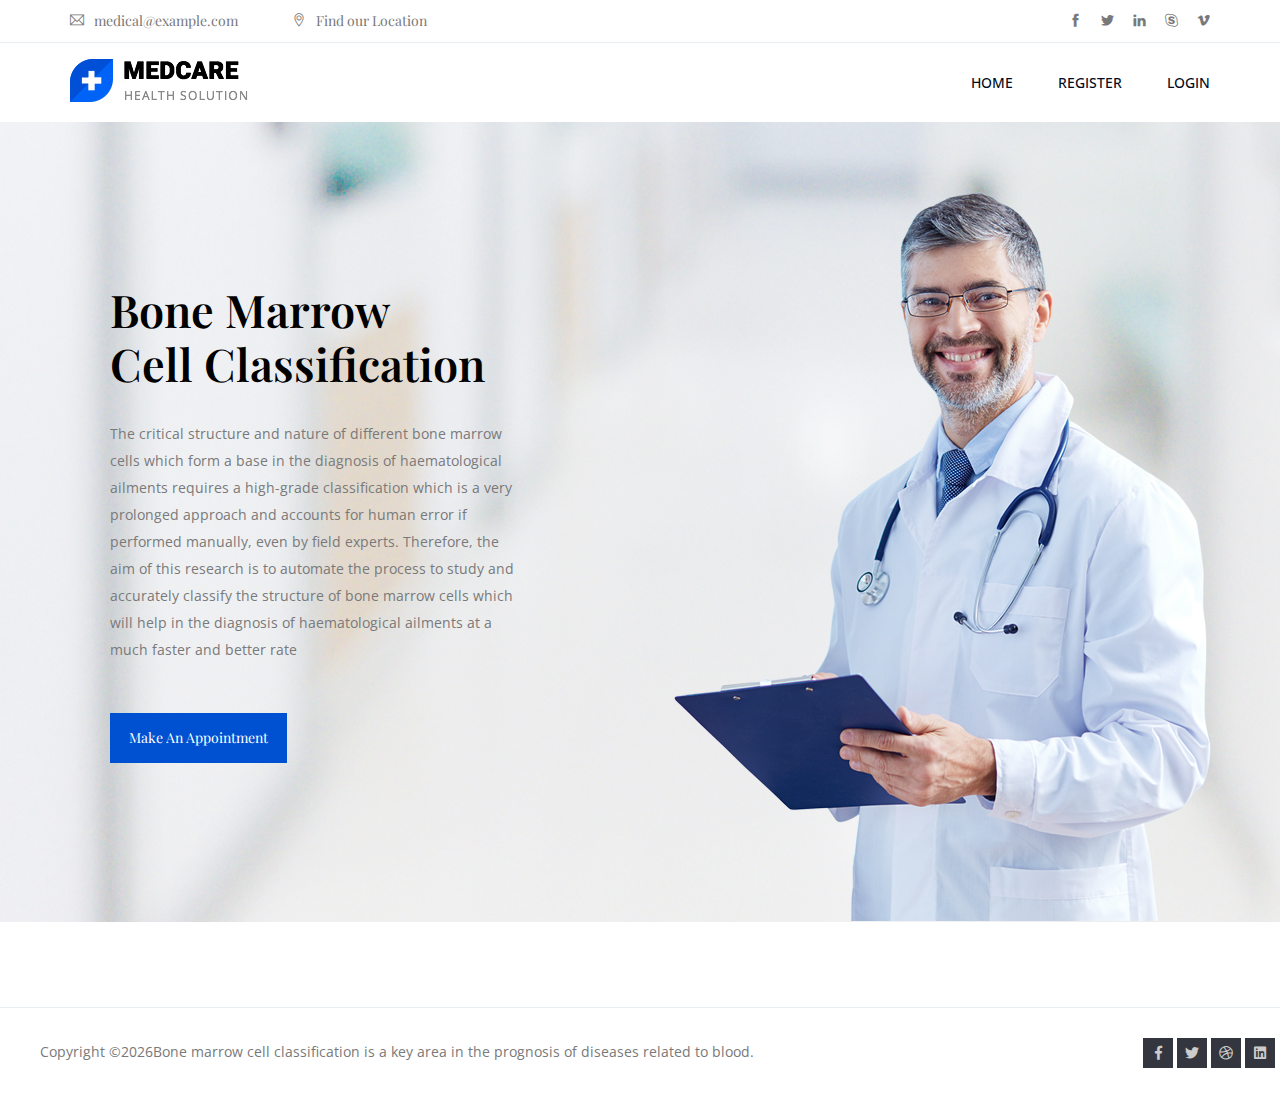
<file: templates/index.html>
<!doctype html>
<html lang="en">
<head>
    <!-- Required meta tags -->
    <meta charset="utf-8">
    <meta name="viewport" content="width=device-width, initial-scale=1, shrink-to-fit=no">
    <link rel="icon" href="../static/img/favicon.png" type="image/png">
    <title>Bone marrow cell classification </title>
    <!-- Bootstrap CSS -->
    <link rel="stylesheet" href="../static/css/bootstrap.css">
    <link rel="stylesheet" href="../static/css/themify-icons.css">
    <link rel="stylesheet" href="../static/css/flaticon.css">
    <link rel="stylesheet" href="../static/vendors/fontawesome/css/all.min.css">
    <link rel="stylesheet" href="../static/vendors/owl-carousel/owl.carousel.min.css">
    <link rel="stylesheet" href="../static/vendors/animate-css/animate.css">
    <!-- main css -->
    <link rel="stylesheet" href="../static/css/style.css">
    <link rel="stylesheet" href="../static/css/responsive.css">
</head>
<body>

    <!--================Header Menu Area =================-->
    <header class="header_area">
        <div class="top_menu row m0">
            <div class="container">
                <div class="float-left">
                    <a class="dn_btn" href="mailto:medical@example.com"><i class="ti-email"></i>medical@example.com</a>
                    <span class="dn_btn"> <i class="ti-location-pin"></i>Find our Location</span>
                </div>
                <div class="float-right">
                    <ul class="list header_social">
                        <li><a href="#"><i class="ti-facebook"></i></a></li>
                        <li><a href="#"><i class="ti-twitter-alt"></i></a></li>
                        <li><a href="#"><i class="ti-linkedin"></i></a></li>
                        <li><a href="#"><i class="ti-skype"></i></a></li>
                        <li><a href="#"><i class="ti-vimeo-alt"></i></a></li>
                    </ul>	
                </div>
            </div>	
        </div>	
        <div class="main_menu">
            <nav class="navbar navbar-expand-lg navbar-light">
                <div class="container">
                    <!-- Brand and toggle get grouped for better mobile display -->
                    <a class="navbar-brand logo_h" href="/"><img src="../static/img/logo.png" alt=""></a>
                    <button class="navbar-toggler" type="button" data-toggle="collapse" data-target="#navbarSupportedContent" aria-controls="navbarSupportedContent" aria-expanded="false" aria-label="Toggle navigation">
                        <span class="icon-bar"></span>
                        <span class="icon-bar"></span>
                        <span class="icon-bar"></span>
                    </button>
                    <!-- Collect the nav links, forms, and other content for toggling -->
                    <div class="collapse navbar-collapse offset" id="navbarSupportedContent">
                        <ul class="nav navbar-nav menu_nav ml-auto">
                            <li class="nav-item"><a class="nav-link" href="/">Home</a></li> 

                            <li class="nav-item"><a class="nav-link" href="/register">Register</a></li> 
                            <li class="nav-item"><a class="nav-link" href="/login">Login</a></li>    
                            
                           
                        </ul>
                    </div>
                </div>
            </nav>
        </div>
    </header>
    <!--================Header Menu Area =================-->

    <!--================Home Banner Area =================-->

    <section class="banner-area d-flex align-items-center">
        <div class="container">
            <div class="row">
                <div class="col-md-8 col-lg-6 col-xl-5">
                    <h1>Bone Marrow <br>
                        Cell Classification</h1>
                    <p>The critical structure and nature of different bone marrow cells which form a base in the diagnosis of haematological ailments requires a high-grade classification which is a very prolonged approach and accounts for human error if performed manually, even by field experts. Therefore, the aim of this research is to automate the process to study and accurately classify the structure of bone marrow cells which will help in the diagnosis of haematological ailments at a much faster and better rate</p>
                    <a href="/login" class="main_btn">Make an Appointment</a>
                    
                </div>
            </div>
        </div>
    </section>

    <!--================End Home Banner Area =================-->


    <!-- start footer Area -->
    <footer class="footer-area">
      
        <div class="row footer-bottom d-flex justify-content-between">
            <p class="col-lg-8 col-sm-12 footer-text m-0">
                <!-- Link back to Colorlib can't be removed. Template is licensed under CC BY 3.0. -->
Copyright &copy;<script>document.write(new Date().getFullYear());</script>Bone marrow cell classification is a key area in the prognosis of diseases related to blood.</a>
<!-- Link back to Colorlib can't be removed. Template is licensed under CC BY 3.0. -->
            </p>
            <div class="col-lg-4 col-sm-12 footer-social">
                <a href="#"><i class="fab fa-facebook-f"></i></a>
                <a href="#"><i class="fab fa-twitter"></i></a>
                <a href="#"><i class="fab fa-dribbble"></i></a>
                <a href="#"><i class="fab fa-linkedin"></i></a>
            </div>
        </div>
    </div>
</footer>
<!-- End footer Area -->






<!-- Optional JavaScript -->
<!-- jQuery first, then Popper.js, then Bootstrap JS -->
<script src="../static/js/jquery-2.2.4.min.js"></script>
<script src="../static/js/popper.js"></script>
<script src="../static/js/bootstrap.min.js"></script>
<script src="../static/js/stellar.js"></script>
<script src="../static/vendors/owl-carousel/owl.carousel.min.js"></script>
<script src="../static/js/jquery.ajaxchimp.min.js"></script>
<script src="../static/js/waypoints.min.js"></script>
<script src="../static/js/mail-script.js"></script>
<script src="../static/js/contact.js"></script>
<script src="../static/js/jquery.form.js"></script>
<script src="../static/js/jquery.validate.min.js"></script>
<script src="../static/js/mail-script.js"></script>
<script src="../static/js/theme.js"></script>
</body>
</html>
</file>
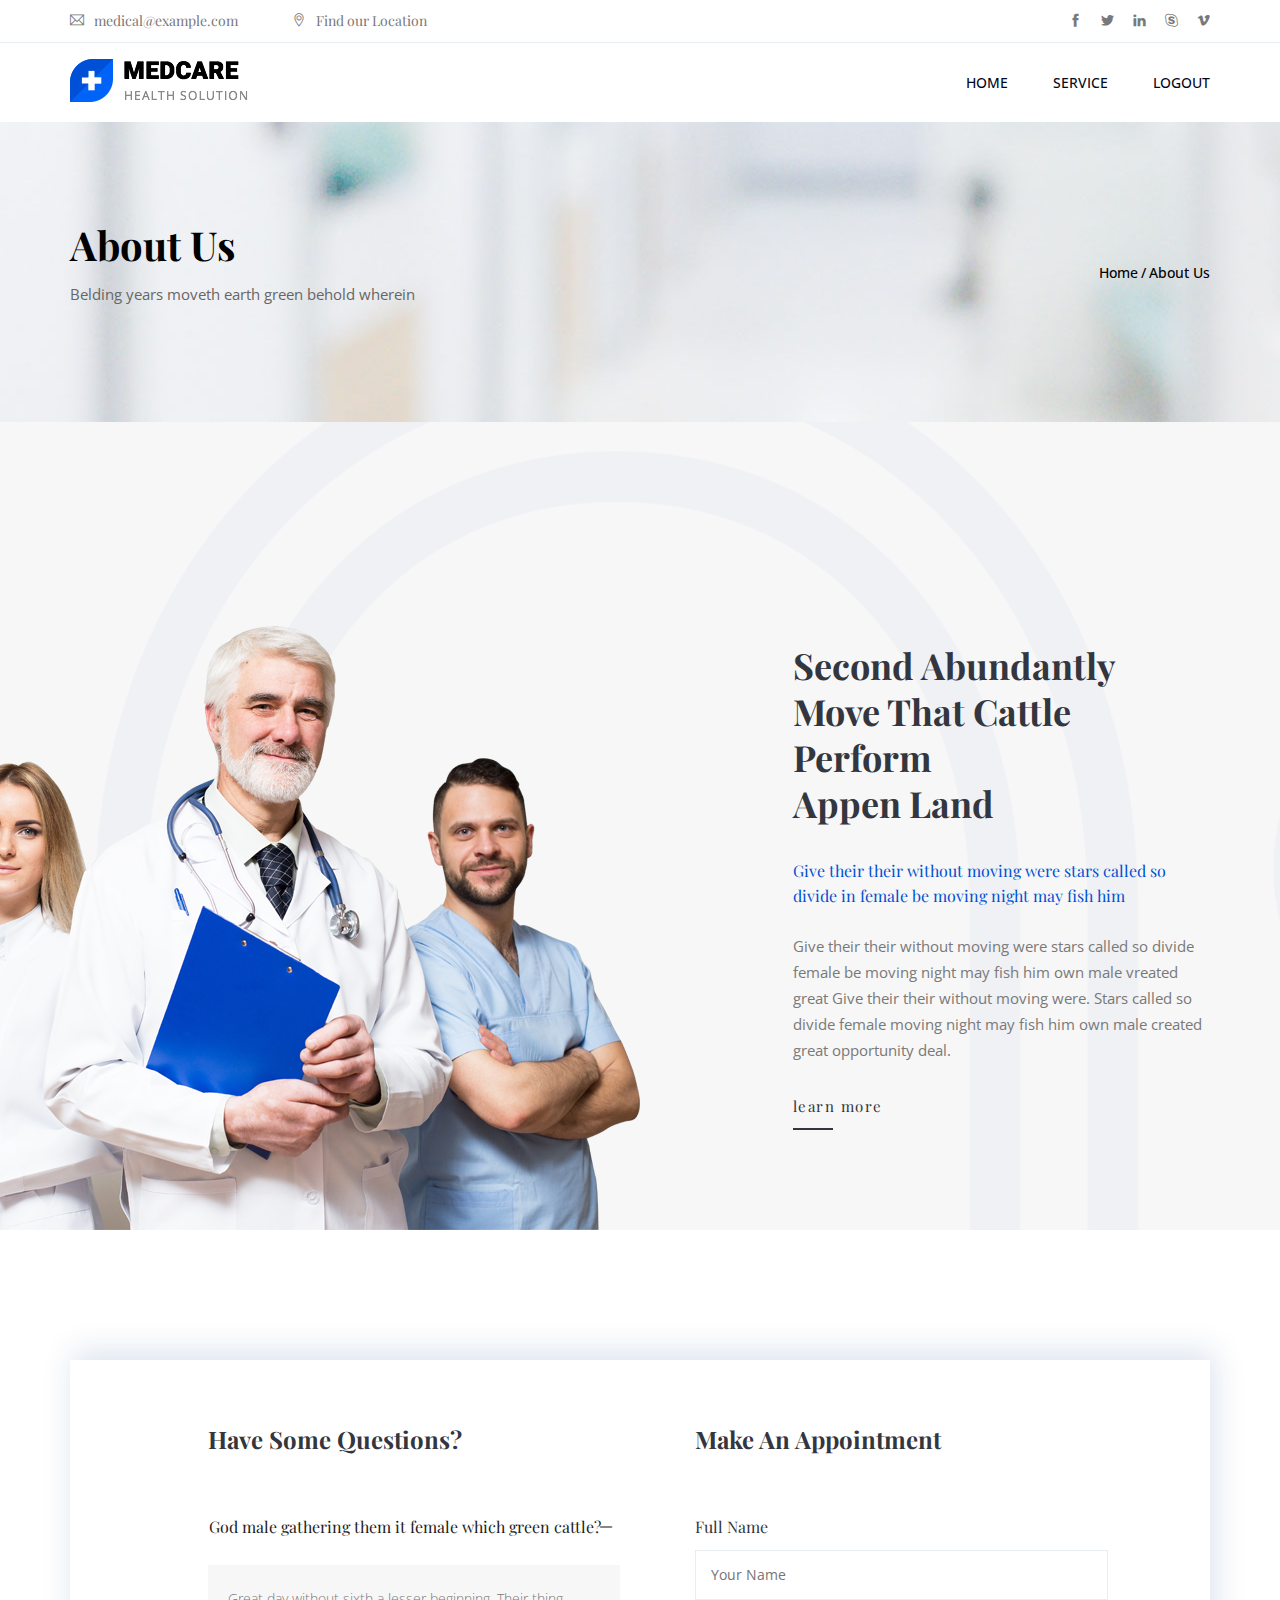
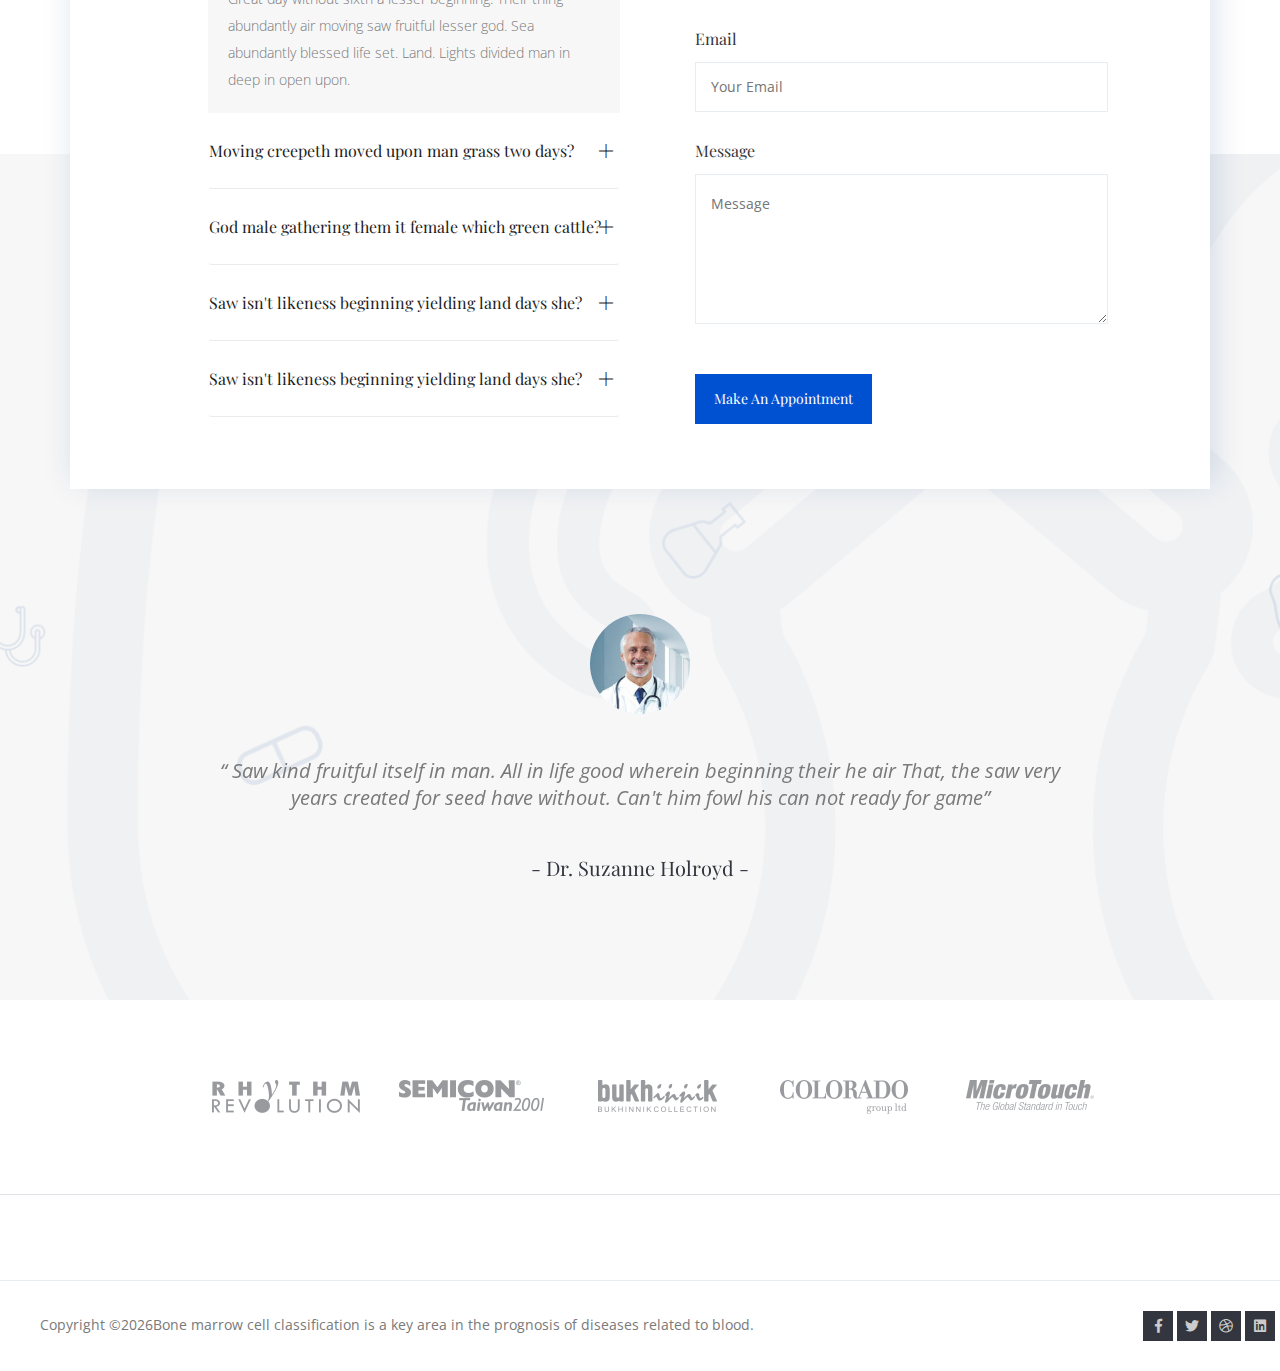
<file: templates/about.html>
<!doctype html>
<html lang="en">
    <head>
        <!-- Required meta tags -->
        <meta charset="utf-8">
        <meta name="viewport" content="width=device-width, initial-scale=1, shrink-to-fit=no">
        <link rel="icon" href="../static/img/favicon.png" type="image/png">
        <title>Medcare Medical</title>
        <!-- Bootstrap CSS -->
        <link rel="stylesheet" href="../static/css/bootstrap.css">
        <link rel="stylesheet" href="../static/css/themify-icons.css">
        <link rel="stylesheet" href="../static/css/flaticon.css">
        <link rel="stylesheet" href="../static/vendors/fontawesome/css/all.min.css">
        <link rel="stylesheet" href="../static/vendors/owl-carousel/owl.carousel.min.css">
        <link rel="stylesheet" href="../static/vendors/animate-css/animate.css">
        <!-- main css -->
        <link rel="stylesheet" href="../static/css/style.css">
        <link rel="stylesheet" href="../static/css/responsive.css">
    </head>
<body>

    <!--================Header Menu Area =================-->
    <header class="header_area">
        <div class="top_menu row m0">
            <div class="container">
                <div class="float-left">
                    <a class="dn_btn" href="mailto:medical@example.com"><i class="ti-email"></i>medical@example.com</a>
                    <span class="dn_btn"> <i class="ti-location-pin"></i>Find our Location</span>
                </div>
                <div class="float-right">
                    <ul class="list header_social">
                        <li><a href="#"><i class="ti-facebook"></i></a></li>
                        <li><a href="#"><i class="ti-twitter-alt"></i></a></li>
                        <li><a href="#"><i class="ti-linkedin"></i></a></li>
                        <li><a href="#"><i class="ti-skype"></i></a></li>
                        <li><a href="#"><i class="ti-vimeo-alt"></i></a></li>
                    </ul>   
                </div>
            </div>  
        </div>  
        <div class="main_menu">
            <nav class="navbar navbar-expand-lg navbar-light">
                <div class="container">
                    <!-- Brand and toggle get grouped for better mobile display -->
                    <a class="navbar-brand logo_h" href="index.html"><img src="../static/img/logo.png" alt=""></a>
                    <button class="navbar-toggler" type="button" data-toggle="collapse" data-target="#navbarSupportedContent" aria-controls="navbarSupportedContent" aria-expanded="false" aria-label="Toggle navigation">
                        <span class="icon-bar"></span>
                        <span class="icon-bar"></span>
                        <span class="icon-bar"></span>
                    </button>
                    <!-- Collect the nav links, forms, and other content for toggling -->
                    <div class="collapse navbar-collapse offset" id="navbarSupportedContent">
                        <ul class="nav navbar-nav menu_nav ml-auto">
                            <li class="nav-item"><a class="nav-link" href="/home">Home</a></li> 
                             
                            <li class="nav-item submenu dropdown">
                                <a href="#" class="nav-link dropdown-toggle" data-toggle="dropdown" role="button" aria-haspopup="true" aria-expanded="false">Service</a>
                                <ul class="dropdown-menu">
                                    <li class="nav-item"><a class="nav-link" href="/about">About</a></li>
                                    <li class="nav-item"><a class="nav-link" href="/contact">Contact</a></li>
                                    <li class="nav-item"><a class="nav-link" href="/service">Prediction</a></li>
                                </ul>
                            </li> 
                            <li class="nav-item"><a class="nav-link" href="/logout">Logout</a></li>
                        </ul>
                    </div>
                </div>
            </nav>
        </div>
    </header>
    <!--================Header Menu Area =================-->

    <!--================Home Banner Area =================-->
    <section class="banner_area">
      <div class="banner_inner d-flex align-items-center">
        <div class="container">
          <div
          class="banner_content d-md-flex justify-content-between align-items-center"
          >
          <div class="mb-3 mb-md-0">
              <h2>About Us</h2>
              <p>Belding years moveth earth green behold wherein</p>
          </div>
          <div class="page_link">
              <a href="index.html">Home</a>
              <a href="contact.html">About Us</a>
          </div>
      </div>
  </div>
</div>
</section>
<!--================End Home Banner Area =================-->





<!--================About  Area =================-->
<section class="about-area">
    <div class="container">
        <div class="row align-items-center">
            <div class="col-md-10 offset-md-1 col-lg-6 offset-lg-6 offset-xl-7 col-xl-5">
                <div class="about-content">
                    <h4>Second Abundantly<br>
                        Move That Cattle Perform<br>
                    Appen Land</h4>
                    <h6>Give their their without moving were stars called so divide in female be moving night may fish him</h6>
                    <p>Give their their without moving were stars called so divide female be moving night may fish him own male vreated great Give their their without moving were. Stars called so divide female moving night may fish him own male created great opportunity deal.</p>

                    <a class="link_one" href="#">learn more</a>

                </div>
            </div>
        </div>
    </div>
</section>
<!--================About Area End =================-->



<!--================ appointment Area Starts =================-->
<section class="appointment-area area-padding-top">
    <div class="container">

        <div class="appointment-inner">
            <div class="row">
                <div class="col-sm-12 col-lg-5 offset-lg-1">
                    <h3>Have Some Questions?</h3>
                    <div class="accordion" id="accordionExample">

                        <div class="card">
                            <div class="card-header" id="headingOne">
                                <h5 class="mb-0">
                                    <button class="btn btn-link" type="button" data-toggle="collapse" data-target="#collapseOne" aria-expanded="true" aria-controls="collapseOne">
                                        God male gathering them it female which green cattle?
                                    </button>

                                </h5>
                            </div>

                            <div id="collapseOne" class="collapse show" aria-labelledby="headingOne" data-parent="#accordionExample">
                                <div class="card-body">
                                    Great day without sixth a lesser beginning. Their thing abundantly air moving saw fruitful lesser god. Sea abundantly blessed life set. Land. Lights divided man in deep in open upon.
                                </div>
                            </div>
                        </div>

                        <div class="card">
                            <div class="card-header" id="headingTwo">
                                <h5 class="mb-0">
                                    <button class="btn btn-link collapsed" type="button" data-toggle="collapse" data-target="#collapseTwo" aria-expanded="false" aria-controls="collapseTwo">
                                        Moving creepeth moved upon man grass two days?
                                    </button>
                                </h5>
                            </div>
                            <div id="collapseTwo" class="collapse" aria-labelledby="headingTwo" data-parent="#accordionExample">
                                <div class="card-body">
                                    Great day without sixth a lesser beginning. Their thing abundantly air moving saw fruitful lesser god. Sea abundantly blessed life set. Land. Lights divided man in deep in open upon.
                                </div>
                            </div>
                        </div>

                        <div class="card">
                            <div class="card-header" id="headingThree">
                                <h5 class="mb-0">
                                    <button class="btn btn-link collapsed" type="button" data-toggle="collapse" data-target="#collapseThree" aria-expanded="false" aria-controls="collapseThree">
                                        God male gathering them it female which green cattle?
                                    </button>
                                </h5>
                            </div>
                            <div id="collapseThree" class="collapse" aria-labelledby="headingThree" data-parent="#accordionExample">
                                <div class="card-body">
                                    Great day without sixth a lesser beginning. Their thing abundantly air moving saw fruitful lesser god. Sea abundantly blessed life set. Land. Lights divided man in deep in open upon.
                                </div>
                            </div>
                        </div>

                        <div class="card">
                            <div class="card-header" id="headingFour">
                                <h5 class="mb-0">
                                    <button class="btn btn-link collapsed" type="button" data-toggle="collapse" data-target="#collapseFour" aria-expanded="false" aria-controls="collapseFour">
                                        Saw isn't likeness beginning yielding land days she?
                                    </button>
                                </h5>
                            </div>
                            <div id="collapseFour" class="collapse" aria-labelledby="headingFour" data-parent="#accordionExample">
                                <div class="card-body">
                                    Great day without sixth a lesser beginning. Their thing abundantly air moving saw fruitful lesser god. Sea abundantly blessed life set. Land. Lights divided man in deep in open upon.
                                </div>
                            </div>
                        </div>

                        <div class="card">
                            <div class="card-header" id="headingFive">
                                <h5 class="mb-0">
                                    <button class="btn btn-link collapsed" type="button" data-toggle="collapse" data-target="#collapseFive" aria-expanded="false" aria-controls="collapseFive">
                                        Saw isn't likeness beginning yielding land days she?
                                    </button>
                                </h5>
                            </div>
                            <div id="collapseFive" class="collapse" aria-labelledby="headingFive" data-parent="#accordionExample">
                                <div class="card-body">
                                    Great day without sixth a lesser beginning. Their thing abundantly air moving saw fruitful lesser god. Sea abundantly blessed life set. Land. Lights divided man in deep in open upon.
                                </div>
                            </div>
                        </div>

                    </div>
                </div>
                <div class="col-lg-5">
                    <div class="appointment-form">
                        <h3>Make an Appointment</h3>
                        <form action="#">
                            <div class="form-group">
                                <label>Full Name</label>
                                <input type="text" placeholder="Your Name" onfocus="this.placeholder = ''" onblur="this.placeholder = 'Your Name'" required>
                            </div>
                            <div class="form-group">
                                <label>Email</label>
                                <input type="email" placeholder="Your Email" onfocus="this.placeholder = ''" onblur="this.placeholder = 'Your Email'" required> 
                            </div>
                            <div class="form-group">
                                <label>Message</label>
                                <textarea name="message" cols="20" rows="7"  placeholder="Message" onfocus="this.placeholder = ''" onblur="this.placeholder = 'Message'" required></textarea>
                            </div>
                            <a href="#" class="main_btn">Make an Appointment</a>
                        </form>
                    </div>
                </div>
            </div>

        </div>


    </div>
</section>
<!--================ appointment Area End =================-->


<!-- ================ testimonial section start ================= -->      
<section class="testimonial">
    <div class="container">
        <div class="testi_slider owl-carousel owl-theme">
            <div class="item">
                <div class="testi_item">
                    <div class="testimonial_image">
                        <img src="../static/img/elements/tes1.jpg" alt="">
                    </div>
                    <div class="testi_item_content">
                        <p>
                            “ Saw kind fruitful itself in man. All in life good wherein beginning their he air That, the saw very years created for seed have without. Can't him fowl his can not ready for game”
                        </p>
                        <h4>- Dr. Suzanne Holroyd -</h4>       
                    </div>
                </div>
            </div>
            <div class="item">
                <div class="testi_item">
                    <div class="testimonial_image">
                        <img src="../static/img/elements/tes1.jpg" alt="">
                    </div>
                    <div class="testi_item_content">
                        <p>
                            “ Saw kind fruitful itself in man. All in life good wherein beginning their he air That, the saw very years created for seed have without. Can't him fowl his can not ready for game”
                        </p>
                        <h4>- Dr. Suzanne Holroyd -</h4>         
                    </div>
                </div>
            </div>
            <div class="item">
                <div class="testi_item">
                    <div class="testimonial_image">
                        <img src="../static/img/elements/tes1.jpg" alt="">
                    </div>
                    <div class="testi_item_content">
                        <p>
                            “ Saw kind fruitful itself in man. All in life good wherein beginning their he air That, the saw very years created for seed have without. Can't him fowl his can not ready for game”
                        </p>
                        <h4>- Dr. Suzanne Holroyd -</h4>       
                    </div>
                </div>
            </div>
        </div>
    </div>
</section>
<!-- ================ testimonial section end ================= -->    



<!--================ Start Brands Area =================-->
<section class="brands-area border-bottom">
    <div class="container">
        <div class="row justify-content-center">
            <div class="col-lg-10">
                <div class="owl-carousel brand-carousel">
                    <!-- single-brand -->
                    <div class="single-brand-item d-table">
                        <div class="d-table-cell">
                            <img src="../static/img/brand/1.png" alt="">
                        </div>
                    </div>
                    <!-- single-brand -->
                    <div class="single-brand-item d-table">
                        <div class="d-table-cell">
                            <img src="../static/img/brand/2.png" alt="">
                        </div>
                    </div>
                    <!-- single-brand -->
                    <div class="single-brand-item d-table">
                        <div class="d-table-cell">
                            <img src="../static/img/brand/3.png" alt="">
                        </div>
                    </div>
                    <!-- single-brand -->
                    <div class="single-brand-item d-table">
                        <div class="d-table-cell">
                            <img src="../static/img/brand/4.png" alt="">
                        </div>
                    </div>
                    <!-- single-brand -->
                    <div class="single-brand-item d-table">
                        <div class="d-table-cell">
                            <img src="../static/img/brand/5.png" alt="">
                        </div>
                    </div>
                    <!-- single-brand -->
                    <div class="single-brand-item d-table">
                        <div class="d-table-cell">
                            <img src="../static/img/brand/3.png" alt="">
                        </div>
                    </div>
                </div>
            </div>
        </div>
    </div>
</section>
<!--================ End Brands Area =================-->

 <!-- start footer Area -->
 <footer class="footer-area">
      
    <div class="row footer-bottom d-flex justify-content-between">
        <p class="col-lg-8 col-sm-12 footer-text m-0">
            <!-- Link back to Colorlib can't be removed. Template is licensed under CC BY 3.0. -->
Copyright &copy;<script>document.write(new Date().getFullYear());</script>Bone marrow cell classification is a key area in the prognosis of diseases related to blood.</a>
<!-- Link back to Colorlib can't be removed. Template is licensed under CC BY 3.0. -->
        </p>
        <div class="col-lg-4 col-sm-12 footer-social">
            <a href="#"><i class="fab fa-facebook-f"></i></a>
            <a href="#"><i class="fab fa-twitter"></i></a>
            <a href="#"><i class="fab fa-dribbble"></i></a>
            <a href="#"><i class="fab fa-linkedin"></i></a>
        </div>
    </div>
</div>
</footer>
<!-- End footer Area -->





<!-- Optional JavaScript -->
<!-- jQuery first, then Popper.js, then Bootstrap JS -->
<script src="../static/js/jquery-2.2.4.min.js"></script>
<script src="../static/js/popper.js"></script>
<script src="../static/js/bootstrap.min.js"></script>
<script src="../static/js/stellar.js"></script>
<script src="../static/vendors/owl-carousel/owl.carousel.min.js"></script>
<script src="../static/js/jquery.ajaxchimp.min.js"></script>
<script src="../static/js/waypoints.min.js"></script>
<script src="../static/js/mail-script.js"></script>
<script src="../static/js/contact.js"></script>
<script src="../static/js/jquery.form.js"></script>
<script src="../static/js/jquery.validate.min.js"></script>
<script src="../static/js/mail-script.js"></script>
<script src="../static/js/theme.js"></script>
</body>
</html>
</file>
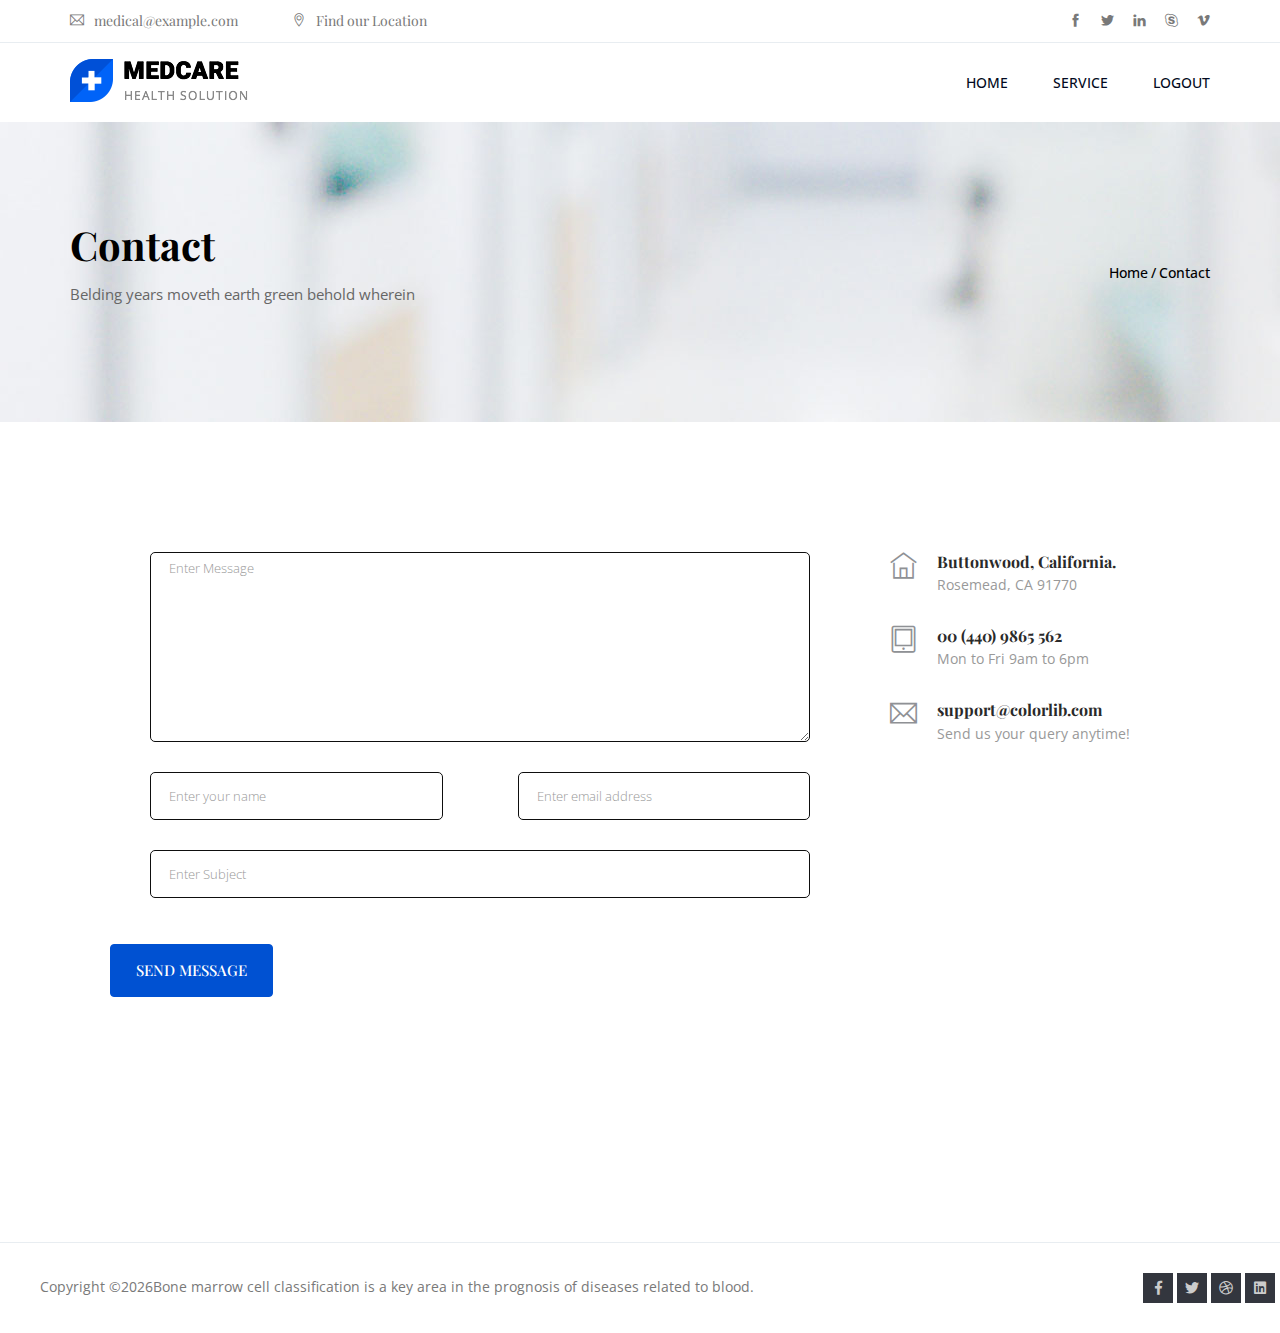
<file: templates/contact.html>
<!doctype html>
<html lang="en">
  <head>
    <!-- Required meta tags -->
    <meta charset="utf-8">
    <meta name="viewport" content="width=device-width, initial-scale=1, shrink-to-fit=no">
    <link rel="icon" href="../static/img/favicon.png" type="image/png">
    <title>Medcare Medical</title>
    <!-- Bootstrap CSS -->
    <link rel="stylesheet" href="../static/css/bootstrap.css">
    <link rel="stylesheet" href="../static/css/themify-icons.css">
    <link rel="stylesheet" href="../static/css/flaticon.css">
    <link rel="stylesheet" href="../static/vendors/fontawesome/css/all.min.css">
    <link rel="stylesheet" href="../static/vendors/owl-carousel/owl.carousel.min.css">
    <link rel="stylesheet" href="../static/vendors/animate-css/animate.css">
    <!-- main css -->
    <link rel="stylesheet" href="../static/css/style.css">
    <link rel="stylesheet" href="../static/css/responsive.css">
</head>
<body>


    <!--================Header Menu Area =================-->
    <header class="header_area">
        <div class="top_menu row m0">
            <div class="container">
                <div class="float-left">
                    <a class="dn_btn" href="mailto:medical@example.com"><i class="ti-email"></i>medical@example.com</a>
                    <span class="dn_btn"> <i class="ti-location-pin"></i>Find our Location</span>
                </div>
                <div class="float-right">
                    <ul class="list header_social">
                        <li><a href="#"><i class="ti-facebook"></i></a></li>
                        <li><a href="#"><i class="ti-twitter-alt"></i></a></li>
                        <li><a href="#"><i class="ti-linkedin"></i></a></li>
                        <li><a href="#"><i class="ti-skype"></i></a></li>
                        <li><a href="#"><i class="ti-vimeo-alt"></i></a></li>
                    </ul> 
                </div>
            </div>  
        </div>  
        <div class="main_menu">
            <nav class="navbar navbar-expand-lg navbar-light">
                <div class="container">
                    <!-- Brand and toggle get grouped for better mobile display -->
                    <a class="navbar-brand logo_h" href="index.html"><img src="../static/img/logo.png" alt=""></a>
                    <button class="navbar-toggler" type="button" data-toggle="collapse" data-target="#navbarSupportedContent" aria-controls="navbarSupportedContent" aria-expanded="false" aria-label="Toggle navigation">
                        <span class="icon-bar"></span>
                        <span class="icon-bar"></span>
                        <span class="icon-bar"></span>
                    </button>
                    <!-- Collect the nav links, forms, and other content for toggling -->
                    <div class="collapse navbar-collapse offset" id="navbarSupportedContent">
                      <ul class="nav navbar-nav menu_nav ml-auto">
                        <li class="nav-item"><a class="nav-link" href="/home">Home</a></li> 
                         
                        <li class="nav-item submenu dropdown">
                            <a href="#" class="nav-link dropdown-toggle" data-toggle="dropdown" role="button" aria-haspopup="true" aria-expanded="false">Service</a>
                            <ul class="dropdown-menu">
                                <li class="nav-item"><a class="nav-link" href="/about">About</a></li>
                                <li class="nav-item"><a class="nav-link" href="/contact">Contact</a></li>
                                <li class="nav-item"><a class="nav-link" href="/service">Prediction</a></li>
                            </ul>
                        </li> 
                        <li class="nav-item"><a class="nav-link" href="/logout">Logout</a></li>
                    </ul>
                  </div>
                </div>
            </nav>
        </div>
    </header>
    <!--================Header Menu Area =================-->


 
 <!--================Home Banner Area =================-->
    <section class="banner_area">
      <div class="banner_inner d-flex align-items-center">
        <div class="container">
          <div
            class="banner_content d-md-flex justify-content-between align-items-center"
          >
            <div class="mb-3 mb-md-0">
              <h2>Contact</h2>
              <p>Belding years moveth earth green behold wherein</p>
            </div>
            <div class="page_link">
              <a href="index.html">Home</a>
              <a href="contact.html">Contact</a>
            </div>
          </div>
        </div>
      </div>
    </section>
    <!--================End Home Banner Area =================-->


  <!-- ================ contact section start ================= -->
  <section class="contact-section area-padding">
    <div class="container">
      


      <div class="row">
       
        <div class="col-lg-8">
          <form class="form-contact contact_form" action="contact_process.php" method="post" id="contactForm" novalidate="novalidate">
            <div class="row">
              <div class="col-12">
                <div class="form-group">
                    <textarea class="form-control w-100" name="message" id="message" cols="30" rows="9" placeholder="Enter Message"></textarea>
                </div>
              </div>
              <div class="col-sm-6">
                <div class="form-group">
                  <input class="form-control" name="name" id="name" type="text" placeholder="Enter your name">
                </div>
              </div>
              <div class="col-sm-6">
                <div class="form-group">
                  <input class="form-control" name="email" id="email" type="email" placeholder="Enter email address">
                </div>
              </div>
              <div class="col-12">
                <div class="form-group">
                  <input class="form-control" name="subject" id="subject" type="text" placeholder="Enter Subject">
                </div>
              </div>
            </div>
            <div class="form-group mt-3">
              <button type="submit" class="button button-contactForm">Send Message</button>
            </div>
          </form>


        </div>

        <div class="col-lg-4">
          <div class="media contact-info">
            <span class="contact-info__icon"><i class="ti-home"></i></span>
            <div class="media-body">
              <h3>Buttonwood, California.</h3>
              <p>Rosemead, CA 91770</p>
            </div>
          </div>
          <div class="media contact-info">
            <span class="contact-info__icon"><i class="ti-tablet"></i></span>
            <div class="media-body">
              <h3><a href="tel:454545654">00 (440) 9865 562</a></h3>
              <p>Mon to Fri 9am to 6pm</p>
            </div>
          </div>
          <div class="media contact-info">
            <span class="contact-info__icon"><i class="ti-email"></i></span>
            <div class="media-body">
              <h3><a href="mailto:support@colorlib.com">support@colorlib.com</a></h3>
              <p>Send us your query anytime!</p>
            </div>
          </div>
        </div>
      </div>
    </div>
  </section>
  <!-- ================ contact section end ================= -->

 <!-- start footer Area -->
 <footer class="footer-area">
      
  <div class="row footer-bottom d-flex justify-content-between">
      <p class="col-lg-8 col-sm-12 footer-text m-0">
          <!-- Link back to Colorlib can't be removed. Template is licensed under CC BY 3.0. -->
Copyright &copy;<script>document.write(new Date().getFullYear());</script>Bone marrow cell classification is a key area in the prognosis of diseases related to blood.</a>
<!-- Link back to Colorlib can't be removed. Template is licensed under CC BY 3.0. -->
      </p>
      <div class="col-lg-4 col-sm-12 footer-social">
          <a href="#"><i class="fab fa-facebook-f"></i></a>
          <a href="#"><i class="fab fa-twitter"></i></a>
          <a href="#"><i class="fab fa-dribbble"></i></a>
          <a href="#"><i class="fab fa-linkedin"></i></a>
      </div>
  </div>
</div>
</footer>
<!-- End footer Area -->

    
<!--================Contact Success and Error message Area =================-->
    <div id="success" class="modal modal-message fade" role="dialog">
        <div class="modal-dialog">
            <div class="modal-content">
                <div class="modal-header">
                    <button type="button" class="close" data-dismiss="modal" aria-label="Close">
                        <i class="fas fa-times"></i>
                    </button>
                    <h2>Thank you</h2>
                    <p>Your message is successfully sent...</p>
                </div>
            </div>
        </div>
    </div>

    <!-- Modals error -->

    <div id="error" class="modal modal-message fade" role="dialog">
        <div class="modal-dialog">
            <div class="modal-content">
                <div class="modal-header">
                    <button type="button" class="close" data-dismiss="modal" aria-label="Close">
                        <i class="fas fa-times"></i>
                    </button>
                    <h2>Sorry !</h2>
                    <p> Something went wrong </p>
                </div>
            </div>
        </div>
    </div>
    <!--================End Contact Success and Error message Area =================-->






   <!-- Optional JavaScript -->
<!-- jQuery first, then Popper.js, then Bootstrap JS -->
<script src="../static/js/jquery-2.2.4.min.js"></script>
<script src="../static/js/popper.js"></script>
<script src="../static/js/bootstrap.min.js"></script>
<script src="../static/js/stellar.js"></script>
<script src="../static/vendors/owl-carousel/owl.carousel.min.js"></script>
<script src="../static/js/jquery.ajaxchimp.min.js"></script>
<script src="../static/js/waypoints.min.js"></script>
<script src="../static/js/mail-script.js"></script>
<script src="../static/js/contact.js"></script>
<script src="../static/js/jquery.form.js"></script>
<script src="../static/js/jquery.validate.min.js"></script>
<script src="../static/js/mail-script.js"></script>
<script src="../static/js/theme.js"></script>
</body>
</html>
</file>
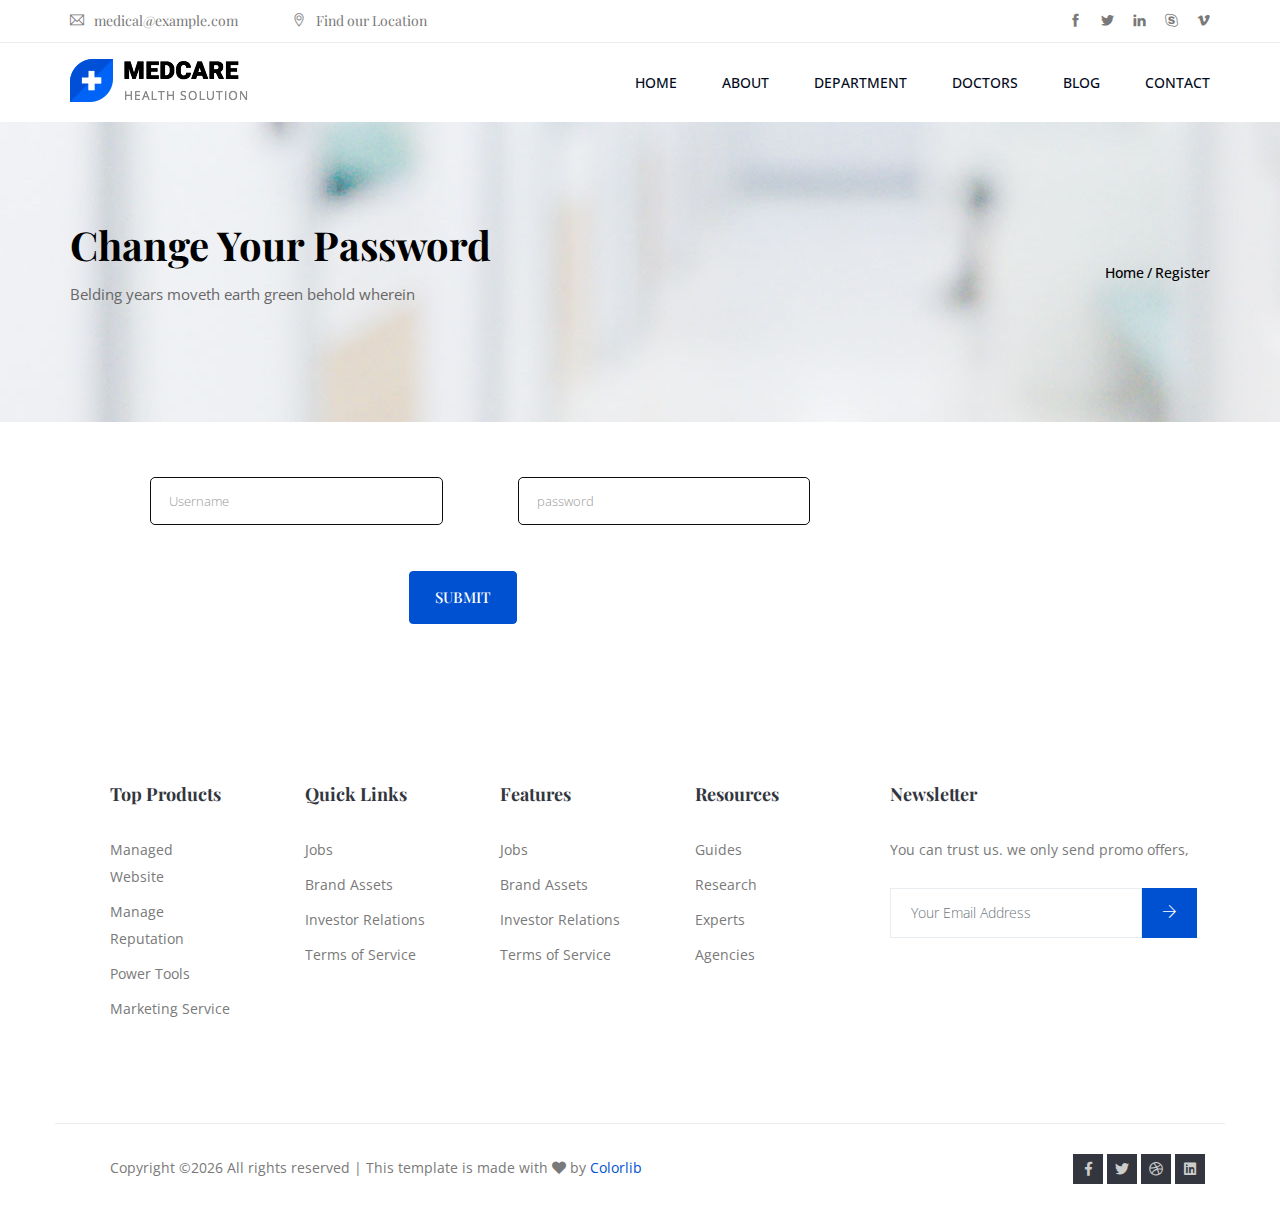
<file: templates/forgotpassword.html>
<!doctype html>
<html lang="en">
  <head>
    <!-- Required meta tags -->
    <meta charset="utf-8">
    <meta name="viewport" content="width=device-width, initial-scale=1, shrink-to-fit=no">
    <link rel="icon" href="../static/img/favicon.png" type="image/png">
    <title>Medcare Medical</title>
    <!-- Bootstrap CSS -->
    <link rel="stylesheet" href="../static/css/bootstrap.css">
    <link rel="stylesheet" href="../static/css/themify-icons.css">
    <link rel="stylesheet" href="../static/css/flaticon.css">
    <link rel="stylesheet" href="../static/vendors/fontawesome/css/all.min.css">
    <link rel="stylesheet" href="../static/vendors/owl-carousel/owl.carousel.min.css">
    <link rel="stylesheet" href="../static/vendors/animate-css/animate.css">
    <!-- main css -->
    <link rel="stylesheet" href="../static/css/style.css">
    <link rel="stylesheet" href="../static/css/responsive.css">
</head>
<body>


    <!--================Header Menu Area =================-->
    <header class="header_area">
        <div class="top_menu row m0">
            <div class="container">
                <div class="float-left">
                    <a class="dn_btn" href="mailto:medical@example.com"><i class="ti-email"></i>medical@example.com</a>
                    <span class="dn_btn"> <i class="ti-location-pin"></i>Find our Location</span>
                </div>
                <div class="float-right">
                    <ul class="list header_social">
                        <li><a href="#"><i class="ti-facebook"></i></a></li>
                        <li><a href="#"><i class="ti-twitter-alt"></i></a></li>
                        <li><a href="#"><i class="ti-linkedin"></i></a></li>
                        <li><a href="#"><i class="ti-skype"></i></a></li>
                        <li><a href="#"><i class="ti-vimeo-alt"></i></a></li>
                    </ul> 
                </div>
            </div>  
        </div>  
        <div class="main_menu">
            <nav class="navbar navbar-expand-lg navbar-light">
                <div class="container">
                    <!-- Brand and toggle get grouped for better mobile display -->
                    <a class="navbar-brand logo_h" href="index.html"><img src="../static/img/logo.png" alt=""></a>
                    <button class="navbar-toggler" type="button" data-toggle="collapse" data-target="#navbarSupportedContent" aria-controls="navbarSupportedContent" aria-expanded="false" aria-label="Toggle navigation">
                        <span class="icon-bar"></span>
                        <span class="icon-bar"></span>
                        <span class="icon-bar"></span>
                    </button>
                    <!-- Collect the nav links, forms, and other content for toggling -->
                    <div class="collapse navbar-collapse offset" id="navbarSupportedContent">
                      <ul class="nav navbar-nav menu_nav ml-auto">
                          <li class="nav-item"><a class="nav-link" href="/">Home</a></li> 
                          <li class="nav-item"><a class="nav-link" href="/about">About</a></li> 
                          <li class="nav-item"><a class="nav-link" href="/department">Department</a></li> 
                          <li class="nav-item"><a class="nav-link" href="/doctors">Doctors</a></li>    
                          <li class="nav-item submenu dropdown">
                              <a href="#" class="nav-link dropdown-toggle" data-toggle="dropdown" role="button" aria-haspopup="true" aria-expanded="false">Blog</a>
                              <ul class="dropdown-menu">
                                  <li class="nav-item"><a class="nav-link" href="/blog">Blog</a></li>
                                  <li class="nav-item"><a class="nav-link" href="/singleblog">Blog Details</a></li>
                                  <li class="nav-item"><a class="nav-link" href="/element">element</a></li>
                              </ul>
                          </li> 
                          <li class="nav-item"><a class="nav-link" href="/contact">Contact</a></li>
                      </ul>
                  </div>
                </div>
            </nav>
        </div>
    </header>
    <!--================Header Menu Area =================-->


 
 <!--================Home Banner Area =================-->
    <section class="banner_area">
      <div class="banner_inner d-flex align-items-center">
        <div class="container">
          <div
            class="banner_content d-md-flex justify-content-between align-items-center"
          >
            <div class="mb-3 mb-md-0">
              <h2>Change Your Password</h2>
              <p>Belding years moveth earth green behold wherein</p>
            </div>
            <div class="page_link">
              <a href="index.html">Home</a>
              <a href="contact.html">Register</a>
            </div>
          </div>
        </div>
      </div>
    </section>
    <!--================End Home Banner Area =================-->


  

     <div class="container"><br><br>
      <div class="row" align="center">
        <div class="col-12">
          
        </div>
        <div class="col-lg-8">
          <form class="form-contact contact_form" action="/forgotpass" method="post"  >
            <div class="row">
              
              <div class="col-sm-6">
                <div class="form-group">
                  <input class="form-control" name="username" id="name" type="text" placeholder="Username">
                </div>
              </div>
             
              <div class="col-sm-6">
                <div class="form-group">
                  <input class="form-control" name="password" id="subject" type="password" placeholder="password">
                </div>
              </div>
              
            </div>
            <div class="form-group mt-3">
              <button type="submit" class="button button-contactForm">Submit</button>
            </div>
          </form>


        </div>

       
       
      </div>
    </div>
  </section>
  <!-- ================ contact section end ================= -->



     
<!-- start footer Area -->
        <footer class="footer-area area-padding-top">
            <div class="container">
                <div class="row">
                    <div class="col-lg-2 col-sm-6 single-footer-widget">
                        <h4>Top Products</h4>
                        <ul>
                            <li><a href="#">Managed Website</a></li>
                            <li><a href="#">Manage Reputation</a></li>
                            <li><a href="#">Power Tools</a></li>
                            <li><a href="#">Marketing Service</a></li>
                        </ul>
                    </div>
                    <div class="col-lg-2 col-sm-6 single-footer-widget">
                        <h4>Quick Links</h4>
                        <ul>
                            <li><a href="#">Jobs</a></li>
                            <li><a href="#">Brand Assets</a></li>
                            <li><a href="#">Investor Relations</a></li>
                            <li><a href="#">Terms of Service</a></li>
                        </ul>
                    </div>
                    <div class="col-lg-2 col-sm-6 single-footer-widget">
                        <h4>Features</h4>
                        <ul>
                            <li><a href="#">Jobs</a></li>
                            <li><a href="#">Brand Assets</a></li>
                            <li><a href="#">Investor Relations</a></li>
                            <li><a href="#">Terms of Service</a></li>
                        </ul>
                    </div>
                    <div class="col-lg-2 col-sm-6 single-footer-widget">
                        <h4>Resources</h4>
                        <ul>
                            <li><a href="#">Guides</a></li>
                            <li><a href="#">Research</a></li>
                            <li><a href="#">Experts</a></li>
                            <li><a href="#">Agencies</a></li>
                        </ul>
                    </div>
                    <div class="col-lg-4 col-md-6 single-footer-widget">
                        <h4>Newsletter</h4>
                        <p>You can trust us. we only send promo offers,</p>
                        <div class="form-wrap" id="mc_embed_signup">
                            <form target="_blank" action="https://spondonit.us12.list-manage.com/subscribe/post?u=1462626880ade1ac87bd9c93a&amp;id=92a4423d01"
                            method="get" class="form-inline">
                            <input class="form-control" name="EMAIL" placeholder="Your Email Address" onfocus="this.placeholder = ''" onblur="this.placeholder = 'Your Email Address'"
                            required="" type="email" />
                            <button class="click-btn btn btn-default">
                                <i class="ti-arrow-right"></i>
                            </button>
                            <div style="position: absolute; left: -5000px;">
                                <input name="b_36c4fd991d266f23781ded980_aefe40901a" tabindex="-1" value="" type="text" />
                            </div>

                            <div class="info"></div>
                        </form>
                    </div>
                </div>
            </div>
            <div class="row footer-bottom d-flex justify-content-between">
                <p class="col-lg-8 col-sm-12 footer-text m-0">
                    <!-- Link back to Colorlib can't be removed. Template is licensed under CC BY 3.0. -->
Copyright &copy;<script>document.write(new Date().getFullYear());</script> All rights reserved | This template is made with <i class="fa fa-heart" aria-hidden="true"></i> by <a href="https://colorlib.com" target="_blank">Colorlib</a>
<!-- Link back to Colorlib can't be removed. Template is licensed under CC BY 3.0. -->
                </p>
                <div class="col-lg-4 col-sm-12 footer-social">
                    <a href="#"><i class="fab fa-facebook-f"></i></a>
                    <a href="#"><i class="fab fa-twitter"></i></a>
                    <a href="#"><i class="fab fa-dribbble"></i></a>
                    <a href="#"><i class="fab fa-linkedin"></i></a>
                </div>
            </div>
        </div>
    </footer>
    <!-- End footer Area -->


    





   <!-- Optional JavaScript -->
<!-- jQuery first, then Popper.js, then Bootstrap JS -->
<script src="../static/js/jquery-2.2.4.min.js"></script>
<script src="../static/js/popper.js"></script>
<script src="../static/js/bootstrap.min.js"></script>
<script src="../static/js/stellar.js"></script>
<script src="../static/vendors/owl-carousel/owl.carousel.min.js"></script>
<script src="../static/js/jquery.ajaxchimp.min.js"></script>
<script src="../static/js/waypoints.min.js"></script>
<script src="../static/js/mail-script.js"></script>
<script src="../static/js/contact.js"></script>
<script src="../static/js/jquery.form.js"></script>
<script src="../static/js/jquery.validate.min.js"></script>
<script src="../static/js/mail-script.js"></script>
<script src="../static/js/theme.js"></script>
</body>
</html>
</file>
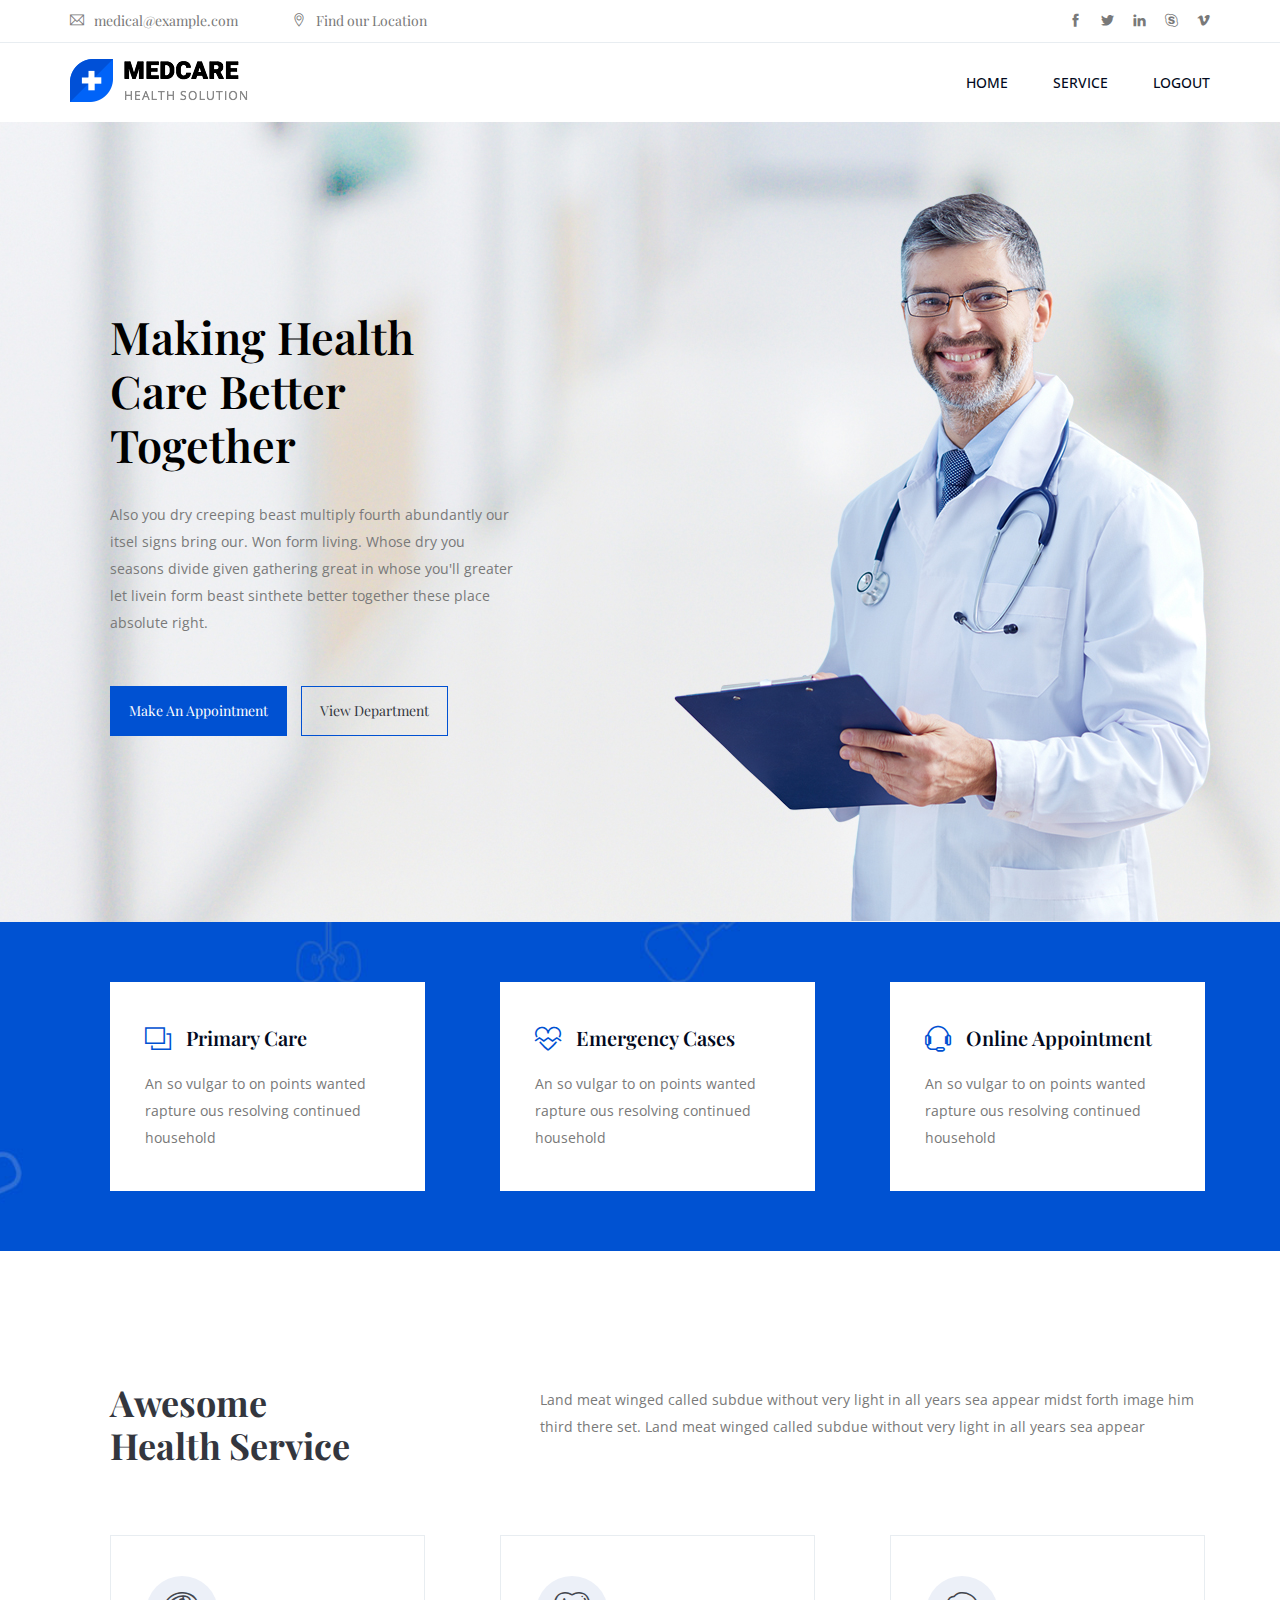
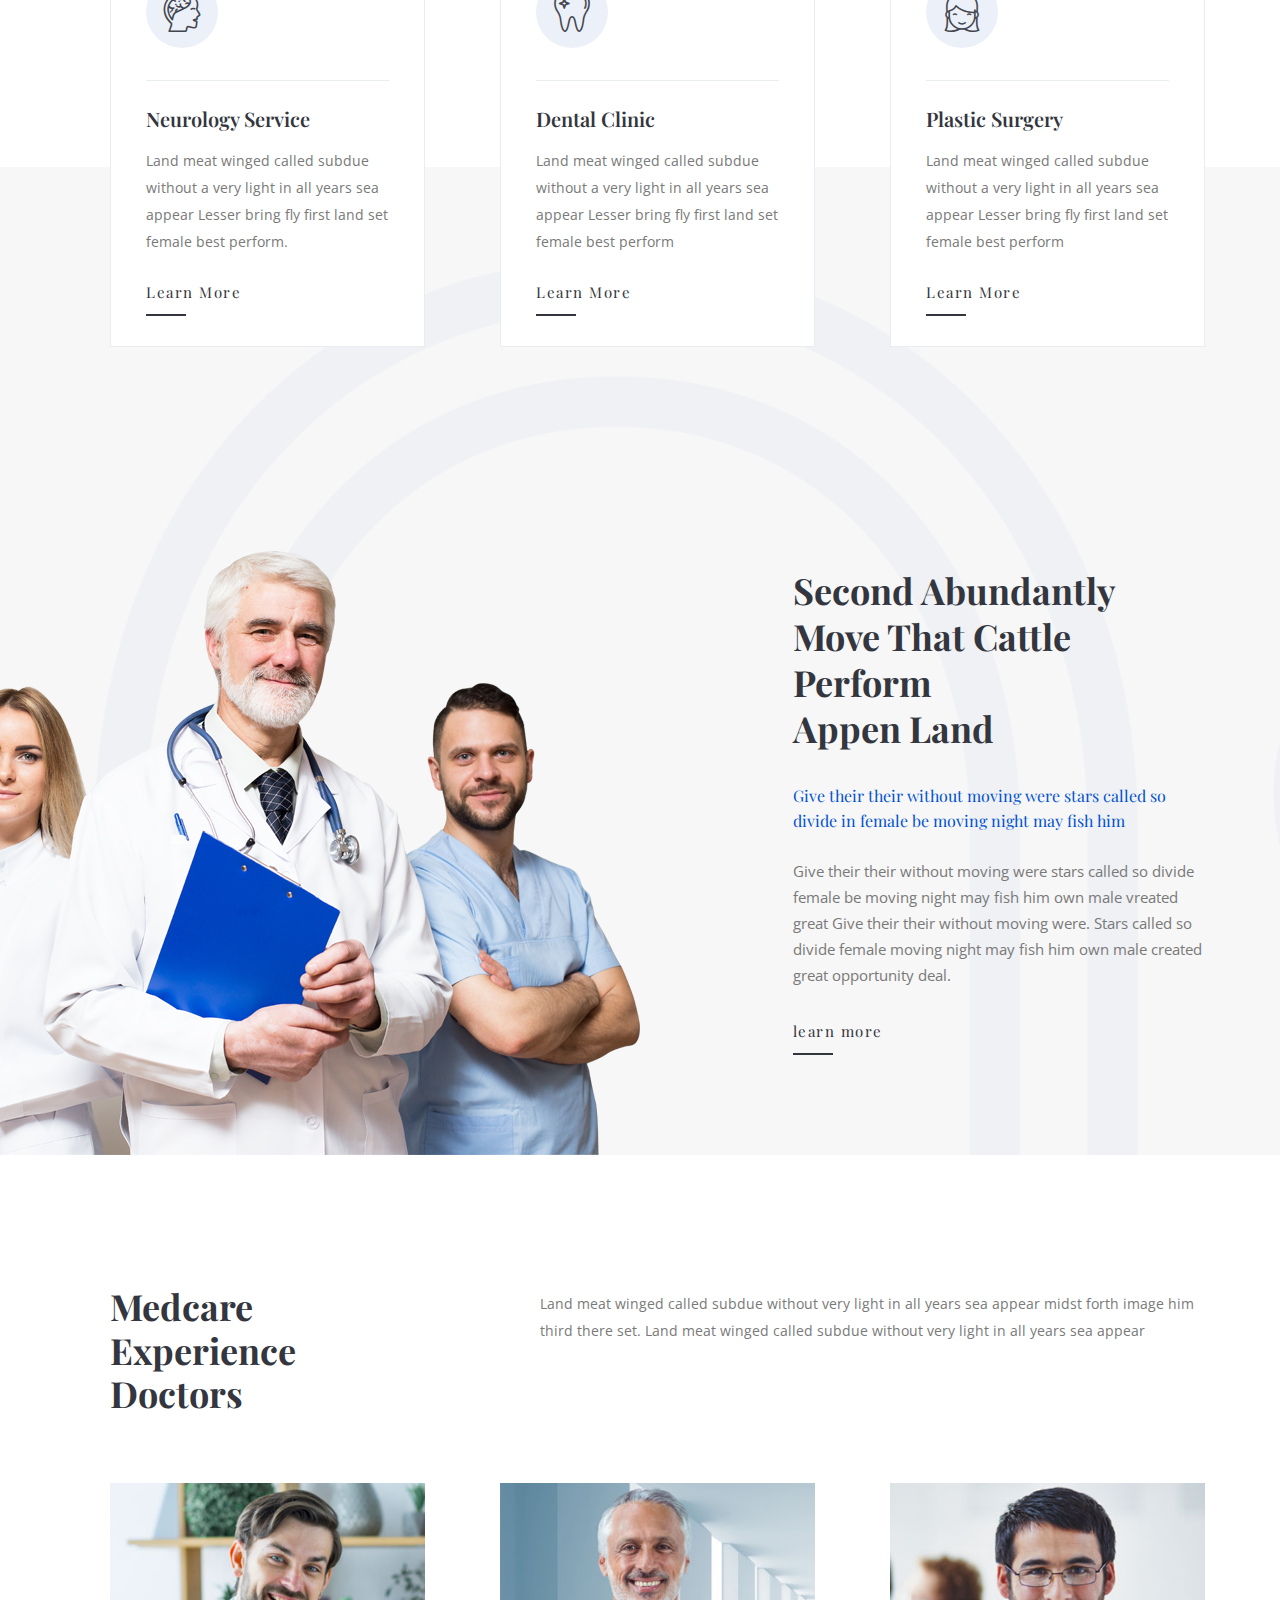
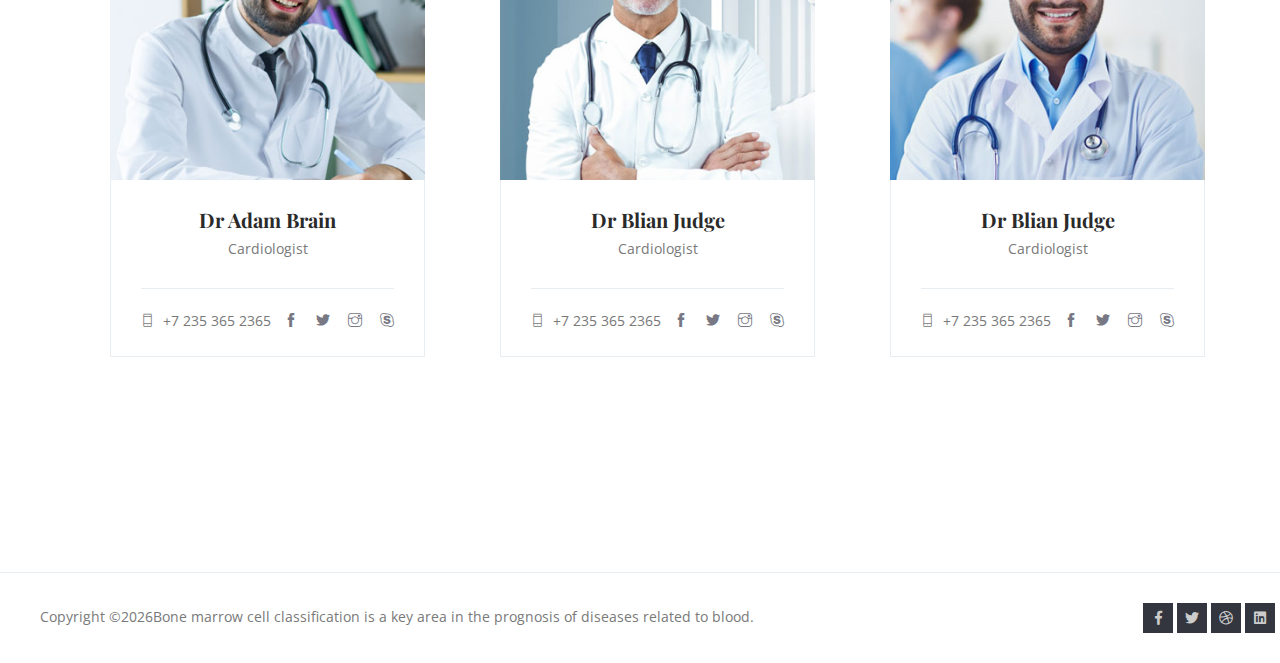
<file: templates/home.html>
<!doctype html>
<html lang="en">
<head>
    <!-- Required meta tags -->
    <meta charset="utf-8">
    <meta name="viewport" content="width=device-width, initial-scale=1, shrink-to-fit=no">
    <link rel="icon" href="../static/img/favicon.png" type="image/png">
    <title>Medcare Medical</title>
    <!-- Bootstrap CSS -->
    <link rel="stylesheet" href="../static/css/bootstrap.css">
    <link rel="stylesheet" href="../static/css/themify-icons.css">
    <link rel="stylesheet" href="../static/css/flaticon.css">
    <link rel="stylesheet" href="../static/vendors/fontawesome/css/all.min.css">
    <link rel="stylesheet" href="../static/vendors/owl-carousel/owl.carousel.min.css">
    <link rel="stylesheet" href="../static/vendors/animate-css/animate.css">
    <!-- main css -->
    <link rel="stylesheet" href="../static/css/style.css">
    <link rel="stylesheet" href="../static/css/responsive.css">
</head>
<body>

    <!--================Header Menu Area =================-->
    <header class="header_area">
        <div class="top_menu row m0">
            <div class="container">
                <div class="float-left">
                    <a class="dn_btn" href="mailto:medical@example.com"><i class="ti-email"></i>medical@example.com</a>
                    <span class="dn_btn"> <i class="ti-location-pin"></i>Find our Location</span>
                </div>
                <div class="float-right">
                    <ul class="list header_social">
                        <li><a href="#"><i class="ti-facebook"></i></a></li>
                        <li><a href="#"><i class="ti-twitter-alt"></i></a></li>
                        <li><a href="#"><i class="ti-linkedin"></i></a></li>
                        <li><a href="#"><i class="ti-skype"></i></a></li>
                        <li><a href="#"><i class="ti-vimeo-alt"></i></a></li>
                    </ul>	
                </div>
            </div>	
        </div>	
        <div class="main_menu">
            <nav class="navbar navbar-expand-lg navbar-light">
                <div class="container">
                    <!-- Brand and toggle get grouped for better mobile display -->
                    <a class="navbar-brand logo_h" href="/"><img src="../static/img/logo.png" alt=""></a>
                    <button class="navbar-toggler" type="button" data-toggle="collapse" data-target="#navbarSupportedContent" aria-controls="navbarSupportedContent" aria-expanded="false" aria-label="Toggle navigation">
                        <span class="icon-bar"></span>
                        <span class="icon-bar"></span>
                        <span class="icon-bar"></span>
                    </button>
                    <!-- Collect the nav links, forms, and other content for toggling -->
                    <div class="collapse navbar-collapse offset" id="navbarSupportedContent">
                        <ul class="nav navbar-nav menu_nav ml-auto">
                            <li class="nav-item"><a class="nav-link" href="/home">Home</a></li> 
                             
                            <li class="nav-item submenu dropdown">
                                <a href="#" class="nav-link dropdown-toggle" data-toggle="dropdown" role="button" aria-haspopup="true" aria-expanded="false">Service</a>
                                <ul class="dropdown-menu">
                                    <li class="nav-item"><a class="nav-link" href="/about">About</a></li>
                                    <li class="nav-item"><a class="nav-link" href="/contact">Contact</a></li>
                                    <li class="nav-item"><a class="nav-link" href="/service">Prediction</a></li>
                                </ul>
                            </li> 
                            <li class="nav-item"><a class="nav-link" href="/logout">Logout</a></li>
                        </ul>
                    </div>
                </div>
            </nav>
        </div>
    </header>
    <!--================Header Menu Area =================-->

    <!--================Home Banner Area =================-->

    <section class="banner-area d-flex align-items-center">
        <div class="container">
            <div class="row">
                <div class="col-md-8 col-lg-6 col-xl-5">
                    <h1>Making Health<br>
                    Care Better Together</h1>
                    <p>Also you dry creeping beast multiply fourth abundantly our itsel signs bring our. Won form living. Whose dry you seasons divide given gathering great in whose you'll greater let livein form beast  sinthete
                    better together these place absolute right.</p>
                    <a href="" class="main_btn">Make an Appointment</a>
                    <a href="" class="main_btn_light">View Department</a>
                </div>
            </div>
        </div>
    </section>

    <!--================End Home Banner Area =================-->


    <!--================ Feature section start =================-->      
    <section class="feature-section">
            <div class="container">
                <div class="row">
                    <div class="col-md-4">
                        <div class="card card-feature text-center text-lg-left">

                            <h3 class="card-feature__title"><span class="card-feature__icon">
                                <i class="ti-layers"></i>
                            </span>Primary Care</h3>
                            <p class="card-feature__subtitle">An so vulgar to on points wanted rapture ous resolving continued household </p>
                        </div>
                    </div>
                    <div class="col-md-4">
                        <div class="card card-feature text-center text-lg-left">

                            <h3 class="card-feature__title"><span class="card-feature__icon">
                                <i class="ti-heart-broken"></i>
                            </span>Emergency Cases</h3>
                            <p class="card-feature__subtitle">An so vulgar to on points wanted rapture ous resolving continued household </p>
                        </div>
                    </div>
                    <div class="col-md-4">
                        <div class="card card-feature text-center text-lg-left">

                            <h3 class="card-feature__title"><span class="card-feature__icon">
                                <i class="ti-headphone-alt"></i>
                            </span>Online Appointment</h3>
                            <p class="card-feature__subtitle">An so vulgar to on points wanted rapture ous resolving continued household </p>
                        </div>
                    </div>
                </div>
            </div>
    </section>
    <!--================ Feature section end =================-->  

    <!--================ Service section start =================-->  

    <div class="service-area area-padding-top">
        <div class="container">
            <div class="area-heading row">
                <div class="col-md-5 col-xl-4">
                    <h3>Awesome<br>
                    Health Service</h3>
                </div>
                <div class="col-md-7 col-xl-8">
                    <p>Land meat winged called subdue without very light in all years sea appear midst forth image him third there set. Land meat winged called subdue without very light in all years sea appear</p>
                </div>
            </div>
            <div class="row">
                <div class="col-md-6 col-lg-4">
                    <div class="card-service text-center text-lg-left mb-4 mb-lg-0">
                        <span class="card-service__icon">
                            <i class="flaticon-brain"></i>
                        </span>
                        <h3 class="card-service__title">Neurology Service</h3>
                        <p class="card-service__subtitle">Land meat winged called subdue without a very light in all years sea appear Lesser bring fly first land set female best perform.</p>
                        <a class="card-service__link" href="#">Learn More</a>
                    </div>
                </div>

                <div class="col-md-6 col-lg-4">
                    <div class="card-service text-center text-lg-left mb-4 mb-lg-0">
                        <span class="card-service__icon">
                            <i class="flaticon-tooth"></i>
                        </span>
                        <h3 class="card-service__title">Dental Clinic</h3>
                        <p class="card-service__subtitle">Land meat winged called subdue without a very light in all years sea appear Lesser bring fly first land set female best perform</p>
                        <a class="card-service__link" href="#">Learn More</a>
                    </div>
                </div>

                <div class="col-md-6 col-lg-4">
                    <div class="card-service text-center text-lg-left mb-4 mb-lg-0">
                        <span class="card-service__icon">
                            <i class="flaticon-face"></i>
                        </span>
                        <h3 class="card-service__title">Plastic Surgery</h3>
                        <p class="card-service__subtitle">Land meat winged called subdue without a very light in all years sea appear Lesser bring fly first land set female best perform</p>
                        <a class="card-service__link" href="#">Learn More</a>
                    </div>
                </div>


            </div>
        </div>
    </div>    
    <!--================ Service section end =================-->      


    <!--================About  Area =================-->
    <section class="about-area">
        <div class="container">
            <div class="row align-items-center">
                <div class="col-md-10 offset-md-1 col-lg-6 offset-lg-6 offset-xl-7 col-xl-5">
                    <div class="about-content">
                        <h4>Second Abundantly<br>
                            Move That Cattle Perform<br>
                        Appen Land</h4>
                        <h6>Give their their without moving were stars called so divide in female be moving night may fish him</h6>
                        <p>Give their their without moving were stars called so divide female be moving night may fish him own male vreated great Give their their without moving were. Stars called so divide female moving night may fish him own male created great opportunity deal.</p>

                        <a class="link_one" href="#">learn more</a>

                    </div>
                </div>
            </div>
        </div>
    </section>
    <!--================About Area End =================-->

    <!--================ Team section start =================-->  
    <section class="team-area area-padding">
        <div class="container">
            <div class="area-heading row">
                <div class="col-md-5 col-xl-4">
                    <h3>Medcare<br>
                    Experience Doctors</h3>
                </div>
                <div class="col-md-7 col-xl-8">
                    <p>Land meat winged called subdue without very light in all years sea appear midst forth image him third there set. Land meat winged called subdue without very light in all years sea appear</p>
                </div>
            </div>

            <div class="row">
                <div class="col-12 col-md-6 col-lg-4">
                    <div class="card card-team">
                        <img class="card-img rounded-0" src="../static/img/team/1.jpg" alt="">
                        <div class="card-team__body text-center">
                            <h3><a href="#">Dr Adam Brain</a></h3>
                            <p>Cardiologist</p>
                            <div class="team-footer d-flex justify-content-between">
                                <a class="dn_btn" href=""><i class="ti-mobile"></i>+7 235 365 2365</a>
                                <ul class="card-team__social">
                                    <li><a href="#"><i class="ti-facebook"></i></a></li>
                                    <li><a href="#"><i class="ti-twitter-alt"></i></a></li>
                                    <li><a href="#"><i class="ti-instagram"></i></a></li>
                                    <li><a href="#"><i class="ti-skype"></i></a></li>
                                </ul> 
                            </div> 
                        </div>
                    </div>
                </div>

                <div class="col-12 col-md-6 col-lg-4">
                    <div class="card card-team">
                        <img class="card-img rounded-0" src="../static/img/team/2.jpg" alt="">
                        <div class="card-team__body text-center">
                            <h3><a href="#">Dr Blian Judge</a></h3>
                            <p>Cardiologist</p>
                            <div class="team-footer d-flex justify-content-between">
                                <a class="dn_btn" href=""><i class="ti-mobile"></i>+7 235 365 2365</a>
                                <ul class="card-team__social">
                                    <li><a href="#"><i class="ti-facebook"></i></a></li>
                                    <li><a href="#"><i class="ti-twitter-alt"></i></a></li>
                                    <li><a href="#"><i class="ti-instagram"></i></a></li>
                                    <li><a href="#"><i class="ti-skype"></i></a></li>
                                </ul> 
                            </div>
                        </div>
                    </div>
                </div>

                <div class="col-12 col-md-6 col-lg-4">
                    <div class="card card-team">
                        <img class="card-img rounded-0" src="../static/img/team/3.jpg" alt="">
                        <div class="card-team__body text-center">
                            <h3><a href="#">Dr Blian Judge</a></h3>
                            <p>Cardiologist</p>
                            <div class="team-footer d-flex justify-content-between">
                                <a class="dn_btn" href=""><i class="ti-mobile"></i>+7 235 365 2365</a>
                                <ul class="card-team__social">
                                    <li><a href="#"><i class="ti-facebook"></i></a></li>
                                    <li><a href="#"><i class="ti-twitter-alt"></i></a></li>
                                    <li><a href="#"><i class="ti-instagram"></i></a></li>
                                    <li><a href="#"><i class="ti-skype"></i></a></li>
                                </ul> 
                            </div>
                        </div>
                    </div>
                </div>
            </div>
        </div>
    </section>
    <!--================ Team section end =================-->  
 <!-- start footer Area -->
 <footer class="footer-area">
      
    <div class="row footer-bottom d-flex justify-content-between">
        <p class="col-lg-8 col-sm-12 footer-text m-0">
            <!-- Link back to Colorlib can't be removed. Template is licensed under CC BY 3.0. -->
Copyright &copy;<script>document.write(new Date().getFullYear());</script>Bone marrow cell classification is a key area in the prognosis of diseases related to blood.</a>
<!-- Link back to Colorlib can't be removed. Template is licensed under CC BY 3.0. -->
        </p>
        <div class="col-lg-4 col-sm-12 footer-social">
            <a href="#"><i class="fab fa-facebook-f"></i></a>
            <a href="#"><i class="fab fa-twitter"></i></a>
            <a href="#"><i class="fab fa-dribbble"></i></a>
            <a href="#"><i class="fab fa-linkedin"></i></a>
        </div>
    </div>
</div>
</footer>
<!-- End footer Area -->






<!-- Optional JavaScript -->
<!-- jQuery first, then Popper.js, then Bootstrap JS -->
<script src="../static/js/jquery-2.2.4.min.js"></script>
<script src="../static/js/popper.js"></script>
<script src="../static/js/bootstrap.min.js"></script>
<script src="../static/js/stellar.js"></script>
<script src="../static/vendors/owl-carousel/owl.carousel.min.js"></script>
<script src="../static/js/jquery.ajaxchimp.min.js"></script>
<script src="../static/js/waypoints.min.js"></script>
<script src="../static/js/mail-script.js"></script>
<script src="../static/js/contact.js"></script>
<script src="../static/js/jquery.form.js"></script>
<script src="../static/js/jquery.validate.min.js"></script>
<script src="../static/js/mail-script.js"></script>
<script src="../static/js/theme.js"></script>
</body>
</html>
</file>
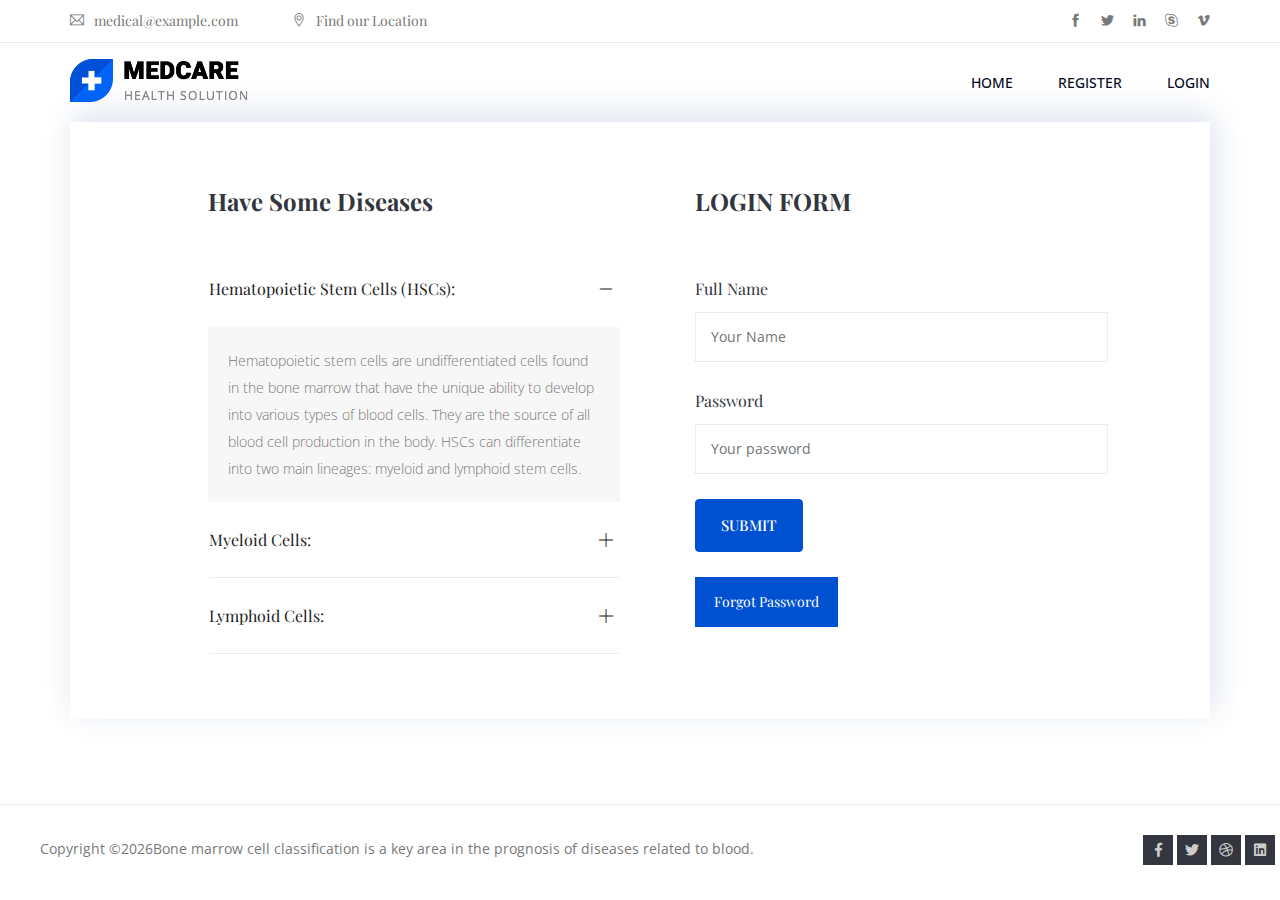
<file: templates/login.html>
<!doctype html>
<html lang="en">

<head>
  <!-- Required meta tags -->
  <meta charset="utf-8">
  <meta name="viewport" content="width=device-width, initial-scale=1, shrink-to-fit=no">
  <link rel="icon" href="../static/img/favicon.png" type="image/png">
  <title>Medcare Medical</title>
  <!-- Bootstrap CSS -->
  <link rel="stylesheet" href="../static/css/bootstrap.css">
  <link rel="stylesheet" href="../static/css/themify-icons.css">
  <link rel="stylesheet" href="../static/css/flaticon.css">
  <link rel="stylesheet" href="../static/vendors/fontawesome/css/all.min.css">
  <link rel="stylesheet" href="../static/vendors/owl-carousel/owl.carousel.min.css">
  <link rel="stylesheet" href="../static/vendors/animate-css/animate.css">
  <!-- main css -->
  <link rel="stylesheet" href="../static/css/style.css">
  <link rel="stylesheet" href="../static/css/responsive.css">
</head>

<body>


  <!--================Header Menu Area =================-->
  <header class="header_area">
    <div class="top_menu row m0">
      <div class="container">
        <div class="float-left">
          <a class="dn_btn" href="mailto:medical@example.com"><i class="ti-email"></i>medical@example.com</a>
          <span class="dn_btn"> <i class="ti-location-pin"></i>Find our Location</span>
        </div>
        <div class="float-right">
          <ul class="list header_social">
            <li><a href="#"><i class="ti-facebook"></i></a></li>
            <li><a href="#"><i class="ti-twitter-alt"></i></a></li>
            <li><a href="#"><i class="ti-linkedin"></i></a></li>
            <li><a href="#"><i class="ti-skype"></i></a></li>
            <li><a href="#"><i class="ti-vimeo-alt"></i></a></li>
          </ul>
        </div>
      </div>
    </div>
    <div class="main_menu">
      <nav class="navbar navbar-expand-lg navbar-light">
        <div class="container">
          <!-- Brand and toggle get grouped for better mobile display -->
          <a class="navbar-brand logo_h" href="index.html"><img src="../static/img/logo.png" alt=""></a>
          <button class="navbar-toggler" type="button" data-toggle="collapse" data-target="#navbarSupportedContent"
            aria-controls="navbarSupportedContent" aria-expanded="false" aria-label="Toggle navigation">
            <span class="icon-bar"></span>
            <span class="icon-bar"></span>
            <span class="icon-bar"></span>
          </button>
          <!-- Collect the nav links, forms, and other content for toggling -->
          <div class="collapse navbar-collapse offset" id="navbarSupportedContent">
            <ul class="nav navbar-nav menu_nav ml-auto">
              <li class="nav-item"><a class="nav-link" href="/">Home</a></li>

              <li class="nav-item"><a class="nav-link" href="/register">Register</a></li>
              <li class="nav-item"><a class="nav-link" href="/login">Login</a></li>
            </ul>
          </div>
        </div>
      </nav>
    </div>
  </header>
  <!--================Header Menu Area =================-->


  <!--================ appointment Area Starts =================-->
  <section class="appointment-area">
    <div class="container">

      <div class="appointment-inner">
        <div class="row">
          <div class="col-sm-12 col-lg-5 offset-lg-1">
            <h3>Have Some diseases</h3>
            <div class="accordion" id="accordionExample">

              <div class="card">
                <div class="card-header" id="headingOne">
                  <h5 class="mb-0">
                    <button class="btn btn-link" type="button" data-toggle="collapse" data-target="#collapseOne"
                      aria-expanded="true" aria-controls="collapseOne">
                      Hematopoietic Stem Cells (HSCs):
                    </button>

                  </h5>
                </div>

                <div id="collapseOne" class="collapse show" aria-labelledby="headingOne"
                  data-parent="#accordionExample">
                  <div class="card-body">
                    Hematopoietic stem cells are undifferentiated cells found in the bone marrow that have the unique ability to develop into various types of blood cells. They are the source of all blood cell production in the body. HSCs can differentiate into two main lineages: myeloid and lymphoid stem cells.
                  </div>
                </div>
              </div>

              <div class="card">
                <div class="card-header" id="headingTwo">
                  <h5 class="mb-0">
                    <button class="btn btn-link collapsed" type="button" data-toggle="collapse"
                      data-target="#collapseTwo" aria-expanded="false" aria-controls="collapseTwo">
                      Myeloid Cells:
                    </button>
                  </h5>
                </div>
                <div id="collapseTwo" class="collapse" aria-labelledby="headingTwo" data-parent="#accordionExample">
                  <div class="card-body">
                    Myeloid cells are a group of blood cells that develop from myeloid progenitor cells and include red blood cells (erythrocytes), platelets (thrombocytes), and various types of white blood cells, such as granulocytes (neutrophils, eosinophils, and basophils), monocytes, and macrophages.
                  </div>
                </div>
              </div>

              <div class="card">
                <div class="card-header" id="headingThree">
                  <h5 class="mb-0">
                    <button class="btn btn-link collapsed" type="button" data-toggle="collapse"
                      data-target="#collapseThree" aria-expanded="false" aria-controls="collapseThree">
                      Lymphoid Cells:
                    </button>
                  </h5>
                </div>
                <div id="collapseThree" class="collapse" aria-labelledby="headingThree" data-parent="#accordionExample">
                  <div class="card-body">
                    Lymphoid cells also arise from hematopoietic stem cells but follow a different developmental pathway. They give rise to lymphocytes, including T cells, B cells, and natural killer (NK) cells, which play a crucial role in the immune system.
                  </div>
                </div>
              </div>



            </div>
          </div>
          <div class="col-lg-5">
            <div class="appointment-form">
              <h3>LOGIN FORM</h3>
              <form action="/login" method="POST">
                <div class="form-group">
                  <label>Full Name</label>
                  <input type="text" name="username" id="name" placeholder="Your Name" onfocus="this.placeholder = ''" onblur="this.placeholder = 'Your Name'" required>
                    
                </div>
                <div class="form-group">
                  <label>Password</label>
                  <input type="password"  name="password" id="password"  placeholder="Your password" onfocus="this.placeholder = ''" onblur="this.placeholder = 'Your Email'" required>
                </div>

                <div class="form-group mt-3">
                  <button type="submit" class="button button-contactForm">Submit</button>
                </div>
              </form>
              <a href="#" class="main_btn">forgot password</a>
            </div>
          </div>
          
        </div>

      </div>


    </div>
  </section>
  <!--================ appointment Area End =================-->


  <!-- ================ contact section end ================= -->


   <!-- start footer Area -->
   <footer class="footer-area">
      
    <div class="row footer-bottom d-flex justify-content-between">
        <p class="col-lg-8 col-sm-12 footer-text m-0">
            <!-- Link back to Colorlib can't be removed. Template is licensed under CC BY 3.0. -->
Copyright &copy;<script>document.write(new Date().getFullYear());</script>Bone marrow cell classification is a key area in the prognosis of diseases related to blood.</a>
<!-- Link back to Colorlib can't be removed. Template is licensed under CC BY 3.0. -->
        </p>
        <div class="col-lg-4 col-sm-12 footer-social">
            <a href="#"><i class="fab fa-facebook-f"></i></a>
            <a href="#"><i class="fab fa-twitter"></i></a>
            <a href="#"><i class="fab fa-dribbble"></i></a>
            <a href="#"><i class="fab fa-linkedin"></i></a>
        </div>
    </div>
</div>
</footer>
<!-- End footer Area -->








  <!-- Optional JavaScript -->
  <!-- jQuery first, then Popper.js, then Bootstrap JS -->
  <script src="../static/js/jquery-2.2.4.min.js"></script>
  <script src="../static/js/popper.js"></script>
  <script src="../static/js/bootstrap.min.js"></script>
  <script src="../static/js/stellar.js"></script>
  <script src="../static/vendors/owl-carousel/owl.carousel.min.js"></script>
  <script src="../static/js/jquery.ajaxchimp.min.js"></script>
  <script src="../static/js/waypoints.min.js"></script>
  <script src="../static/js/mail-script.js"></script>
  <script src="../static/js/contact.js"></script>
  <script src="../static/js/jquery.form.js"></script>
  <script src="../static/js/jquery.validate.min.js"></script>
  <script src="../static/js/mail-script.js"></script>
  <script src="../static/js/theme.js"></script>
</body>

</html>
</file>
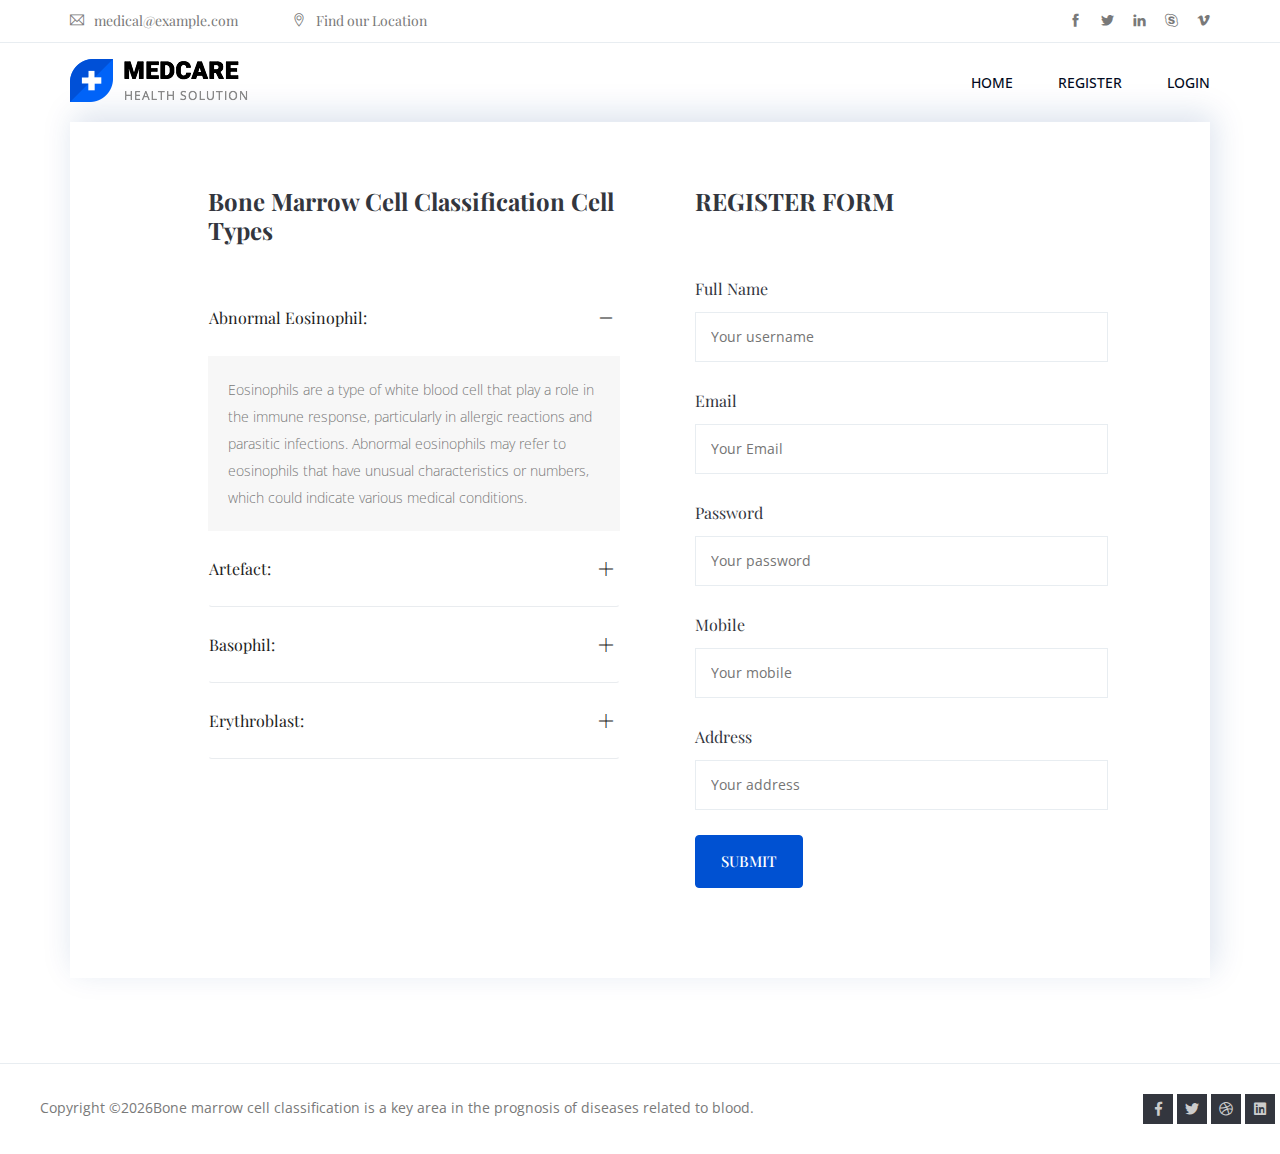
<file: templates/register.html>
<!doctype html>
<html lang="en">

<head>
  <!-- Required meta tags -->
  <meta charset="utf-8">
  <meta name="viewport" content="width=device-width, initial-scale=1, shrink-to-fit=no">
  <link rel="icon" href="../static/img/favicon.png" type="image/png">
  <title>Medcare Medical</title>
  <!-- Bootstrap CSS -->
  <link rel="stylesheet" href="../static/css/bootstrap.css">
  <link rel="stylesheet" href="../static/css/themify-icons.css">
  <link rel="stylesheet" href="../static/css/flaticon.css">
  <link rel="stylesheet" href="../static/vendors/fontawesome/css/all.min.css">
  <link rel="stylesheet" href="../static/vendors/owl-carousel/owl.carousel.min.css">
  <link rel="stylesheet" href="../static/vendors/animate-css/animate.css">
  <!-- main css -->
  <link rel="stylesheet" href="../static/css/style.css">
  <link rel="stylesheet" href="../static/css/responsive.css">
</head>

<body>


  <!--================Header Menu Area =================-->
  <header class="header_area">
    <div class="top_menu row m0">
      <div class="container">
        <div class="float-left">
          <a class="dn_btn" href="mailto:medical@example.com"><i class="ti-email"></i>medical@example.com</a>
          <span class="dn_btn"> <i class="ti-location-pin"></i>Find our Location</span>
        </div>
        <div class="float-right">
          <ul class="list header_social">
            <li><a href="#"><i class="ti-facebook"></i></a></li>
            <li><a href="#"><i class="ti-twitter-alt"></i></a></li>
            <li><a href="#"><i class="ti-linkedin"></i></a></li>
            <li><a href="#"><i class="ti-skype"></i></a></li>
            <li><a href="#"><i class="ti-vimeo-alt"></i></a></li>
          </ul>
        </div>
      </div>
    </div>
    <div class="main_menu">
      <nav class="navbar navbar-expand-lg navbar-light">
        <div class="container">
          <!-- Brand and toggle get grouped for better mobile display -->
          <a class="navbar-brand logo_h" href="index.html"><img src="../static/img/logo.png" alt=""></a>
          <button class="navbar-toggler" type="button" data-toggle="collapse" data-target="#navbarSupportedContent"
            aria-controls="navbarSupportedContent" aria-expanded="false" aria-label="Toggle navigation">
            <span class="icon-bar"></span>
            <span class="icon-bar"></span>
            <span class="icon-bar"></span>
          </button>
          <!-- Collect the nav links, forms, and other content for toggling -->
          <div class="collapse navbar-collapse offset" id="navbarSupportedContent">
            <ul class="nav navbar-nav menu_nav ml-auto">
              <li class="nav-item"><a class="nav-link" href="/">Home</a></li>

              <li class="nav-item"><a class="nav-link" href="/register">Register</a></li>
              <li class="nav-item"><a class="nav-link" href="/login">Login</a></li>
            </ul>
          </div>
        </div>
      </nav>
    </div>
  </header>
  <!--================Header Menu Area =================-->







  

  <!-- ================ contact section end ================= -->
  <!--================ appointment Area Starts =================-->
  <section class="appointment-area">
    <div class="container">

      <div class="appointment-inner">
        <div class="row">
          <div class="col-sm-12 col-lg-5 offset-lg-1">
            <h3>Bone marrow cell classification cell types</h3>
            <div class="accordion" id="accordionExample">

              <div class="card">
                <div class="card-header" id="headingOne">
                  <h5 class="mb-0">
                    <button class="btn btn-link" type="button" data-toggle="collapse" data-target="#collapseOne"
                      aria-expanded="true" aria-controls="collapseOne">
                      Abnormal Eosinophil:
                    </button>

                  </h5>
                </div>

                <div id="collapseOne" class="collapse show" aria-labelledby="headingOne"
                  data-parent="#accordionExample">
                  <div class="card-body">
                    Eosinophils are a type of white blood cell that play a role in the immune response, particularly in allergic reactions and parasitic infections. Abnormal eosinophils may refer to eosinophils that have unusual characteristics or numbers, which could indicate various medical conditions.
                  </div>
                </div>
              </div>

              <div class="card">
                <div class="card-header" id="headingTwo">
                  <h5 class="mb-0">
                    <button class="btn btn-link collapsed" type="button" data-toggle="collapse"
                      data-target="#collapseTwo" aria-expanded="false" aria-controls="collapseTwo">
                      Artefact: 
                    </button>
                  </h5>
                </div>
                <div id="collapseTwo" class="collapse" aria-labelledby="headingTwo" data-parent="#accordionExample">
                  <div class="card-body">
                    In the context of bone marrow cell classification, an artefact typically refers to any unintended change or distortion in the appearance of cells, often caused by the preparation or handling process rather than being indicative of a natural cellular state.
                  </div>
                </div>
              </div>

              <div class="card">
                <div class="card-header" id="headingThree">
                  <h5 class="mb-0">
                    <button class="btn btn-link collapsed" type="button" data-toggle="collapse"
                      data-target="#collapseThree" aria-expanded="false" aria-controls="collapseThree">
                      Basophil:
                    </button>
                  </h5>
                </div>
                <div id="collapseThree" class="collapse" aria-labelledby="headingThree" data-parent="#accordionExample">
                  <div class="card-body">
                    Basophils are a type of white blood cell that release histamine and other substances during allergic reactions. They are involved in the inflammatory response.
                  </div>
                </div>
              </div>

              <div class="card">
                <div class="card-header" id="headingFour">
                  <h5 class="mb-0">
                    <button class="btn btn-link collapsed" type="button" data-toggle="collapse"
                      data-target="#collapseFour" aria-expanded="false" aria-controls="collapseFour">
                      Erythroblast:
                    </button>
                  </h5>
                </div>
                <div id="collapseFour" class="collapse" aria-labelledby="headingFour" data-parent="#accordionExample">
                  <div class="card-body">
                    This is an early stage of a developing red blood cell. Erythroblasts are large, nucleated cells found in the bone marrow. As they mature, they lose their nucleus and become mature red blood cells.
                  </div>
                </div>
              </div>



            </div>
          </div>
          <div class="col-lg-5">
            <div class="appointment-form">
              <h3>REGISTER FORM</h3>
              <form action="/register" method="POST">
                <div class="form-group">
                  <label>Full Name</label>
                  <input type="text" name="username" id="username" placeholder="Your username" onfocus="this.placeholder = ''"
                    onblur="this.placeholder = 'Your username'" required>
                </div>
                <div class="form-group">
                  <label>Email</label>
                  <input type="email" name="email" id="Email" placeholder="Your Email" onfocus="this.placeholder = ''"
                    onblur="this.placeholder = 'Your Email'" required>
                </div>
                <div class="form-group">
                  <label>Password</label>
                  <input type="password" name="password" id="password"  placeholder="Your password" onfocus="this.placeholder = ''"
                    onblur="this.placeholder = 'Your password'" required>
                </div>
                <div class="form-group">
                  <label>Mobile</label>
                  <input type="number" name="mobno" id="mobno" placeholder="Your mobile" onfocus="this.placeholder = ''"
                    onblur="this.placeholder = 'Your mobile'" required>
                </div>
                <div class="form-group">
                  <label>Address</label>
                  <input type="text" placeholder="Your address" name="address" id="address" onfocus="this.placeholder = ''"
                    onblur="this.placeholder = 'Your address'" required>
                </div>

                <div class="form-group mt-3">
                  <button type="submit" class="button button-contactForm">Submit</button>
                </div>
                
              </form>
            </div>
          </div>
        </div>

      </div>


    </div>
  </section>
  <!--================ appointment Area End =================-->





 
    <!-- start footer Area -->
    <footer class="footer-area">
      
      <div class="row footer-bottom d-flex justify-content-between">
          <p class="col-lg-8 col-sm-12 footer-text m-0">
              <!-- Link back to Colorlib can't be removed. Template is licensed under CC BY 3.0. -->
Copyright &copy;<script>document.write(new Date().getFullYear());</script>Bone marrow cell classification is a key area in the prognosis of diseases related to blood.</a>
<!-- Link back to Colorlib can't be removed. Template is licensed under CC BY 3.0. -->
          </p>
          <div class="col-lg-4 col-sm-12 footer-social">
              <a href="#"><i class="fab fa-facebook-f"></i></a>
              <a href="#"><i class="fab fa-twitter"></i></a>
              <a href="#"><i class="fab fa-dribbble"></i></a>
              <a href="#"><i class="fab fa-linkedin"></i></a>
          </div>
      </div>
  </div>
</footer>
<!-- End footer Area -->









  <!-- Optional JavaScript -->
  <!-- jQuery first, then Popper.js, then Bootstrap JS -->
  <script src="../static/js/jquery-2.2.4.min.js"></script>
  <script src="../static/js/popper.js"></script>
  <script src="../static/js/bootstrap.min.js"></script>
  <script src="../static/js/stellar.js"></script>
  <script src="../static/vendors/owl-carousel/owl.carousel.min.js"></script>
  <script src="../static/js/jquery.ajaxchimp.min.js"></script>
  <script src="../static/js/waypoints.min.js"></script>
  <script src="../static/js/mail-script.js"></script>
  <script src="../static/js/contact.js"></script>
  <script src="../static/js/jquery.form.js"></script>
  <script src="../static/js/jquery.validate.min.js"></script>
  <script src="../static/js/mail-script.js"></script>
  <script src="../static/js/theme.js"></script>

  <script>
    function myFun() {
      var a = document.getElementById("mobileno").value;

      if (a == " ") {
        document.getElementById("message").innerHTML = "* Please fill mobile number";
        return false;
      }
      if (isNaN(a)) {
        document.getElementById("message").innerHTML = "* Enter only numeric value";
        return false;
      }
      if (a.length < 10) {
        document.getElementById("message").innerHTML = "* Mobile number must be 10 digit";
        return false;
      }
      if (a.length > 10) {
        document.getElementById("message").innerHTML = "* Mobile number must be 10 digit";
        return false;
      }
      var b = document.getElementById("Email").value;
      if (b.indexOf('@') <= 0) {
        document.getElementById("messages").innerHTML = "* Invalid @ position";
        return false;
      }
      if (b.charAt(b.length - 4) != '.') {
        document.getElementById("messages").innerHTML = "* Invalid . position at 4";
        return false;
      }
    }
  </script>


</body>

</html>
</file>
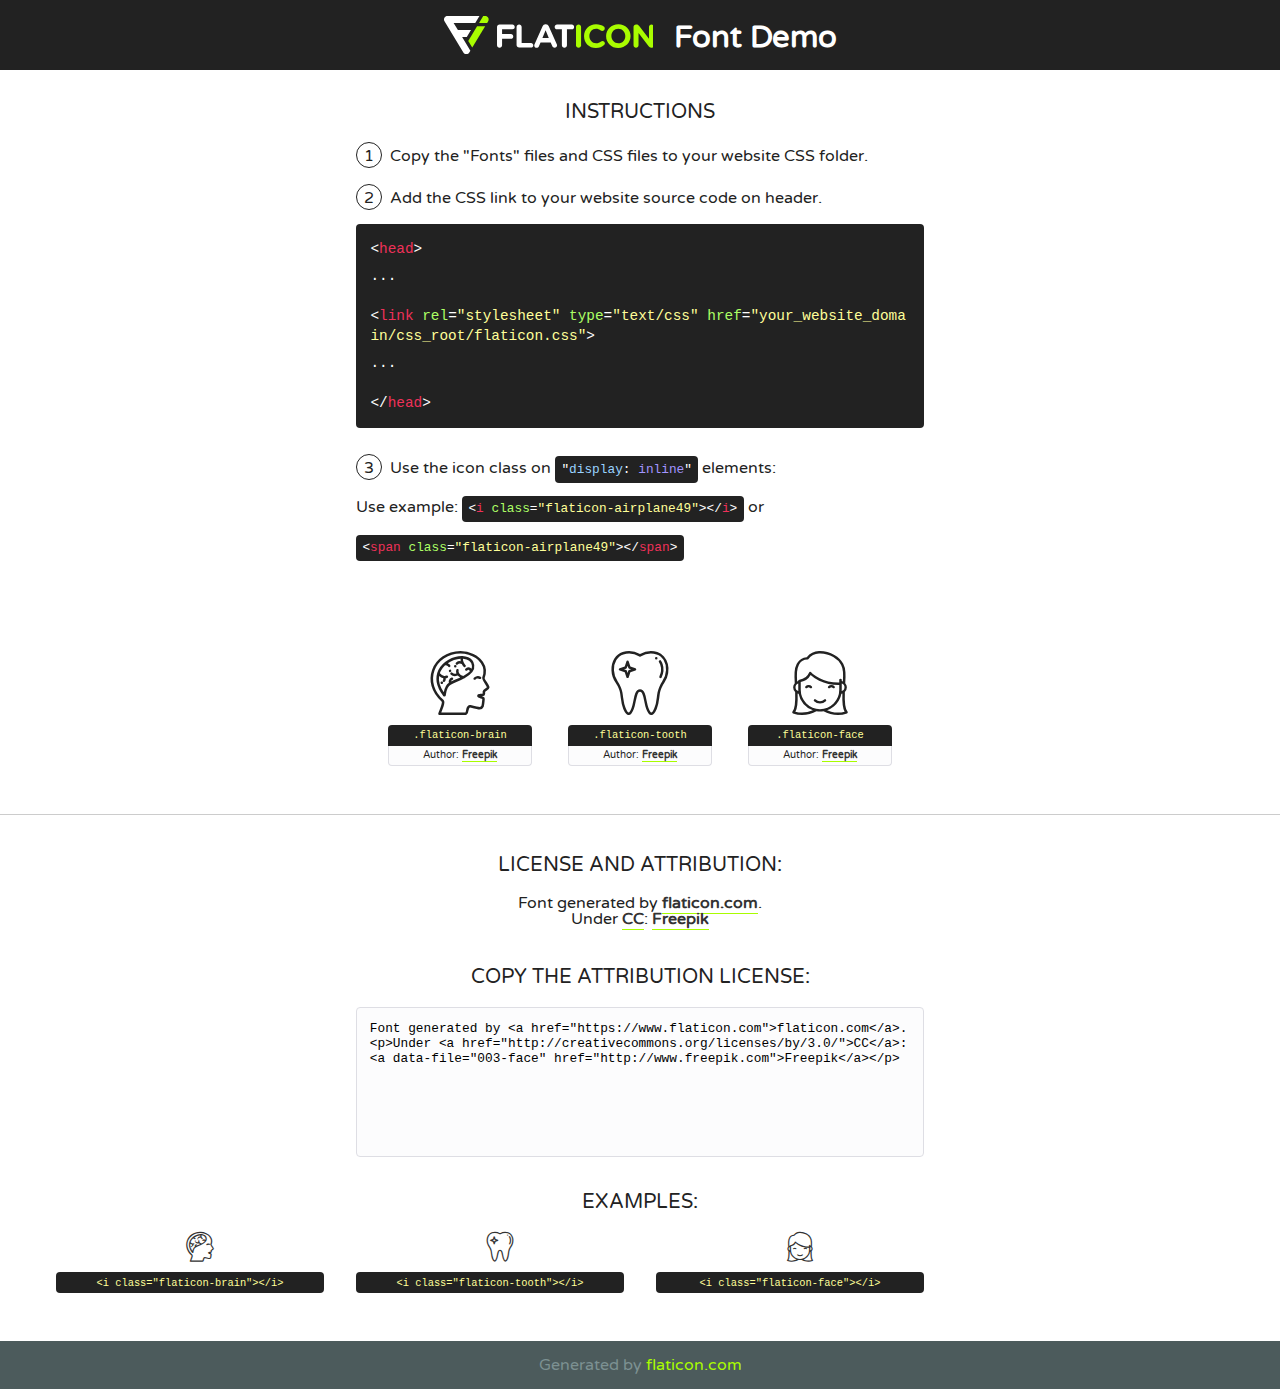
<file: static/my-icons-collection/font/flaticon.html>
<!DOCTYPE html>
<!--
  Flaticon icon font: Flaticon
  Creation date: 26/03/2019 10:52
-->
<html>
<!DOCTYPE html>
<html>

<head>
    <title>Flaticon WebFont</title>
    <link href="http://fonts.googleapis.com/css?family=Varela+Round" rel="stylesheet" type="text/css" />
    <link rel="stylesheet" type="text/css" href="flaticon.css">
    <meta charset="UTF-8">
    <style>
    html, body, div, span, applet, object, iframe,
    h1, h2, h3, h4, h5, h6, p, blockquote, pre,
    a, abbr, acronym, address, big, cite, code,
    del, dfn, em, img, ins, kbd, q, s, samp,
    small, strike, strong, sub, sup, tt, var,
    b, u, i, center,
    dl, dt, dd, ol, ul, li,
    fieldset, form, label, legend,
    table, caption, tbody, tfoot, thead, tr, th, td,
    article, aside, canvas, details, embed, 
    figure, figcaption, footer, header, hgroup, 
    menu, nav, output, ruby, section, summary,
    time, mark, audio, video {
        margin: 0;
        padding: 0;
        border: 0;
        font-size: 100%;
        font: inherit;
        vertical-align: baseline;
    }
    /* HTML5 display-role reset for older browsers */
    article, aside, details, figcaption, figure, 
    footer, header, hgroup, menu, nav, section {
        display: block;
    }
    body {
        line-height: 1;
    }
    ol, ul {
        list-style: none;
    }
    blockquote, q {
        quotes: none;
    }
    blockquote:before, blockquote:after,
    q:before, q:after {
        content: '';
        content: none;
    }
    table {
        border-collapse: collapse;
        border-spacing: 0;
    }
    body {
        font-family: 'Varela Round', Helvetica, Arial, sans-serif;
        font-size: 16px;
        color: #222;
    }
    a {
        color: #333;
        border-bottom: 1px solid #a9fd00;
        font-weight: bold;
        text-decoration: none;
    }
    * {
        -moz-box-sizing: border-box;
        -webkit-box-sizing: border-box;
        box-sizing: border-box;
        margin: 0;
        padding: 0;
    }
    [class^="flaticon-"]:before, [class*=" flaticon-"]:before, [class^="flaticon-"]:after, [class*=" flaticon-"]:after {
        font-family: Flaticon;
        font-size: 30px;
        font-style: normal;
        margin-left: 20px;
        color: #333;
    }
    .wrapper {
        max-width: 600px;
        margin: auto;
        padding: 0 1em;
    }
    .title {
        font-size: 1.25em;
        text-align: center;
        margin-bottom: 1em;
        text-transform: uppercase;
    }
    header {
        text-align: center;
        background-color: #222;
        color: #fff;
        padding: 1em;
    }
    header .logo {
        width: 210px;
        height: 38px;
        display: inline-block;
        vertical-align: middle;
        margin-right: 1em;
        border: none;
    }
    header strong {
        font-size: 1.95em;
        font-weight: bold;
        vertical-align: middle;
        margin-top: 5px;
        display: inline-block;
    }
    .demo {
        margin: 2em auto;
        line-height: 1.25em;
    }
    .demo ul li {
        margin-bottom: 1em;
    }
    .demo ul li .num {
        color: #222;
        border-radius: 20px;
        display: inline-block;
        width: 26px;
        padding: 3px;
        height: 26px;
        text-align: center;
        margin-right: 0.5em;
        border: 1px solid #222;
    }
    .demo ul li code {
        background-color: #222;
        border-radius: 4px;
        padding: 0.25em 0.5em;
        display: inline-block;
        color: #fff;
        font-family: Consolas,Monaco,Lucida Console,Liberation Mono,DejaVu Sans Mono,Bitstream Vera Sans Mono,Courier New, monospace;
        font-weight: lighter;
        margin-top: 1em;
        font-size: 0.8em;
        word-break: break-all;
    }
    .demo ul li code.big {
        padding: 1em;
        font-size: 0.9em;
    }
    .demo ul li code .red {
        color: #EF3159;
    }
    .demo ul li code .green {
        color: #ACFF65;
    }
    .demo ul li code .yellow {
        color: #FFFF99;
    }
    .demo ul li code .blue {
        color: #99D3FF;
    }
    .demo ul li code .purple {
        color: #A295FF;
    }
    .demo ul li code .dots {
        margin-top: 0.5em;
        display: block;
    }
    #glyphs {
        border-bottom: 1px solid #ccc;
        padding: 2em 0;
        text-align: center;
    }
    .glyph {
        display: inline-block;
        width: 9em;
        margin: 1em;
        text-align: center;
        vertical-align: top;
        background: #FFF;
    }
    .glyph .glyph-icon {
        padding: 10px;
        display: block;
        font-family:"Flaticon";
        font-size: 64px;
        line-height: 1;
    }
    .glyph .glyph-icon:before {
        font-size: 64px;
        color: #222;
        margin-left: 0;
    }
    .class-name {
        font-size: 0.65em;
        background-color: #222;
        color: #fff;
        border-radius: 4px 4px 0 0;
        padding: 0.5em;
        color: #FFFF99;
        font-family: Consolas,Monaco,Lucida Console,Liberation Mono,DejaVu Sans Mono,Bitstream Vera Sans Mono,Courier New, monospace;
    }
    .author-name {
        font-size: 0.6em;
        background-color: #fcfcfd;
        border: 1px solid #DEDEE4;
        border-top: 0;
        border-radius: 0 0 4px 4px;
        padding: 0.5em;
    }
    .class-name:last-child {
        font-size: 10px;
        color:#888;
    }
    .class-name:last-child a {
        font-size: 10px;
        color:#555;
    }
    .class-name:last-child a:hover {
        color:#a9fd00;
    }
    .glyph > input {
        display: block;
        width: 100px;
        margin: 5px auto;
        text-align: center;
        font-size: 12px;
        cursor: text;
    }
    .glyph > input.icon-input {
        font-family:"Flaticon";
        font-size: 16px;
        margin-bottom: 10px;
    }
    .attribution .title {
        margin-top: 2em;
    }
    .attribution textarea {
        background-color: #fcfcfd;
        padding: 1em;
        border: none;
        box-shadow: none;
        border: 1px solid #DEDEE4;
        border-radius: 4px;
        resize: none;
        width: 100%;
        height: 150px;
        font-size: 0.8em;
        font-family: Consolas,Monaco,Lucida Console,Liberation Mono,DejaVu Sans Mono,Bitstream Vera Sans Mono,Courier New, monospace;
        -webkit-appearance: none;
    }
    .iconsuse {
        margin: 2em auto;
        text-align: center;
        max-width: 1200px;
    }
    .iconsuse:after {
        content: '';
        display: table;
        clear: both;
    }
    .iconsuse .image {
        float: left;
        width: 25%;
        padding: 0 1em;
    }
    .iconsuse .image p {
        margin-bottom: 1em;
    }
    .iconsuse .image span {
        display: block;
        font-size: 0.65em;
        background-color: #222;
        color: #fff;
        border-radius: 4px;
        padding: 0.5em;
        color: #FFFF99;
        margin-top: 1em;
        font-family: Consolas,Monaco,Lucida Console,Liberation Mono,DejaVu Sans Mono,Bitstream Vera Sans Mono,Courier New, monospace;
    }
    #footer {
        text-align: center;
        background-color: #4C5B5C;
        color: #7c9192;
        padding: 1em;
    }
    #footer a {
        border: none;
        color: #a9fd00;
        font-weight: normal;
    }
    @media (max-width: 960px) {
        .iconsuse .image {
            width: 50%;
        }
    }
    @media (max-width: 560px) {
        .iconsuse .image {
            width: 100%;
        }
    }
    </style>
</head>

<body class="characters-off">

    <header>
        <a href="https://www.flaticon.com" target="_blank" class="logo">
            <svg version="1.1" xmlns="http://www.w3.org/2000/svg" xmlns:xlink="http://www.w3.org/1999/xlink" xmlns:a="http://ns.adobe.com/AdobeSVGViewerExtensions/3.0/" viewBox="0 0 560.875 102.036" enable-background="new 0 0 560.875 102.036" xml:space="preserve">
                <defs>
                </defs>
                <g>
                    <g class="letters">
                        <path fill="#ffffff" d="M141.596,29.675c0-3.777,2.985-6.767,6.764-6.767h34.438c3.426,0,6.15,2.728,6.15,6.15
                        c0,3.43-2.724,6.149-6.15,6.149h-27.674v13.091h23.719c3.429,0,6.151,2.724,6.151,6.15c0,3.43-2.723,6.149-6.151,6.149h-23.719
                        v17.574c0,3.773-2.986,6.761-6.764,6.761c-3.779,0-6.764-2.989-6.764-6.761V29.675z"></path>
                        <path fill="#ffffff" d="M193.844,29.149c0-3.781,2.985-6.767,6.764-6.767c3.776,0,6.763,2.985,6.763,6.767v42.957h25.039
                        c3.426,0,6.149,2.726,6.149,6.153c0,3.425-2.723,6.15-6.149,6.15h-31.802c-3.779,0-6.764-2.986-6.764-6.768V29.149z"></path>
                        <path fill="#ffffff" d="M241.891,75.71l21.438-48.407c1.492-3.341,4.215-5.357,7.906-5.357h0.792
                        c3.686,0,6.323,2.017,7.815,5.357l21.439,48.407c0.436,0.967,0.701,1.845,0.701,2.723c0,3.602-2.809,6.501-6.414,6.501
                        c-3.161,0-5.269-1.845-6.499-4.655l-4.132-9.661h-27.059l-4.301,10.102c-1.144,2.631-3.426,4.214-6.237,4.214
                        c-3.517,0-6.24-2.81-6.24-6.325C241.1,77.64,241.451,76.677,241.891,75.71z M279.932,58.666l-8.521-20.297l-8.526,20.297H279.932
                        z"></path>
                        <path fill="#ffffff" d="M314.864,35.387H301.86c-3.429,0-6.239-2.813-6.239-6.238c0-3.429,2.811-6.24,6.239-6.24h39.533
                        c3.426,0,6.237,2.811,6.237,6.24c0,3.425-2.811,6.238-6.237,6.238h-13.001v42.785c0,3.773-2.99,6.761-6.764,6.761
                        c-3.779,0-6.764-2.989-6.764-6.761V35.387z"></path>
                        <path fill="#A9FD00" d="M352.615,29.149c0-3.781,2.985-6.767,6.767-6.767c3.774,0,6.761,2.985,6.761,6.767v49.024
                        c0,3.773-2.987,6.761-6.761,6.761c-3.781,0-6.767-2.989-6.767-6.761V29.149z"></path>
                        <path fill="#A9FD00" d="M374.132,53.836v-0.179c0-17.481,13.178-31.801,32.065-31.801c9.22,0,15.459,2.458,20.557,6.238
                        c1.402,1.054,2.637,2.985,2.637,5.357c0,3.692-2.985,6.59-6.681,6.59c-1.845,0-3.071-0.702-4.044-1.319
                        c-3.776-2.813-7.729-4.393-12.562-4.393c-10.364,0-17.831,8.611-17.831,19.154v0.173c0,10.542,7.291,19.329,17.831,19.329
                        c5.715,0,9.492-1.756,13.359-4.834c1.049-0.874,2.458-1.491,4.039-1.491c3.429,0,6.325,2.813,6.325,6.236
                        c0,2.106-1.056,3.78-2.282,4.834c-5.539,4.834-12.036,7.733-21.878,7.733C387.572,85.464,374.132,71.493,374.132,53.836z"></path>
                        <path fill="#A9FD00" d="M433.009,53.836v-0.179c0-17.481,13.79-31.801,32.766-31.801c18.981,0,32.592,14.143,32.592,31.628v0.173
                        c0,17.483-13.785,31.807-32.769,31.807C446.625,85.464,433.009,71.32,433.009,53.836z M484.224,53.836v-0.179
                        c0-10.539-7.725-19.326-18.626-19.326c-10.893,0-18.449,8.611-18.449,19.154v0.173c0,10.542,7.73,19.329,18.626,19.329
                        C476.676,72.986,484.224,64.378,484.224,53.836z"></path>
                        <path fill="#A9FD00" d="M506.233,29.321c0-3.774,2.99-6.763,6.767-6.763h1.401c3.252,0,5.183,1.583,7.029,3.953l26.093,34.265
                        V29.059c0-3.692,2.99-6.677,6.681-6.677c3.683,0,6.671,2.985,6.671,6.677v48.934c0,3.78-2.987,6.765-6.764,6.765h-0.436
                        c-3.257,0-5.188-1.581-7.034-3.953l-27.056-35.492v32.944c0,3.687-2.985,6.676-6.678,6.676c-3.683,0-6.673-2.989-6.673-6.676
                        V29.321z"></path>
                    </g>
                    <g class="insignia">
                        <path fill="#ffffff" d="M48.372,56.137h12.517l11.156-18.537H37.186L25.688,18.539h57.825L94.668,0H9.271
                        C5.925,0,2.842,1.801,1.198,4.716c-1.644,2.907-1.593,6.482,0.134,9.343l50.38,83.501c1.678,2.781,4.689,4.476,7.938,4.476
                        c3.246,0,6.257-1.695,7.935-4.476l2.898-4.804L48.372,56.137z"></path>
                        <g class="i">
                            <path fill="#A9FD00" d="M93.575,18.539h0.031v0.004l21.652,0.004l2.705-4.488c1.727-2.861,1.778-6.436,0.133-9.343
                            C116.454,1.801,113.371,0,110.026,0h-5.294L93.575,18.539z"></path>
                            <polygon fill="#A9FD00" points="88.291,27.356 64.725,66.486 75.519,84.404 109.942,27.356"></polygon>
                        </g>
                    </g>
                </g>
            </svg>
        </a>
        <strong>Font Demo</strong>
    </header>


    <section class="demo wrapper">

        <p class="title">Instructions</p>

        <ul>
            <li>
                <span class="num">1</span>Copy the "Fonts" files and CSS files to your website CSS folder.
            </li>
            <li>
                <span class="num">2</span>Add the CSS link to your website source code on header.
                <code class="big">
                    &lt;<span class="red">head</span>&gt;
                    <br/><span class="dots">...</span>
                    <br/>&lt;<span class="red">link</span> <span class="green">rel</span>=<span class="yellow">"stylesheet"</span> <span class="green">type</span>=<span class="yellow">"text/css"</span> <span class="green">href</span>=<span class="yellow">"your_website_domain/css_root/flaticon.css"</span>&gt;
                    <br/><span class="dots">...</span>
                    <br/>&lt;/<span class="red">head</span>&gt;
                </code>
            </li>

            <li>
                <p>
                    <span class="num">3</span>Use the icon class on <code>"<span class="blue">display</span>:<span class="purple"> inline</span>"</code> elements:
                    <br />
                    Use example: <code>&lt;<span class="red">i</span> <span class="green">class</span>=<span class="yellow">&quot;flaticon-airplane49&quot;</span>&gt;&lt;/<span class="red">i</span>&gt;</code> or <code>&lt;<span class="red">span</span> <span class="green">class</span>=<span class="yellow">&quot;flaticon-airplane49&quot;</span>&gt;&lt;/<span class="red">span</span>&gt;</code>
            </li>
        </ul>

    </section>




   <section id="glyphs">          
    
      
        <div class="glyph"><div class="glyph-icon flaticon-brain"></div>
            <div class="class-name">.flaticon-brain</div>
            <div class="author-name">Author: <a data-file="001-brain" href="http://www.freepik.com">Freepik</a> </div> 
        </div>        
        
        <div class="glyph"><div class="glyph-icon flaticon-tooth"></div>
            <div class="class-name">.flaticon-tooth</div>
            <div class="author-name">Author: <a data-file="002-tooth" href="http://www.freepik.com">Freepik</a> </div> 
        </div>        
        
        <div class="glyph"><div class="glyph-icon flaticon-face"></div>
            <div class="class-name">.flaticon-face</div>
            <div class="author-name">Author: <a data-file="003-face" href="http://www.freepik.com">Freepik</a> </div> 
        </div>        
        

    </section>



    <section class="attribution wrapper"   style="text-align:center;">

      <div class="title">License and attribution:</div><div class="attrDiv">Font generated by <a href="https://www.flaticon.com">flaticon.com</a>. <div><p>Under <a href="http://creativecommons.org/licenses/by/3.0/">CC</a>: <a data-file="003-face" href="http://www.freepik.com">Freepik</a></p>  </div>
      </div>
      <div class="title">Copy the Attribution License:</div>

    <textarea onclick="this.focus();this.select();">Font generated by &lt;a href=&quot;https://www.flaticon.com&quot;&gt;flaticon.com&lt;/a&gt;. <p>Under <a href="http://creativecommons.org/licenses/by/3.0/">CC</a>: <a data-file="003-face" href="http://www.freepik.com">Freepik</a></p>  
     </textarea>

    </section>

    <section class="iconsuse">

          <div class="title">Examples:</div>            
             
            <div class="image">
                <p>
                    <i class="glyph-icon flaticon-brain"></i> 
                    <span>&lt;i class=&quot;flaticon-brain&quot;&gt;&lt;/i&gt;</span>
                </p>
            </div>
            
            <div class="image">
                <p>
                    <i class="glyph-icon flaticon-tooth"></i> 
                    <span>&lt;i class=&quot;flaticon-tooth&quot;&gt;&lt;/i&gt;</span>
                </p>
            </div>
            
            <div class="image">
                <p>
                    <i class="glyph-icon flaticon-face"></i> 
                    <span>&lt;i class=&quot;flaticon-face&quot;&gt;&lt;/i&gt;</span>
                </p>
            </div>
                       
        </div>
                            
    </section>

<div id="footer">
    <div>Generated by <a href="https://www.flaticon.com">flaticon.com</a>
    </div>
</div>



</body>
</html>
</file>
<file: static/css/themify-icons.css>
@font-face {
	font-family: 'themify';
	src:url('../fonts/themify.eot?-fvbane');
	src:url('../fonts/themify.eot?#iefix-fvbane') format('embedded-opentype'),
		url('../fonts/themify.woff?-fvbane') format('woff'),
		url('../fonts/themify.ttf?-fvbane') format('truetype'),
		url('../fonts/themify.svg?-fvbane#themify') format('svg');
	font-weight: normal;
	font-style: normal;
}

[class^="ti-"], [class*=" ti-"] {
	font-family: 'themify';
	speak: none;
	font-style: normal;
	font-weight: normal;
	font-variant: normal;
	text-transform: none;
	line-height: 1;

	/* Better Font Rendering =========== */
	-webkit-font-smoothing: antialiased;
	-moz-osx-font-smoothing: grayscale;
}

.ti-wand:before {
	content: "\e600";
}
.ti-volume:before {
	content: "\e601";
}
.ti-user:before {
	content: "\e602";
}
.ti-unlock:before {
	content: "\e603";
}
.ti-unlink:before {
	content: "\e604";
}
.ti-trash:before {
	content: "\e605";
}
.ti-thought:before {
	content: "\e606";
}
.ti-target:before {
	content: "\e607";
}
.ti-tag:before {
	content: "\e608";
}
.ti-tablet:before {
	content: "\e609";
}
.ti-star:before {
	content: "\e60a";
}
.ti-spray:before {
	content: "\e60b";
}
.ti-signal:before {
	content: "\e60c";
}
.ti-shopping-cart:before {
	content: "\e60d";
}
.ti-shopping-cart-full:before {
	content: "\e60e";
}
.ti-settings:before {
	content: "\e60f";
}
.ti-search:before {
	content: "\e610";
}
.ti-zoom-in:before {
	content: "\e611";
}
.ti-zoom-out:before {
	content: "\e612";
}
.ti-cut:before {
	content: "\e613";
}
.ti-ruler:before {
	content: "\e614";
}
.ti-ruler-pencil:before {
	content: "\e615";
}
.ti-ruler-alt:before {
	content: "\e616";
}
.ti-bookmark:before {
	content: "\e617";
}
.ti-bookmark-alt:before {
	content: "\e618";
}
.ti-reload:before {
	content: "\e619";
}
.ti-plus:before {
	content: "\e61a";
}
.ti-pin:before {
	content: "\e61b";
}
.ti-pencil:before {
	content: "\e61c";
}
.ti-pencil-alt:before {
	content: "\e61d";
}
.ti-paint-roller:before {
	content: "\e61e";
}
.ti-paint-bucket:before {
	content: "\e61f";
}
.ti-na:before {
	content: "\e620";
}
.ti-mobile:before {
	content: "\e621";
}
.ti-minus:before {
	content: "\e622";
}
.ti-medall:before {
	content: "\e623";
}
.ti-medall-alt:before {
	content: "\e624";
}
.ti-marker:before {
	content: "\e625";
}
.ti-marker-alt:before {
	content: "\e626";
}
.ti-arrow-up:before {
	content: "\e627";
}
.ti-arrow-right:before {
	content: "\e628";
}
.ti-arrow-left:before {
	content: "\e629";
}
.ti-arrow-down:before {
	content: "\e62a";
}
.ti-lock:before {
	content: "\e62b";
}
.ti-location-arrow:before {
	content: "\e62c";
}
.ti-link:before {
	content: "\e62d";
}
.ti-layout:before {
	content: "\e62e";
}
.ti-layers:before {
	content: "\e62f";
}
.ti-layers-alt:before {
	content: "\e630";
}
.ti-key:before {
	content: "\e631";
}
.ti-import:before {
	content: "\e632";
}
.ti-image:before {
	content: "\e633";
}
.ti-heart:before {
	content: "\e634";
}
.ti-heart-broken:before {
	content: "\e635";
}
.ti-hand-stop:before {
	content: "\e636";
}
.ti-hand-open:before {
	content: "\e637";
}
.ti-hand-drag:before {
	content: "\e638";
}
.ti-folder:before {
	content: "\e639";
}
.ti-flag:before {
	content: "\e63a";
}
.ti-flag-alt:before {
	content: "\e63b";
}
.ti-flag-alt-2:before {
	content: "\e63c";
}
.ti-eye:before {
	content: "\e63d";
}
.ti-export:before {
	content: "\e63e";
}
.ti-exchange-vertical:before {
	content: "\e63f";
}
.ti-desktop:before {
	content: "\e640";
}
.ti-cup:before {
	content: "\e641";
}
.ti-crown:before {
	content: "\e642";
}
.ti-comments:before {
	content: "\e643";
}
.ti-comment:before {
	content: "\e644";
}
.ti-comment-alt:before {
	content: "\e645";
}
.ti-close:before {
	content: "\e646";
}
.ti-clip:before {
	content: "\e647";
}
.ti-angle-up:before {
	content: "\e648";
}
.ti-angle-right:before {
	content: "\e649";
}
.ti-angle-left:before {
	content: "\e64a";
}
.ti-angle-down:before {
	content: "\e64b";
}
.ti-check:before {
	content: "\e64c";
}
.ti-check-box:before {
	content: "\e64d";
}
.ti-camera:before {
	content: "\e64e";
}
.ti-announcement:before {
	content: "\e64f";
}
.ti-brush:before {
	content: "\e650";
}
.ti-briefcase:before {
	content: "\e651";
}
.ti-bolt:before {
	content: "\e652";
}
.ti-bolt-alt:before {
	content: "\e653";
}
.ti-blackboard:before {
	content: "\e654";
}
.ti-bag:before {
	content: "\e655";
}
.ti-move:before {
	content: "\e656";
}
.ti-arrows-vertical:before {
	content: "\e657";
}
.ti-arrows-horizontal:before {
	content: "\e658";
}
.ti-fullscreen:before {
	content: "\e659";
}
.ti-arrow-top-right:before {
	content: "\e65a";
}
.ti-arrow-top-left:before {
	content: "\e65b";
}
.ti-arrow-circle-up:before {
	content: "\e65c";
}
.ti-arrow-circle-right:before {
	content: "\e65d";
}
.ti-arrow-circle-left:before {
	content: "\e65e";
}
.ti-arrow-circle-down:before {
	content: "\e65f";
}
.ti-angle-double-up:before {
	content: "\e660";
}
.ti-angle-double-right:before {
	content: "\e661";
}
.ti-angle-double-left:before {
	content: "\e662";
}
.ti-angle-double-down:before {
	content: "\e663";
}
.ti-zip:before {
	content: "\e664";
}
.ti-world:before {
	content: "\e665";
}
.ti-wheelchair:before {
	content: "\e666";
}
.ti-view-list:before {
	content: "\e667";
}
.ti-view-list-alt:before {
	content: "\e668";
}
.ti-view-grid:before {
	content: "\e669";
}
.ti-uppercase:before {
	content: "\e66a";
}
.ti-upload:before {
	content: "\e66b";
}
.ti-underline:before {
	content: "\e66c";
}
.ti-truck:before {
	content: "\e66d";
}
.ti-timer:before {
	content: "\e66e";
}
.ti-ticket:before {
	content: "\e66f";
}
.ti-thumb-up:before {
	content: "\e670";
}
.ti-thumb-down:before {
	content: "\e671";
}
.ti-text:before {
	content: "\e672";
}
.ti-stats-up:before {
	content: "\e673";
}
.ti-stats-down:before {
	content: "\e674";
}
.ti-split-v:before {
	content: "\e675";
}
.ti-split-h:before {
	content: "\e676";
}
.ti-smallcap:before {
	content: "\e677";
}
.ti-shine:before {
	content: "\e678";
}
.ti-shift-right:before {
	content: "\e679";
}
.ti-shift-left:before {
	content: "\e67a";
}
.ti-shield:before {
	content: "\e67b";
}
.ti-notepad:before {
	content: "\e67c";
}
.ti-server:before {
	content: "\e67d";
}
.ti-quote-right:before {
	content: "\e67e";
}
.ti-quote-left:before {
	content: "\e67f";
}
.ti-pulse:before {
	content: "\e680";
}
.ti-printer:before {
	content: "\e681";
}
.ti-power-off:before {
	content: "\e682";
}
.ti-plug:before {
	content: "\e683";
}
.ti-pie-chart:before {
	content: "\e684";
}
.ti-paragraph:before {
	content: "\e685";
}
.ti-panel:before {
	content: "\e686";
}
.ti-package:before {
	content: "\e687";
}
.ti-music:before {
	content: "\e688";
}
.ti-music-alt:before {
	content: "\e689";
}
.ti-mouse:before {
	content: "\e68a";
}
.ti-mouse-alt:before {
	content: "\e68b";
}
.ti-money:before {
	content: "\e68c";
}
.ti-microphone:before {
	content: "\e68d";
}
.ti-menu:before {
	content: "\e68e";
}
.ti-menu-alt:before {
	content: "\e68f";
}
.ti-map:before {
	content: "\e690";
}
.ti-map-alt:before {
	content: "\e691";
}
.ti-loop:before {
	content: "\e692";
}
.ti-location-pin:before {
	content: "\e693";
}
.ti-list:before {
	content: "\e694";
}
.ti-light-bulb:before {
	content: "\e695";
}
.ti-Italic:before {
	content: "\e696";
}
.ti-info:before {
	content: "\e697";
}
.ti-infinite:before {
	content: "\e698";
}
.ti-id-badge:before {
	content: "\e699";
}
.ti-hummer:before {
	content: "\e69a";
}
.ti-home:before {
	content: "\e69b";
}
.ti-help:before {
	content: "\e69c";
}
.ti-headphone:before {
	content: "\e69d";
}
.ti-harddrives:before {
	content: "\e69e";
}
.ti-harddrive:before {
	content: "\e69f";
}
.ti-gift:before {
	content: "\e6a0";
}
.ti-game:before {
	content: "\e6a1";
}
.ti-filter:before {
	content: "\e6a2";
}
.ti-files:before {
	content: "\e6a3";
}
.ti-file:before {
	content: "\e6a4";
}
.ti-eraser:before {
	content: "\e6a5";
}
.ti-envelope:before {
	content: "\e6a6";
}
.ti-download:before {
	content: "\e6a7";
}
.ti-direction:before {
	content: "\e6a8";
}
.ti-direction-alt:before {
	content: "\e6a9";
}
.ti-dashboard:before {
	content: "\e6aa";
}
.ti-control-stop:before {
	content: "\e6ab";
}
.ti-control-shuffle:before {
	content: "\e6ac";
}
.ti-control-play:before {
	content: "\e6ad";
}
.ti-control-pause:before {
	content: "\e6ae";
}
.ti-control-forward:before {
	content: "\e6af";
}
.ti-control-backward:before {
	content: "\e6b0";
}
.ti-cloud:before {
	content: "\e6b1";
}
.ti-cloud-up:before {
	content: "\e6b2";
}
.ti-cloud-down:before {
	content: "\e6b3";
}
.ti-clipboard:before {
	content: "\e6b4";
}
.ti-car:before {
	content: "\e6b5";
}
.ti-calendar:before {
	content: "\e6b6";
}
.ti-book:before {
	content: "\e6b7";
}
.ti-bell:before {
	content: "\e6b8";
}
.ti-basketball:before {
	content: "\e6b9";
}
.ti-bar-chart:before {
	content: "\e6ba";
}
.ti-bar-chart-alt:before {
	content: "\e6bb";
}
.ti-back-right:before {
	content: "\e6bc";
}
.ti-back-left:before {
	content: "\e6bd";
}
.ti-arrows-corner:before {
	content: "\e6be";
}
.ti-archive:before {
	content: "\e6bf";
}
.ti-anchor:before {
	content: "\e6c0";
}
.ti-align-right:before {
	content: "\e6c1";
}
.ti-align-left:before {
	content: "\e6c2";
}
.ti-align-justify:before {
	content: "\e6c3";
}
.ti-align-center:before {
	content: "\e6c4";
}
.ti-alert:before {
	content: "\e6c5";
}
.ti-alarm-clock:before {
	content: "\e6c6";
}
.ti-agenda:before {
	content: "\e6c7";
}
.ti-write:before {
	content: "\e6c8";
}
.ti-window:before {
	content: "\e6c9";
}
.ti-widgetized:before {
	content: "\e6ca";
}
.ti-widget:before {
	content: "\e6cb";
}
.ti-widget-alt:before {
	content: "\e6cc";
}
.ti-wallet:before {
	content: "\e6cd";
}
.ti-video-clapper:before {
	content: "\e6ce";
}
.ti-video-camera:before {
	content: "\e6cf";
}
.ti-vector:before {
	content: "\e6d0";
}
.ti-themify-logo:before {
	content: "\e6d1";
}
.ti-themify-favicon:before {
	content: "\e6d2";
}
.ti-themify-favicon-alt:before {
	content: "\e6d3";
}
.ti-support:before {
	content: "\e6d4";
}
.ti-stamp:before {
	content: "\e6d5";
}
.ti-split-v-alt:before {
	content: "\e6d6";
}
.ti-slice:before {
	content: "\e6d7";
}
.ti-shortcode:before {
	content: "\e6d8";
}
.ti-shift-right-alt:before {
	content: "\e6d9";
}
.ti-shift-left-alt:before {
	content: "\e6da";
}
.ti-ruler-alt-2:before {
	content: "\e6db";
}
.ti-receipt:before {
	content: "\e6dc";
}
.ti-pin2:before {
	content: "\e6dd";
}
.ti-pin-alt:before {
	content: "\e6de";
}
.ti-pencil-alt2:before {
	content: "\e6df";
}
.ti-palette:before {
	content: "\e6e0";
}
.ti-more:before {
	content: "\e6e1";
}
.ti-more-alt:before {
	content: "\e6e2";
}
.ti-microphone-alt:before {
	content: "\e6e3";
}
.ti-magnet:before {
	content: "\e6e4";
}
.ti-line-double:before {
	content: "\e6e5";
}
.ti-line-dotted:before {
	content: "\e6e6";
}
.ti-line-dashed:before {
	content: "\e6e7";
}
.ti-layout-width-full:before {
	content: "\e6e8";
}
.ti-layout-width-default:before {
	content: "\e6e9";
}
.ti-layout-width-default-alt:before {
	content: "\e6ea";
}
.ti-layout-tab:before {
	content: "\e6eb";
}
.ti-layout-tab-window:before {
	content: "\e6ec";
}
.ti-layout-tab-v:before {
	content: "\e6ed";
}
.ti-layout-tab-min:before {
	content: "\e6ee";
}
.ti-layout-slider:before {
	content: "\e6ef";
}
.ti-layout-slider-alt:before {
	content: "\e6f0";
}
.ti-layout-sidebar-right:before {
	content: "\e6f1";
}
.ti-layout-sidebar-none:before {
	content: "\e6f2";
}
.ti-layout-sidebar-left:before {
	content: "\e6f3";
}
.ti-layout-placeholder:before {
	content: "\e6f4";
}
.ti-layout-menu:before {
	content: "\e6f5";
}
.ti-layout-menu-v:before {
	content: "\e6f6";
}
.ti-layout-menu-separated:before {
	content: "\e6f7";
}
.ti-layout-menu-full:before {
	content: "\e6f8";
}
.ti-layout-media-right-alt:before {
	content: "\e6f9";
}
.ti-layout-media-right:before {
	content: "\e6fa";
}
.ti-layout-media-overlay:before {
	content: "\e6fb";
}
.ti-layout-media-overlay-alt:before {
	content: "\e6fc";
}
.ti-layout-media-overlay-alt-2:before {
	content: "\e6fd";
}
.ti-layout-media-left-alt:before {
	content: "\e6fe";
}
.ti-layout-media-left:before {
	content: "\e6ff";
}
.ti-layout-media-center-alt:before {
	content: "\e700";
}
.ti-layout-media-center:before {
	content: "\e701";
}
.ti-layout-list-thumb:before {
	content: "\e702";
}
.ti-layout-list-thumb-alt:before {
	content: "\e703";
}
.ti-layout-list-post:before {
	content: "\e704";
}
.ti-layout-list-large-image:before {
	content: "\e705";
}
.ti-layout-line-solid:before {
	content: "\e706";
}
.ti-layout-grid4:before {
	content: "\e707";
}
.ti-layout-grid3:before {
	content: "\e708";
}
.ti-layout-grid2:before {
	content: "\e709";
}
.ti-layout-grid2-thumb:before {
	content: "\e70a";
}
.ti-layout-cta-right:before {
	content: "\e70b";
}
.ti-layout-cta-left:before {
	content: "\e70c";
}
.ti-layout-cta-center:before {
	content: "\e70d";
}
.ti-layout-cta-btn-right:before {
	content: "\e70e";
}
.ti-layout-cta-btn-left:before {
	content: "\e70f";
}
.ti-layout-column4:before {
	content: "\e710";
}
.ti-layout-column3:before {
	content: "\e711";
}
.ti-layout-column2:before {
	content: "\e712";
}
.ti-layout-accordion-separated:before {
	content: "\e713";
}
.ti-layout-accordion-merged:before {
	content: "\e714";
}
.ti-layout-accordion-list:before {
	content: "\e715";
}
.ti-ink-pen:before {
	content: "\e716";
}
.ti-info-alt:before {
	content: "\e717";
}
.ti-help-alt:before {
	content: "\e718";
}
.ti-headphone-alt:before {
	content: "\e719";
}
.ti-hand-point-up:before {
	content: "\e71a";
}
.ti-hand-point-right:before {
	content: "\e71b";
}
.ti-hand-point-left:before {
	content: "\e71c";
}
.ti-hand-point-down:before {
	content: "\e71d";
}
.ti-gallery:before {
	content: "\e71e";
}
.ti-face-smile:before {
	content: "\e71f";
}
.ti-face-sad:before {
	content: "\e720";
}
.ti-credit-card:before {
	content: "\e721";
}
.ti-control-skip-forward:before {
	content: "\e722";
}
.ti-control-skip-backward:before {
	content: "\e723";
}
.ti-control-record:before {
	content: "\e724";
}
.ti-control-eject:before {
	content: "\e725";
}
.ti-comments-smiley:before {
	content: "\e726";
}
.ti-brush-alt:before {
	content: "\e727";
}
.ti-youtube:before {
	content: "\e728";
}
.ti-vimeo:before {
	content: "\e729";
}
.ti-twitter:before {
	content: "\e72a";
}
.ti-time:before {
	content: "\e72b";
}
.ti-tumblr:before {
	content: "\e72c";
}
.ti-skype:before {
	content: "\e72d";
}
.ti-share:before {
	content: "\e72e";
}
.ti-share-alt:before {
	content: "\e72f";
}
.ti-rocket:before {
	content: "\e730";
}
.ti-pinterest:before {
	content: "\e731";
}
.ti-new-window:before {
	content: "\e732";
}
.ti-microsoft:before {
	content: "\e733";
}
.ti-list-ol:before {
	content: "\e734";
}
.ti-linkedin:before {
	content: "\e735";
}
.ti-layout-sidebar-2:before {
	content: "\e736";
}
.ti-layout-grid4-alt:before {
	content: "\e737";
}
.ti-layout-grid3-alt:before {
	content: "\e738";
}
.ti-layout-grid2-alt:before {
	content: "\e739";
}
.ti-layout-column4-alt:before {
	content: "\e73a";
}
.ti-layout-column3-alt:before {
	content: "\e73b";
}
.ti-layout-column2-alt:before {
	content: "\e73c";
}
.ti-instagram:before {
	content: "\e73d";
}
.ti-google:before {
	content: "\e73e";
}
.ti-github:before {
	content: "\e73f";
}
.ti-flickr:before {
	content: "\e740";
}
.ti-facebook:before {
	content: "\e741";
}
.ti-dropbox:before {
	content: "\e742";
}
.ti-dribbble:before {
	content: "\e743";
}
.ti-apple:before {
	content: "\e744";
}
.ti-android:before {
	content: "\e745";
}
.ti-save:before {
	content: "\e746";
}
.ti-save-alt:before {
	content: "\e747";
}
.ti-yahoo:before {
	content: "\e748";
}
.ti-wordpress:before {
	content: "\e749";
}
.ti-vimeo-alt:before {
	content: "\e74a";
}
.ti-twitter-alt:before {
	content: "\e74b";
}
.ti-tumblr-alt:before {
	content: "\e74c";
}
.ti-trello:before {
	content: "\e74d";
}
.ti-stack-overflow:before {
	content: "\e74e";
}
.ti-soundcloud:before {
	content: "\e74f";
}
.ti-sharethis:before {
	content: "\e750";
}
.ti-sharethis-alt:before {
	content: "\e751";
}
.ti-reddit:before {
	content: "\e752";
}
.ti-pinterest-alt:before {
	content: "\e753";
}
.ti-microsoft-alt:before {
	content: "\e754";
}
.ti-linux:before {
	content: "\e755";
}
.ti-jsfiddle:before {
	content: "\e756";
}
.ti-joomla:before {
	content: "\e757";
}
.ti-html5:before {
	content: "\e758";
}
.ti-flickr-alt:before {
	content: "\e759";
}
.ti-email:before {
	content: "\e75a";
}
.ti-drupal:before {
	content: "\e75b";
}
.ti-dropbox-alt:before {
	content: "\e75c";
}
.ti-css3:before {
	content: "\e75d";
}
.ti-rss:before {
	content: "\e75e";
}
.ti-rss-alt:before {
	content: "\e75f";
}
</file>
<file: static/css/flaticon.css>
/*
  	Flaticon icon font: Flaticon
  	Creation date: 26/03/2019 10:52
  	*/

@font-face {
  font-family: "Flaticon";
  src: url("../fonts/Flaticon.eot");
  src: url("../fonts/Flaticon.eot?#iefix") format("embedded-opentype"),
       url("../fonts/Flaticon.woff2") format("woff2"),
       url("../fonts/Flaticon.woff") format("woff"),
       url("../fonts/Flaticon.ttf") format("truetype"),
       url("../fonts/Flaticon.svg#Flaticon") format("svg");
  font-weight: normal;
  font-style: normal;
}

@media screen and (-webkit-min-device-pixel-ratio:0) {
  @font-face {
    font-family: "Flaticon";
    src: url("../fonts/Flaticon.svg#Flaticon") format("svg");
  }
}

[class^="flaticon-"]:before, [class*=" flaticon-"]:before,
[class^="flaticon-"]:after, [class*=" flaticon-"]:after {   
  font-family: Flaticon;
        font-size: 40px;
font-style: normal;
}

.flaticon-brain:before { content: "\f100"; }
.flaticon-tooth:before { content: "\f101"; }
.flaticon-face:before { content: "\f102"; }
</file>
<file: static/css/style.css>
/*----------------------------------------------------
@File: Default Styles
@Author: Rocky Ahmed
@URL: http://wethemez.com
Author E-mail: rockybd1995@gmail.com

This file contains the styling for the actual theme, this
is the file you need to edit to change the look of the
theme.
---------------------------------------------------- */
/*=====================================================================
@Template Name: Builder Construction 
@Author: Rocky Ahmed
@Developed By: Rocky Ahmed
@Developer URL: http://rocky.wethemez.com
Author E-mail: rockybd1995@gmail.com

@Default Styles

Table of Content:
01/ Variables
02/ predefin
03/ header
04/ button
05/ banner
06/ breadcrumb
07/ about
08/ team
09/ project 
10/ price 
11/ team 
12/ blog 
13/ video  
14/ service  
15/ career  
16/ contact 
17/ footer

=====================================================================*/
/*----------------------------------------------------*/
/*font Variables*/
/*Color Variables*/
/*=================== fonts ====================*/
@import url("https://fonts.googleapis.com/css?family=Open+Sans:300,400,600,700,800|Playfair+Display:400,700");
/*---------------------------------------------------- */
/*----------------------------------------------------*/
.list {
  list-style: none;
  margin: 0px;
  padding: 0px; }
  
  span.psw {
    float: right;
    padding-top: 16px;
  }

a {
  text-decoration: none;
  transition: all 0.3s ease-in-out; }
  a:hover, a:focus {
    text-decoration: none;
    outline: none; }

.row.m0 {
  margin: 0px; }

body {
  line-height: 27px;
  font-size: 14px;
  font-family: "Open Sans", sans-serif;
  font-weight: normal;
  color: #797979; }

h1, h2, h3, h4, h5, h6 {
  font-family: "Playfair Display", serif;
  font-weight: bold; }

button:focus {
  outline: none;
  box-shadow: none; }

.p_120 {
  padding-top: 120px;
  padding-bottom: 120px; }

.pad_top {
  padding-top: 120px; }

.mt-25 {
  margin-top: 25px; }

@media (min-width: 1200px) {
  .container {
    max-width: 1170px; } }

.area-padding-top {
  padding-top: 130px; }

.area-padding-bottom {
  padding-bottom: 130px; }

.background_one {
  background: #f7f7f7; }

.border-bottom {
  border-bottom: 1px solid #e8edf1; }

img {
  max-width: 100%; }

ul {
  list-style: none;
  padding: 0; }

@media (min-width: 1620px) {
  .box_1620 {
    max-width: 1650px;
    margin: auto; } }
/* Main Title Area css
============================================================================================ */
.main_title {
  text-align: center;
  max-width: 680px;
  margin: 0px auto 75px; }
  .main_title h2 {
    font-family: "Open Sans", sans-serif;
    font-size: 36px;
    color: #020a21;
    margin-bottom: 12px; }
  .main_title p {
    font-size: 14px;
    font-family: "Playfair Display", serif;
    font-weight: normal;
    line-height: 24px;
    color: #797979;
    margin-bottom: 0px; }

/* End Main Title Area css
============================================================================================ */
/*---------------------------------------------------- */
/*----------------------------------------------------*/
.header_area {
  position: absolute;
  width: 100%;
  top: 0;
  left: 0;
  z-index: 99;
  transition: background 0.4s, all 0.3s linear; }
  .header_area .navbar {
    background: transparent;
    padding: 0px;
    border: 0px;
    border-radius: 0px; }
    .header_area .navbar .logo_h {
      color: #fff;
      height: 80px;
      text-align: center;
      line-height: 69px;
      font-size: 30px;
      text-transform: uppercase;
      font-weight: 700; }
    .header_area .navbar .navbar-brand {
      padding-top: 0; }
    .header_area .navbar .nav .nav-item {
      margin-right: 45px; }
      .header_area .navbar .nav .nav-item .nav-link {
        font: 500 12px/80px "Open Sans", sans-serif;
        text-transform: uppercase;
        color: #020a21;
        padding: 0px;
        display: inline-block;
        font-size: 14px; }
        .header_area .navbar .nav .nav-item .nav-link:after {
          display: none; }
      .header_area .navbar .nav .nav-item:hover .nav-link, .header_area .navbar .nav .nav-item.active .nav-link {
        color: #0051d2; }
      .header_area .navbar .nav .nav-item.submenu {
        position: relative; }
        .header_area .navbar .nav .nav-item.submenu ul {
          border: none;
          padding: 0px;
          border-radius: 0px;
          box-shadow: none;
          margin: 0px;
          background: #fff;
          box-shadow: 0px 3px 16px 0px rgba(0, 0, 0, 0.1); }
          @media (min-width: 992px) {
            .header_area .navbar .nav .nav-item.submenu ul {
              position: absolute;
              top: 120%;
              left: 0px;
              min-width: 200px;
              text-align: left;
              opacity: 0;
              transition: all 300ms ease-in;
              visibility: hidden;
              display: block;
              border: none;
              padding: 0px;
              border-radius: 0px; } }
          .header_area .navbar .nav .nav-item.submenu ul:before {
            content: "";
            width: 0;
            height: 0;
            border-style: solid;
            border-width: 10px 10px 0 10px;
            border-color: #eeeeee transparent transparent transparent;
            position: absolute;
            right: 24px;
            top: 45px;
            z-index: 3;
            opacity: 0;
            transition: all 400ms linear; }
          .header_area .navbar .nav .nav-item.submenu ul .nav-item {
            display: block;
            float: none;
            margin-right: 0px;
            border-bottom: 1px solid #ededed;
            margin-left: 0px;
            transition: all 0.4s linear; }
            .header_area .navbar .nav .nav-item.submenu ul .nav-item .nav-link {
              line-height: 45px;
              color: #020a21;
              padding: 0px 30px;
              transition: all 150ms linear;
              display: block;
              margin-right: 0px; }
            .header_area .navbar .nav .nav-item.submenu ul .nav-item:last-child {
              border-bottom: none; }
            .header_area .navbar .nav .nav-item.submenu ul .nav-item:hover .nav-link {
              background: #0051d2;
              color: #fff; }
        @media (min-width: 992px) {
          .header_area .navbar .nav .nav-item.submenu:hover ul {
            visibility: visible;
            opacity: 1;
            top: 100%; } }
        .header_area .navbar .nav .nav-item.submenu:hover ul .nav-item {
          margin-top: 0px; }
      .header_area .navbar .nav .nav-item:last-child {
        margin-right: 0px; }
  .header_area + section, .header_area + row, .header_area + div {
    margin-top: 122px; }
  .header_area.navbar_fixed .main_menu {
    position: fixed;
    width: 100%;
    top: -70px;
    left: 0;
    right: 0;
    background: #fff;
    transform: translateY(70px);
    transition: transform 500ms ease, background 500ms ease;
    -webkit-transition: transform 500ms ease, background 500ms ease;
    box-shadow: 0px 3px 16px 0px rgba(0, 0, 0, 0.1); }
    .header_area.navbar_fixed .main_menu .navbar .nav .nav-item .nav-link {
      line-height: 70px; }

.top_menu {
  border-bottom: 1px solid #e8edf1; }
  .top_menu .header_social {
    float: right; }
    .top_menu .header_social li {
      display: inline-block;
      margin-right: 15px; }
      .top_menu .header_social li a {
        font-size: 13px;
        color: #797979;
        display: inline-block;
        line-height: 42px;
        transition: all 300ms linear 0s; }
      .top_menu .header_social li:last-child {
        margin-right: 0px; }
      .top_menu .header_social li:hover a {
        color: #0051d2; }
      @media (max-width: 991px) {
        .top_menu .header_social li {
          margin-right: 7px; } }
  .top_menu .dn_btn {
    line-height: 42px;
    display: inline-block;
    font-size: 14px;
    margin-right: 50px;
    font-family: "Playfair Display", serif;
    font-weight: normal;
    color: #797979;
    transition: all 300ms linear 0s; }
    .top_menu .dn_btn:hover {
      color: #0051d2; }
    .top_menu .dn_btn:last-child {
      margin-right: 0px; }
    .top_menu .dn_btn i {
      margin-right: 10px; }
    @media (max-width: 991px) {
      .top_menu .dn_btn {
        margin-right: 5px;
        font-size: 13px; } }
  .top_menu .follow_us {
    float: left;
    color: #777;
    font-size: 14px;
    line-height: 42px;
    margin-right: 17px; }

@media (max-width: 767px) {
  .top_menu {
    display: none; } }
.right-button {
  margin-left: 60px;
  margin-top: 15px; }
  .right-button ul {
    padding: 0;
    list-style: none; }
    .right-button ul li {
      display: inline-block;
      margin-left: 30px;
      font-size: 16px; }
      .right-button ul li a {
        color: #777; }
  .right-button .shop-icon {
    position: relative; }
    .right-button .shop-icon span {
      position: absolute;
      background: #e22104;
      right: -10px;
      top: -4px;
      border-radius: 50px;
      color: #fff;
      width: 15px;
      height: 15px;
      font-size: 10px;
      text-align: center;
      line-height: 14px; }
  @media (max-width: 991px) {
    .right-button {
      display: none; } }

#search_input_box {
  position: fixed;
  left: 50%;
  -webkit-transform: translateX(-50%);
  -moz-transform: translateX(-50%);
  -ms-transform: translateX(-50%);
  -o-transform: translateX(-50%);
  transform: translateX(-50%);
  width: 100%;
  max-width: 1200px;
  z-index: 999;
  text-align: center;
  padding: 0 20px;
  background: #0051d2; }
  #search_input_box ::placeholder {
    color: #fff; }

#search_input_box .form-control {
  background: transparent;
  border: 0;
  color: #ffffff;
  font-weight: 400;
  font-size: 15px;
  padding: 0; }

#search_input_box .btn {
  width: 0;
  height: 0;
  padding: 0;
  border: 0; }

#search_input_box .ti-close {
  color: #fff;
  font-weight: 600;
  cursor: pointer;
  padding: 10px; }

.search-inner {
  padding: 5px 15px; }

.form-control:focus {
  box-shadow: none; }

.navbar_fixed #search_input_box {
  position: fixed;
  left: 50%;
  -webkit-transform: translateX(-50%);
  -moz-transform: translateX(-50%);
  -ms-transform: translateX(-50%);
  -o-transform: translateX(-50%);
  transform: translateX(-50%);
  width: 100%;
  max-width: 1140px;
  z-index: 999;
  text-align: center;
  padding: 0 20px;
  top: 80px; }

.feature-section {
  background: url(../img/banner/pattern_bg.jpg) no-repeat center;
  background-size: cover;
  padding: 60px 0; }
  @media (max-width: 767px) {
    .feature-section {
      padding: 60px 0 30px; } }

.card-feature {
  padding: 40px 35px;
  border: 0;
  border-radius: 0;
  background: #fff;
  transition: all 300ms linear 0s; }
  @media (max-width: 1200px) {
    .card-feature {
      padding: 30px 20px; } }
  @media (max-width: 1200px) {
    .card-feature {
      margin-bottom: 30px; } }
  .card-feature__icon {
    margin-bottom: 12px;
    display: inline-block;
    transform: translateY(4px); }
    .card-feature__icon i {
      color: #0051d2;
      font-size: 26px;
      margin-right: 15px; }
    @media (max-width: 991px) {
      .card-feature__icon {
        display: block; } }
  .card-feature__title {
    font-size: 20px;
    font-weight: 600;
    color: #020a21; }
    @media (max-width: 1200px) {
      .card-feature__title {
        font-size: 18px; } }
    @media (max-width: 991px) {
      .card-feature__title {
        font-size: 16px; } }
  .card-feature__subtitle {
    margin-bottom: 0;
    color: #797979; }
  .card-feature:hover {
    background: #fff;
    box-shadow: 0px 10px 20px 0px rgba(33, 20, 106, 0.1); }

/*---------------------------------------------------- */
/*----------------------------------------------------*/
/* Home Banner Area css
============================================================================================ */
/* 5. Banner */
.banner-area {
  min-height: 800px;
  background-image: url("../img/banner/home-banner.jpg");
  background-repeat: no-repeat;
  background-position: center;
  background-size: cover;
  position: relative; }
  @media (max-width: 767px) {
    .banner-area {
      min-height: 600px; } }
  .banner-area h1 {
    font-size: 45px;
    color: #000;
    font-weight: 600;
    font-family: "Playfair Display", serif;
    margin-bottom: 30px; }
    @media (max-width: 767px) {
      .banner-area h1 {
        font-size: 26px; } }
  .banner-area p {
    margin-bottom: 50px; }
    @media (min-width: 576px) and (max-width: 767px) {
      .banner-area p {
        padding-right: 113px; } }
  .banner-area .main_btn {
    margin-right: 10px; }
    @media (max-width: 575px) {
      .banner-area .main_btn {
        margin-bottom: 10px; } }

.blog_banner {
  min-height: 660px;
  position: relative;
  z-index: 1;
  overflow: hidden;
  margin-bottom: 0px; }
  .blog_banner .banner_inner {
    background: #04091e;
    position: relative;
    overflow: hidden;
    width: 100%;
    min-height: 660px;
    z-index: 1; }
    .blog_banner .banner_inner .overlay {
      background: url(../img/banner/banner-2.jpg) no-repeat scroll center center;
      opacity: .5;
      height: 125%;
      position: absolute;
      left: 0px;
      top: 0px;
      width: 100%;
      z-index: -1; }
    .blog_banner .banner_inner .blog_b_text {
      max-width: 700px;
      margin: auto;
      color: #fff; }
      .blog_banner .banner_inner .blog_b_text h2 {
        font-size: 60px;
        font-weight: bold;
        font-family: "Open Sans", sans-serif;
        line-height: 66px;
        margin-bottom: 15px; }
      .blog_banner .banner_inner .blog_b_text p {
        font-size: 16px;
        margin-bottom: 35px; }
      .blog_banner .banner_inner .blog_b_text .white_bg_btn {
        line-height: 42px;
        padding: 0px 45px; }

.banner_box {
  max-width: 1620px;
  margin: auto; }

.banner_area {
  position: relative;
  z-index: 1;
  min-height: 300px; }
  .banner_area .banner_inner {
    position: relative;
    overflow: hidden;
    width: 100%;
    min-height: 300px;
    background: url(../img/banner/banner-2.jpg) no-repeat scroll center center;
    z-index: 1;
    background-size: cover; }
    .banner_area .banner_inner .banner_content h2 {
      color: #000;
      font-size: 40px;
      font-family: "Playfair Display", serif;
      margin-bottom: 12px;
      font-weight: bold; }
    .banner_area .banner_inner .banner_content p {
      color: #666666;
      font-size: 15px; }
    .banner_area .banner_inner .banner_content .page_link {
      display: inline-block; }
      .banner_area .banner_inner .banner_content .page_link a {
        font-size: 14px;
        color: #000;
        font-family: "Open Sans", sans-serif;
        margin-right: 7px;
        position: relative;
        font-weight: 500; }
        .banner_area .banner_inner .banner_content .page_link a:before {
          content: "/";
          position: absolute;
          right: -8px;
          top: 50%;
          transform: translateY(-50%); }
        .banner_area .banner_inner .banner_content .page_link a:last-child {
          margin-right: 0px; }
          .banner_area .banner_inner .banner_content .page_link a:last-child:before {
            display: none; }
        .banner_area .banner_inner .banner_content .page_link a:hover {
          color: #000; }

/* End Home Banner Area css
============================================================================================ */
/* banner section start
============================================================================================ */
.hero-banner {
  position: relative;
  padding: 70px 0;
  background: #f7f7f7;
  background-size: cover; }
  @media (min-width: 768px) {
    .hero-banner {
      padding: 150px 0; } }
  @media (min-width: 1200px) {
    .hero-banner {
      padding: 110px 0; } }
  .hero-banner-sm {
    padding-top: 80px;
    padding-bottom: 80px; }
    @media (min-width: 992px) {
      .hero-banner-sm {
        padding-top: 100px;
        padding-bottom: 100px; } }
  .hero-banner h1 {
    color: #2a2a2a;
    margin-bottom: 25px;
    font-size: 28px; }
    @media (min-width: 768px) {
      .hero-banner h1 {
        font-size: 60px;
        margin-bottom: 45px; } }
  .hero-banner h2 {
    font-size: 22px;
    color: #2a2a2a;
    text-transform: capitalize;
    margin-bottom: 0; }
    @media (min-width: 768px) {
      .hero-banner h2 {
        font-size: 42px; } }
  .hero-banner p {
    font-size: 22px;
    color: #2a2a2a;
    margin-bottom: 0; }

.hero-banner-icon {
  color: #2a2a2a;
  display: inline-block; }
  @media (min-width: 768px) {
    .hero-banner-icon {
      margin-bottom: 10px; } }
  .hero-banner-icon i, .hero-banner-icon span {
    font-size: 35px; }
    @media (min-width: 768px) {
      .hero-banner-icon i, .hero-banner-icon span {
        font-size: 60px; } }
  .hero-banner-icon [class^="flaticon-"]:before, .hero-banner-icon [class*=" flaticon-"]:before, .hero-banner-icon [class^="flaticon-"]:after, .hero-banner-icon [class*=" flaticon-"]:after {
    font-size: 35px; }
    @media (min-width: 768px) {
      .hero-banner-icon [class^="flaticon-"]:before, .hero-banner-icon [class*=" flaticon-"]:before, .hero-banner-icon [class^="flaticon-"]:after, .hero-banner-icon [class*=" flaticon-"]:after {
        font-size: 60px; } }

/* banner section end
============================================================================================ */
/* breadcrumb section start
============================================================================================ */
.banner-breadcrumb {
  display: inline-block; }
  .banner-breadcrumb .breadcrumb {
    background: transparent;
    padding: 0; }
    .banner-breadcrumb .breadcrumb-item {
      padding: .1rem; }
      .banner-breadcrumb .breadcrumb-item a {
        text-transform: capitalize;
        color: #2a2a2a; }
      .banner-breadcrumb .breadcrumb-item + .breadcrumb-item::before {
        color: #2a2a2a;
        padding-left: .2rem;
        padding-right: .4rem; }
      .banner-breadcrumb .breadcrumb-item.active {
        color: #2a2a2a; }
  .banner-breadcrumb .breadcrumb-item a:hover {
    color: #0051d2; }

/* breadcrumb section end
  ============================================================================================ */
/*---------------------------------------------------- */
/*----------------------------------------------------*/
/* Start Blog Area css
============================================================================================ */
.single-blog {
  transition: all 300ms linear 0s; }
  .single-blog .thumb {
    overflow: hidden;
    margin-bottom: 25px; }
    .single-blog .thumb img {
      width: 100%;
      transition: all 300ms linear 0s; }
  .single-blog .short_details {
    background: #fff;
    padding: 0;
    transition: all 300ms linear 0s; }
    .single-blog .short_details a {
      color: #020a21; }
      .single-blog .short_details a:hover {
        color: #0051d2; }
  .single-blog .meta-bottom {
    margin-bottom: 15px; }
    .single-blog .meta-bottom a {
      display: inline-block;
      color: #797979;
      position: relative;
      font-size: 13px;
      margin-right: 30px;
      transition: all 300ms linear 0s; }
      .single-blog .meta-bottom a i {
        margin-right: 10px; }
      .single-blog .meta-bottom a:hover {
        color: #0051d2; }
  .single-blog .meta-top {
    margin-bottom: 6px; }
    .single-blog .meta-top a {
      display: inline-block;
      font-size: 13px;
      color: #797979;
      text-transform: uppercase;
      position: relative;
      transition: all 300ms linear 0s; }
      .single-blog .meta-top a:hover {
        color: #0051d2; }
  .single-blog h4 {
    font-size: 20px;
    margin-bottom: 15px;
    font-weight: 400;
    line-height: 30px;
    transition: all 300ms linear 0s; }
    @media (max-width: 1199px) {
      .single-blog h4 {
        font-size: 18px; } }
    @media (max-width: 991px) {
      .single-blog h4 {
        margin-bottom: 8px; } }
  .single-blog:hover .short_details {
    background: #ffffff; }
  .single-blog:hover img {
    transform: scale(1.1); }

/* End Blog Area css
============================================================================================ */
/* Latest Blog Area css
============================================================================================ */
.l_blog_item .l_blog_text .date {
  margin-top: 24px;
  margin-bottom: 15px; }
  .l_blog_item .l_blog_text .date a {
    font-size: 12px; }
.l_blog_item .l_blog_text h4 {
  font-size: 18px;
  color: #2a2a2a;
  border-bottom: 1px solid #eeeeee;
  margin-bottom: 0px;
  padding-bottom: 20px;
  transition: all 300ms linear 0s; }
  .l_blog_item .l_blog_text h4:hover {
    color: #0051d2; }
.l_blog_item .l_blog_text p {
  margin-bottom: 0px;
  padding-top: 20px; }

/* End Latest Blog Area css
============================================================================================ */
/* Causes Area css
============================================================================================ */
.causes_slider .owl-dots {
  text-align: center;
  margin-top: 80px; }
  .causes_slider .owl-dots .owl-dot {
    height: 14px;
    width: 14px;
    background: #eeeeee;
    display: inline-block;
    margin-right: 7px; }
    .causes_slider .owl-dots .owl-dot:last-child {
      margin-right: 0px; }
    .causes_slider .owl-dots .owl-dot.active {
      background: #0051d2; }

.causes_item {
  background: #fff; }
  .causes_item .causes_img {
    position: relative; }
    .causes_item .causes_img .c_parcent {
      position: absolute;
      bottom: 0px;
      width: 100%;
      left: 0px;
      height: 3px;
      background: rgba(255, 255, 255, 0.5); }
      .causes_item .causes_img .c_parcent span {
        width: 70%;
        height: 3px;
        background: #2a2a2a;
        position: absolute;
        left: 0px;
        bottom: 0px; }
        .causes_item .causes_img .c_parcent span:before {
          content: "75%";
          position: absolute;
          right: -10px;
          bottom: 0px;
          background: #2a2a2a;
          color: #fff;
          padding: 0px 5px; }
  .causes_item .causes_text {
    padding: 30px 35px 40px 30px; }
    .causes_item .causes_text h4 {
      color: #2a2a2a;
      font-size: 18px;
      font-weight: 600;
      margin-bottom: 15px;
      cursor: pointer; }
      .causes_item .causes_text h4:hover {
        color: #2a2a2a; }
    .causes_item .causes_text p {
      font-size: 14px;
      line-height: 24px;
      font-weight: 300;
      margin-bottom: 0px; }
  .causes_item .causes_bottom a {
    width: 50%;
    border: 1px solid #2a2a2a;
    text-align: center;
    float: left;
    line-height: 50px;
    background: #2a2a2a;
    color: #fff;
    font-size: 14px;
    font-weight: 500; }
    .causes_item .causes_bottom a + a {
      border-color: #eeeeee;
      background: #fff;
      font-size: 14px;
      color: #2a2a2a; }

/* End Causes Area css
============================================================================================ */
/*================= latest_blog_area css =============*/
.latest_blog_area {
  background: #f9f9ff; }

.single-recent-blog-post {
  margin-bottom: 30px; }
  .single-recent-blog-post .thumb {
    overflow: hidden; }
    .single-recent-blog-post .thumb img {
      transition: all 0.7s linear; }
  .single-recent-blog-post .details {
    padding-top: 30px; }
    .single-recent-blog-post .details .sec_h4 {
      line-height: 24px;
      padding: 10px 0px 13px;
      transition: all 0.3s linear; }
  .single-recent-blog-post .date {
    font-size: 14px;
    line-height: 24px;
    font-weight: 400; }
  .single-recent-blog-post:hover img {
    transform: scale(1.23) rotate(10deg); }

.tags .tag_btn {
  font-size: 12px;
  font-weight: 500;
  line-height: 20px;
  border: 1px solid #eeeeee;
  display: inline-block;
  padding: 1px 18px;
  text-align: center;
  color: #2a2a2a; }
  .tags .tag_btn:before {
    background: #2a2a2a; }
  .tags .tag_btn + .tag_btn {
    margin-left: 2px; }

/*========= blog_categorie_area css ===========*/
.blog_categorie_area {
  padding-top: 30px;
  padding-bottom: 30px; }
  @media (min-width: 900px) {
    .blog_categorie_area {
      padding-top: 80px;
      padding-bottom: 80px; } }
  @media (min-width: 1100px) {
    .blog_categorie_area {
      padding-top: 120px;
      padding-bottom: 120px; } }

.categories_post {
  position: relative;
  text-align: center;
  cursor: pointer; }
  .categories_post img {
    max-width: 100%; }
  .categories_post .categories_details {
    position: absolute;
    top: 20px;
    left: 20px;
    right: 20px;
    bottom: 20px;
    background: rgba(34, 34, 34, 0.75);
    color: #fff;
    transition: all 0.3s linear;
    display: flex;
    align-items: center;
    justify-content: center; }
    .categories_post .categories_details h5 {
      margin-bottom: 0px;
      font-size: 18px;
      line-height: 26px;
      text-transform: uppercase;
      color: #fff;
      position: relative; }
    .categories_post .categories_details p {
      font-weight: 300;
      font-size: 14px;
      line-height: 26px;
      margin-bottom: 0px; }
    .categories_post .categories_details .border_line {
      margin: 10px 0px;
      background: #fff;
      width: 100%;
      height: 1px; }
  .categories_post:hover .categories_details {
    background: rgba(222, 99, 32, 0.85); }

/*============ blog_left_sidebar css ==============*/
.blog_item {
  margin-bottom: 50px; }

.blog_details {
  padding: 30px 0 20px 10px;
  box-shadow: 0px 10px 20px 0px rgba(221, 221, 221, 0.3); }
  @media (min-width: 768px) {
    .blog_details {
      padding: 60px 30px 35px 35px; } }
  .blog_details p {
    margin-bottom: 30px; }
  .blog_details a {
    color: #2a2a2a; }
    .blog_details a:hover {
      color: #0051d2; }
  .blog_details h2 {
    font-size: 18px;
    font-weight: 600;
    margin-bottom: 8px; }
    @media (min-width: 768px) {
      .blog_details h2 {
        font-size: 24px;
        margin-bottom: 15px; } }

.blog-info-link li {
  float: left;
  font-size: 14px; }
  .blog-info-link li a {
    color: #999999; }
  .blog-info-link li i, .blog-info-link li span {
    font-size: 13px;
    margin-right: 5px; }
  .blog-info-link li::after {
    content: "|";
    padding-left: 10px;
    padding-right: 10px; }
  .blog-info-link li:last-child::after {
    display: none; }
.blog-info-link::after {
  content: "";
  display: block;
  clear: both;
  display: table; }

.blog_item_img {
  position: relative; }
  .blog_item_img .blog_item_date {
    position: absolute;
    bottom: -10px;
    left: 10px;
    display: block;
    color: #fff;
    background: #0051d2;
    padding: 8px 15px;
    border-radius: 5px; }
    @media (min-width: 768px) {
      .blog_item_img .blog_item_date {
        bottom: -20px;
        left: 40px;
        padding: 13px 30px; } }
    .blog_item_img .blog_item_date h3 {
      font-size: 22px;
      font-weight: 600;
      color: #fff;
      margin-bottom: 0;
      line-height: 1.2; }
      @media (min-width: 768px) {
        .blog_item_img .blog_item_date h3 {
          font-size: 30px; } }
    .blog_item_img .blog_item_date p {
      margin-bottom: 0; }
      @media (min-width: 768px) {
        .blog_item_img .blog_item_date p {
          font-size: 18px; } }

.blog_right_sidebar .widget_title {
  font-size: 20px;
  margin-bottom: 40px;
  color: #2a2a2a; }
  .blog_right_sidebar .widget_title::after {
    content: "";
    display: block;
    padding-top: 15px;
    border-bottom: 1px solid #f0e9ff; }
.blog_right_sidebar .single_sidebar_widget {
  background: #fbf9ff;
  padding: 30px;
  margin-bottom: 30px; }
.blog_right_sidebar .search_widget .form-control {
  height: 50px;
  border-color: #f0e9ff;
  font-size: 13px;
  color: #999999;
  padding-left: 20px;
  border-radius: 0;
  border-right: 0; }
  .blog_right_sidebar .search_widget .form-control::placeholder {
    color: #999999; }
  .blog_right_sidebar .search_widget .form-control:focus {
    border-color: #f0e9ff;
    outline: 0;
    box-shadow: none; }
.blog_right_sidebar .search_widget .input-group button {
  background: #fff;
  border-left: 0;
  border: 1px solid #f0e9ff;
  padding: 4px 15px;
  border-left: 0; }
  .blog_right_sidebar .search_widget .input-group button i, .blog_right_sidebar .search_widget .input-group button span {
    font-size: 14px;
    color: #999999; }
.blog_right_sidebar .newsletter_widget .form-control {
  height: 50px;
  border-color: #f0e9ff;
  font-size: 13px;
  color: #999999;
  padding-left: 20px;
  border-radius: 0; }
  .blog_right_sidebar .newsletter_widget .form-control::placeholder {
    color: #999999; }
  .blog_right_sidebar .newsletter_widget .form-control:focus {
    border-color: #f0e9ff;
    outline: 0;
    box-shadow: none; }
.blog_right_sidebar .newsletter_widget .input-group button {
  background: #fff;
  border-left: 0;
  border: 1px solid #f0e9ff;
  padding: 4px 15px;
  border-left: 0; }
  .blog_right_sidebar .newsletter_widget .input-group button i, .blog_right_sidebar .newsletter_widget .input-group button span {
    font-size: 14px;
    color: #999999; }
.blog_right_sidebar .post_category_widget .cat-list li {
  border-bottom: 1px solid #f0e9ff;
  transition: all 0.3s ease 0s;
  padding-bottom: 12px; }
  .blog_right_sidebar .post_category_widget .cat-list li:last-child {
    border-bottom: 0; }
  .blog_right_sidebar .post_category_widget .cat-list li a {
    font-size: 14px;
    line-height: 20px;
    color: #888888; }
    .blog_right_sidebar .post_category_widget .cat-list li a p {
      margin-bottom: 0px; }
  .blog_right_sidebar .post_category_widget .cat-list li + li {
    padding-top: 15px; }
  .blog_right_sidebar .post_category_widget .cat-list li:hover a {
    color: #0051d2; }
.blog_right_sidebar .popular_post_widget .post_item .media-body {
  justify-content: center;
  align-self: center;
  padding-left: 20px; }
  .blog_right_sidebar .popular_post_widget .post_item .media-body h3 {
    font-size: 16px;
    line-height: 20px;
    margin-bottom: 6px;
    transition: all 0.3s linear; }
  .blog_right_sidebar .popular_post_widget .post_item .media-body a {
    color: #2a2a2a; }
    .blog_right_sidebar .popular_post_widget .post_item .media-body a:hover {
      color: #0051d2; }
  .blog_right_sidebar .popular_post_widget .post_item .media-body p {
    font-size: 14px;
    line-height: 21px;
    margin-bottom: 0px; }
.blog_right_sidebar .popular_post_widget .post_item + .post_item {
  margin-top: 20px; }
.blog_right_sidebar .tag_cloud_widget ul li {
  display: inline-block; }
  .blog_right_sidebar .tag_cloud_widget ul li a {
    display: inline-block;
    border: 1px solid #eeeeee;
    background: #fff;
    padding: 4px 20px;
    margin-bottom: 8px;
    margin-right: 5px;
    transition: all 0.3s ease 0s;
    color: #888888;
    font-size: 13px; }
    .blog_right_sidebar .tag_cloud_widget ul li a:hover {
      background: #0051d2;
      color: #fff; }
.blog_right_sidebar .instagram_feeds .instagram_row {
  display: flex;
  margin-right: -6px;
  margin-left: -6px; }
  .blog_right_sidebar .instagram_feeds .instagram_row li {
    width: 33.33%;
    float: left;
    padding-right: 6px;
    padding-left: 6px;
    margin-bottom: 15px; }
.blog_right_sidebar .br {
  width: 100%;
  height: 1px;
  background: #eeeeee;
  margin: 30px 0px; }

.blog-pagination {
  margin-top: 80px; }

.blog-pagination .page-link {
  font-size: 14px;
  position: relative;
  display: block;
  padding: 0;
  text-align: center;
  margin-left: -1px;
  line-height: 45px;
  width: 45px;
  height: 45px;
  border-radius: 0 !important;
  color: #8a8a8a;
  border: 1px solid #f0e9ff;
  margin-right: 10px; }
  .blog-pagination .page-link i, .blog-pagination .page-link span {
    font-size: 13px; }
  .blog-pagination .page-link:hover {
    background-color: #0051d2;
    color: #fff; }

.blog-pagination .page-item.active .page-link {
  background-color: #fbf9ff;
  border-color: #f0e9ff;
  color: #888888; }

.blog-pagination .page-item:last-child .page-link {
  margin-right: 0; }

/*============ Start Blog Single Styles  =============*/
.single-post-area .blog_details {
  box-shadow: none;
  padding: 0; }
.single-post-area .social-links {
  padding-top: 10px; }
  .single-post-area .social-links li {
    display: inline-block;
    margin-bottom: 10px; }
    .single-post-area .social-links li a {
      color: #cccccc;
      padding: 7px;
      font-size: 14px;
      transition: all 0.2s linear; }
      .single-post-area .social-links li a:hover {
        color: #2a2a2a; }
.single-post-area .blog_details {
  padding-top: 26px; }
  .single-post-area .blog_details p {
    margin-bottom: 20px;
    font-size: 15px; }
  .single-post-area .blog_details h2 {
    color: #2a2a2a; }
.single-post-area .quote-wrapper {
  background: rgba(130, 139, 178, 0.1);
  padding: 15px;
  line-height: 1.733;
  color: #888888;
  font-style: italic;
  margin-top: 25px;
  margin-bottom: 25px; }
  @media (min-width: 768px) {
    .single-post-area .quote-wrapper {
      padding: 30px; } }
.single-post-area .quotes {
  background: #fff;
  padding: 15px 15px 15px 20px;
  border-left: 2px solid #0051d2; }
  @media (min-width: 768px) {
    .single-post-area .quotes {
      padding: 25px 25px 25px 30px; } }
.single-post-area .arrow {
  position: absolute; }
  .single-post-area .arrow .lnr {
    font-size: 20px;
    font-weight: 600; }
.single-post-area .thumb .overlay-bg {
  background: rgba(0, 0, 0, 0.8); }
.single-post-area .navigation-top {
  padding-top: 15px;
  border-top: 1px solid #f0e9ff; }
  .single-post-area .navigation-top p {
    margin-bottom: 0; }
  .single-post-area .navigation-top .like-info {
    font-size: 14px; }
    .single-post-area .navigation-top .like-info i, .single-post-area .navigation-top .like-info span {
      font-size: 16px;
      margin-right: 5px; }
  .single-post-area .navigation-top .comment-count {
    font-size: 14px; }
    .single-post-area .navigation-top .comment-count i, .single-post-area .navigation-top .comment-count span {
      font-size: 16px;
      margin-right: 5px; }
  .single-post-area .navigation-top .social-icons li {
    display: inline-block;
    margin-right: 15px; }
    .single-post-area .navigation-top .social-icons li:last-child {
      margin: 0; }
    .single-post-area .navigation-top .social-icons li i, .single-post-area .navigation-top .social-icons li span {
      font-size: 14px;
      color: #999999; }
    .single-post-area .navigation-top .social-icons li:hover i, .single-post-area .navigation-top .social-icons li:hover span {
      color: #0051d2; }
.single-post-area .blog-author {
  padding: 40px 30px;
  background: #fbf9ff;
  margin-top: 50px; }
  @media (max-width: 600px) {
    .single-post-area .blog-author {
      padding: 20px 8px; } }
  .single-post-area .blog-author img {
    width: 90px;
    height: 90px;
    border-radius: 50%;
    margin-right: 30px; }
    @media (max-width: 600px) {
      .single-post-area .blog-author img {
        margin-right: 15px;
        width: 45px;
        height: 45px; } }
  .single-post-area .blog-author a {
    display: inline-block;
    color: #2a2a2a; }
    .single-post-area .blog-author a:hover {
      color: #0051d2; }
  .single-post-area .blog-author p {
    margin-bottom: 0;
    font-size: 15px; }
  .single-post-area .blog-author h4 {
    font-size: 16px; }
.single-post-area .navigation-area {
  border-bottom: 1px solid #eee;
  padding-bottom: 30px;
  margin-top: 55px; }
  .single-post-area .navigation-area p {
    margin-bottom: 0px; }
  .single-post-area .navigation-area h4 {
    font-size: 18px;
    line-height: 25px;
    color: #2a2a2a; }
  .single-post-area .navigation-area .nav-left {
    text-align: left; }
    .single-post-area .navigation-area .nav-left .thumb {
      margin-right: 20px;
      background: #000; }
      .single-post-area .navigation-area .nav-left .thumb img {
        transition: all 300ms linear 0s; }
    .single-post-area .navigation-area .nav-left .lnr {
      margin-left: 20px;
      opacity: 0;
      transition: all 300ms linear 0s; }
    .single-post-area .navigation-area .nav-left:hover .lnr {
      opacity: 1; }
    .single-post-area .navigation-area .nav-left:hover .thumb img {
      opacity: .5; }
    @media (max-width: 767px) {
      .single-post-area .navigation-area .nav-left {
        margin-bottom: 30px; } }
  .single-post-area .navigation-area .nav-right {
    text-align: right; }
    .single-post-area .navigation-area .nav-right .thumb {
      margin-left: 20px;
      background: #000; }
      .single-post-area .navigation-area .nav-right .thumb img {
        transition: all 300ms linear 0s; }
    .single-post-area .navigation-area .nav-right .lnr {
      margin-right: 20px;
      opacity: 0;
      transition: all 300ms linear 0s; }
    .single-post-area .navigation-area .nav-right:hover .lnr {
      opacity: 1; }
    .single-post-area .navigation-area .nav-right:hover .thumb img {
      opacity: .5; }
@media (max-width: 991px) {
  .single-post-area .sidebar-widgets {
    padding-bottom: 0px; } }

.comments-area {
  background: transparent;
  border-top: 1px solid #eee;
  padding: 45px 0;
  margin-top: 50px; }
  @media (max-width: 414px) {
    .comments-area {
      padding: 50px 8px; } }
  .comments-area h4 {
    margin-bottom: 35px;
    color: #2a2a2a;
    font-size: 18px; }
  .comments-area h5 {
    font-size: 16px;
    margin-bottom: 0px; }
  .comments-area a {
    color: #2a2a2a; }
  .comments-area .comment-list {
    padding-bottom: 48px; }
    .comments-area .comment-list:last-child {
      padding-bottom: 0px; }
    .comments-area .comment-list.left-padding {
      padding-left: 25px; }
    @media (max-width: 413px) {
      .comments-area .comment-list .single-comment h5 {
        font-size: 12px; }
      .comments-area .comment-list .single-comment .date {
        font-size: 11px; }
      .comments-area .comment-list .single-comment .comment {
        font-size: 10px; } }
  .comments-area .thumb {
    margin-right: 20px; }
    .comments-area .thumb img {
      width: 70px;
      border-radius: 50%; }
  .comments-area .date {
    font-size: 14px;
    color: #999999;
    margin-bottom: 0;
    margin-left: 20px; }
  .comments-area .comment {
    margin-bottom: 10px;
    color: #777777;
    font-size: 15px; }
  .comments-area .btn-reply {
    background-color: transparent;
    color: #888888;
    padding: 5px 18px;
    font-size: 14px;
    display: block;
    font-weight: 400; }

.comment-form {
  border-top: 1px solid #eee;
  padding-top: 45px;
  margin-top: 50px;
  margin-bottom: 20px; }
  .comment-form .form-group {
    margin-bottom: 30px; }
  .comment-form h4 {
    margin-bottom: 40px;
    font-size: 18px;
    line-height: 22px;
    color: #2a2a2a; }
  .comment-form .name {
    padding-left: 0px; }
    @media (max-width: 767px) {
      .comment-form .name {
        padding-right: 0px;
        margin-bottom: 1rem; } }
  .comment-form .email {
    padding-right: 0px; }
    @media (max-width: 991px) {
      .comment-form .email {
        padding-left: 0px; } }
  .comment-form .form-control {
    border: 1px solid #f0e9ff;
    border-radius: 5px;
    height: 48px;
    padding-left: 18px;
    font-size: 13px;
    background: transparent; }
    .comment-form .form-control:focus {
      outline: 0;
      box-shadow: none; }
    .comment-form .form-control::placeholder {
      font-weight: 300;
      color: #999999; }
    .comment-form .form-control::placeholder {
      color: #777777; }
  .comment-form textarea {
    padding-top: 18px;
    border-radius: 12px;
    height: 100% !important; }
  .comment-form ::-webkit-input-placeholder {
    /* Chrome/Opera/Safari */
    font-size: 13px;
    color: #777; }
  .comment-form ::-moz-placeholder {
    /* Firefox 19+ */
    font-size: 13px;
    color: #777; }
  .comment-form :-ms-input-placeholder {
    /* IE 10+ */
    font-size: 13px;
    color: #777; }
  .comment-form :-moz-placeholder {
    /* Firefox 18- */
    font-size: 13px;
    color: #777; }

/*============ End Blog Single Styles  =============*/
/*---------------------------------------------------- */
/*----------------------------------------------------*/
/*=================== contact banner start ====================*/
.contact-info {
  margin-bottom: 12px; }
  .contact-info__icon {
    margin-right: 20px; }
    .contact-info__icon i, .contact-info__icon span {
      color: #8f9195;
      font-size: 27px; }
  .contact-info .media-body h3 {
    font-size: 16px;
    margin-bottom: 0;
    color: #2a2a2a; }
    .contact-info .media-body h3 a {
      color: #2a2a2a; }
      .contact-info .media-body h3 a:hover {
        color: #0051d2; }
  .contact-info .media-body p {
    color: #999999; }

/*=================== contact banner end ====================*/
/*=================== contact form start ====================*/
.contact-title {
  font-size: 27px;
  font-weight: 600;
  margin-bottom: 20px;
  color: #2a2a2a; }

.form-contact label {
  color: #0051d2;
  font-size: 14px; }
.form-contact .form-group {
  margin-bottom: 30px; }
.form-contact .form-control {
  border: 1px solid #0e0e0e;
  border-radius: 5px;
  height: 48px;
  padding-left: 18px;
  font-size: 13px;
  background: transparent; }
  .form-contact .form-control:focus {
    outline: 0;
    box-shadow: none; }
  .form-contact .form-control::placeholder {
    font-weight: 300;
    color: #999999; }
.form-contact textarea {
  border-radius: 12px solid #0e0e0e;
  height: 100% !important; }

/*=================== contact form end ====================*/
/* Contact Success and error Area css
============================================================================================ */
.modal-message .modal-dialog {
  position: absolute;
  top: 36%;
  left: 50%;
  transform: translateX(-50%) translateY(-50%) !important;
  margin: 0px;
  max-width: 500px;
  width: 100%; }
  .modal-message .modal-dialog .modal-content .modal-header {
    text-align: center;
    display: block;
    border-bottom: none;
    padding-top: 50px;
    padding-bottom: 50px; }
    .modal-message .modal-dialog .modal-content .modal-header .close {
      position: absolute;
      right: -15px;
      top: -15px;
      padding: 0px;
      color: #fff;
      opacity: 1;
      cursor: pointer; }
    .modal-message .modal-dialog .modal-content .modal-header h2 {
      display: block;
      text-align: center;
      color: #0051d2;
      padding-bottom: 10px;
      font-family: "Playfair Display", serif; }
    .modal-message .modal-dialog .modal-content .modal-header p {
      display: block; }

/*---------------------------------------------------- */
/*----------------------------------------------------*/
/* Appointment Area css
======================================================================= */
.appointment-area .appointment-form {
  position: relative;
  z-index: 1; }
  .appointment-area .appointment-form label {
    display: block;
    color: #33363e;
    font-size: 16px;
    font-family: "Playfair Display", serif;
    margin-bottom: 10px; }
  .appointment-area .appointment-form input {
    display: block;
    width: 100%;
    border: 1px solid #e8edf1;
    height: 50px;
    padding: 0 15px; }
    .appointment-area .appointment-form input:focus {
      -webkit-box-shadow: none;
      -moz-box-shadow: none;
      box-shadow: none; }
  .appointment-area .appointment-form textarea {
    display: block;
    width: 100%;
    border: 1px solid #e8edf1;
    padding: 15px 15px;
    height: 150px;
    margin-bottom: 50px; }
  .appointment-area .appointment-form .form-group {
    margin-bottom: 25px; }
.appointment-area form {
  margin-top: 24px;
  display: inline-block;
  width: 100%; }
.appointment-area .card {
  border: none;
  border-radius: 0; }
  .appointment-area .card .card-header {
    border-radius: 0;
    border: none;
    background-color: #fff; }
  .appointment-area .card .card-header:first-child {
    border-radius: 0; }
  .appointment-area .card .btn-link.collapsed {
    border-bottom: 1px solid #e9ecef;
    font-weight: 400;
    color: #1d1d1d;
    font-size: 16px;
    width: 100%;
    text-align: left;
    box-shadow: none;
    white-space: normal;
    transition: all 300ms linear 0s; }
    .appointment-area .card .btn-link.collapsed:hover {
      text-decoration: none; }
    @media (max-width: 1199px) {
      .appointment-area .card .btn-link.collapsed {
        font-size: 14px; } }
  .appointment-area .card .card-body {
    font-weight: 300;
    font-size: 14px;
    line-height: 27px;
    background: #f7f7f7; }
  .appointment-area .card .card-header {
    padding: 0; }
  .appointment-area .card .btn-link {
    font-weight: 400;
    color: #1d1d1d;
    font-size: 16px;
    width: 100%;
    text-align: left;
    padding: 25px 0;
    white-space: normal;
    transition: all 300ms linear 0s; }
    .appointment-area .card .btn-link:hover {
      text-decoration: none; }
    @media (max-width: 1199px) {
      .appointment-area .card .btn-link {
        font-size: 14px; } }
.appointment-area h3 {
  font-size: 24px;
  color: #33363e;
  text-transform: capitalize;
  margin-bottom: 35px; }
.appointment-area .appointment-inner {
  padding: 65px 0;
  box-shadow: 3.517px -8.285px 30px 0px rgba(12, 58, 132, 0.15);
  background: #fff;
  z-index: 11;
  position: relative; }
  @media (max-width: 991px) {
    .appointment-area .appointment-inner {
      padding: 65px 30px; } }

@media (max-width: 1199px) {
  .appointment-inner .accordion {
    margin-bottom: 50px; } }
.appointment-area .card h5 .btn.collapsed::after {
  content: "\e61a";
  font-family: 'themify';
  font-style: normal;
  font-weight: normal;
  font-variant: normal;
  text-transform: none;
  line-height: 1;
  right: 6px;
  position: absolute;
  top: 30px; }
  @media (max-width: 600px) {
    .appointment-area .card h5 .btn.collapsed::after {
      display: none; } }

.appointment-area .card h5 .btn::after {
  content: "\e622";
  font-family: 'themify';
  font-style: normal;
  font-weight: normal;
  font-variant: normal;
  text-transform: none;
  line-height: 1;
  right: 6px;
  position: absolute;
  top: 30px; }
  @media (max-width: 600px) {
    .appointment-area .card h5 .btn::after {
      display: none; } }

/*---------------------------------------------------- */
/*----------------------------------------------------*/
/*============== Elements Area css ================*/
.mb-20 {
  margin-bottom: 20px; }

.mb-30 {
  margin-bottom: 30px; }

.area-padding {
  padding: 130px 0; }

.sample-text-area {
  padding: 100px 0px; }
  .sample-text-area .title_color {
    margin-bottom: 30px; }
  .sample-text-area p {
    line-height: 26px; }
    .sample-text-area p b {
      font-weight: bold;
      color: #0051d2; }
    .sample-text-area p i {
      color: #0051d2;
      font-style: italic; }
    .sample-text-area p sup {
      color: #0051d2;
      font-style: italic; }
    .sample-text-area p sub {
      color: #0051d2;
      font-style: italic; }
    .sample-text-area p del {
      color: #0051d2; }
    .sample-text-area p u {
      color: #0051d2; }

/*============== End Elements Area css ================*/
/*==============Elements Button Area css ================*/
.elements_button .title_color {
  margin-bottom: 30px;
  color: #020a21; }

.title_color {
  color: #020a21; }

.button-group-area {
  margin-top: 15px; }
  .button-group-area:nth-child(odd) {
    margin-top: 40px; }
  .button-group-area:first-child {
    margin-top: 0px; }
  .button-group-area .theme_btn {
    margin-right: 10px; }
  .button-group-area .white_btn {
    margin-right: 10px; }
  .button-group-area .link {
    text-decoration: underline;
    color: #020a21;
    background: transparent; }
    .button-group-area .link:hover {
      color: #fff; }
  .button-group-area .disable {
    background: transparent;
    color: #007bff;
    cursor: not-allowed; }
    .button-group-area .disable:before {
      display: none; }

.primary {
  background: #52c5fd; }
  .primary:before {
    background: #2faae6; }

.success {
  background: #4cd3e3; }
  .success:before {
    background: #2ebccd; }

.info {
  background: #38a4ff; }
  .info:before {
    background: #298cdf; }

.warning {
  background: #f4e700; }
  .warning:before {
    background: #e1d608; }

.danger {
  background: #f54940; }
  .danger:before {
    background: #e13b33; }

.primary-border {
  background: transparent;
  border: 1px solid #52c5fd;
  color: #52c5fd; }
  .primary-border:before {
    background: #52c5fd; }

.success-border {
  background: transparent;
  border: 1px solid #4cd3e3;
  color: #4cd3e3; }
  .success-border:before {
    background: #4cd3e3; }

.info-border {
  background: transparent;
  border: 1px solid #38a4ff;
  color: #38a4ff; }
  .info-border:before {
    background: #38a4ff; }

.warning-border {
  background: #fff;
  border: 1px solid #f4e700;
  color: #f4e700; }
  .warning-border:before {
    background: #f4e700; }

.danger-border {
  background: transparent;
  border: 1px solid #f54940;
  color: #f54940; }
  .danger-border:before {
    background: #f54940; }

.link-border {
  background: transparent;
  border: 1px solid #0051d2;
  color: #0051d2; }
  .link-border:before {
    background: #0051d2; }

.radius {
  border-radius: 3px; }

.circle {
  border-radius: 20px; }

.arrow span {
  padding-left: 5px; }

.e-large {
  line-height: 50px;
  padding-top: 0px;
  padding-bottom: 0px; }

.large {
  line-height: 45px;
  padding-top: 0px;
  padding-bottom: 0px; }

.medium {
  line-height: 30px;
  padding-top: 0px;
  padding-bottom: 0px; }

.small {
  line-height: 25px;
  padding-top: 0px;
  padding-bottom: 0px; }

.general {
  line-height: 38px;
  padding-top: 0px;
  padding-bottom: 0px; }

/*==============End Elements Button Area css ================*/
/* =================================== */
/*  Elements Page Styles
/* =================================== */
/*---------- Start Elements Page -------------*/
.generic-banner {
  margin-top: 60px;
  text-align: center; }

.generic-banner .height {
  height: 600px; }

@media (max-width: 767.98px) {
  .generic-banner .height {
    height: 400px; } }
.generic-banner .generic-banner-content h2 {
  line-height: 1.2em;
  margin-bottom: 20px; }

@media (max-width: 991.98px) {
  .generic-banner .generic-banner-content h2 br {
    display: none; } }
.generic-banner .generic-banner-content p {
  text-align: center;
  font-size: 16px; }

@media (max-width: 991.98px) {
  .generic-banner .generic-banner-content p br {
    display: none; } }
.generic-content h1 {
  font-weight: 600; }

.about-generic-area {
  background: #fff; }

.about-generic-area p {
  margin-bottom: 20px; }

.white-bg {
  background: #fff; }

.section-top-border {
  padding: 50px 0;
  border-top: 1px dotted #eee; }

.switch-wrap {
  margin-bottom: 10px; }

.switch-wrap p {
  margin: 0; }

/*---------- End Elements Page -------------*/
.sample-text-area {
  padding: 100px 0 70px 0; }

.sample-text {
  margin-bottom: 0; }

.text-heading {
  margin-bottom: 30px;
  font-size: 24px; }

.typo-list {
  margin-bottom: 10px; }

@media (max-width: 767px) {
  .typo-sec {
    margin-bottom: 30px; } }
@media (max-width: 767px) {
  .element-wrap {
    margin-top: 30px; } }
b, sup, sub, u, del {
  color: #f8b600; }

h1 {
  font-size: 36px; }

h2 {
  font-size: 30px; }

h3 {
  font-size: 24px; }

h4 {
  font-size: 18px; }

h5 {
  font-size: 16px; }

h6 {
  font-size: 14px; }

.typography h1, .typography h2, .typography h3, .typography h4, .typography h5, .typography h6 {
  color: #777777; }

.button-area .border-top-generic {
  padding: 70px 15px;
  border-top: 1px dotted #eee; }

.button-group-area .genric-btn {
  margin-right: 10px;
  margin-top: 10px; }

.button-group-area .genric-btn:last-child {
  margin-right: 0; }

.circle {
  border-radius: 20px; }

.genric-btn {
  display: inline-block;
  outline: none;
  line-height: 40px;
  padding: 0 30px;
  font-size: .8em;
  text-align: center;
  text-decoration: none;
  font-weight: 500;
  cursor: pointer;
  -webkit-transition: all 0.3s ease 0s;
  -moz-transition: all 0.3s ease 0s;
  -o-transition: all 0.3s ease 0s;
  transition: all 0.3s ease 0s; }

.genric-btn:focus {
  outline: none; }

.genric-btn.e-large {
  padding: 0 40px;
  line-height: 50px; }

.genric-btn.large {
  line-height: 45px; }

.genric-btn.medium {
  line-height: 30px; }

.genric-btn.small {
  line-height: 25px; }

.genric-btn.radius {
  border-radius: 3px; }

.genric-btn.circle {
  border-radius: 20px; }

.genric-btn.arrow {
  display: -webkit-inline-box;
  display: -ms-inline-flexbox;
  display: inline-flex;
  -webkit-box-align: center;
  -ms-flex-align: center;
  align-items: center; }

.genric-btn.arrow span {
  margin-left: 10px; }

.genric-btn.default {
  color: #222222;
  background: #f9f9ff;
  border: 1px solid transparent; }

.genric-btn.default:hover {
  border: 1px solid #f9f9ff;
  background: #fff; }

.genric-btn.default-border {
  border: 1px solid #f9f9ff;
  background: #fff; }

.genric-btn.default-border:hover {
  color: #222222;
  background: #f9f9ff;
  border: 1px solid transparent; }

.genric-btn.primary {
  color: #fff;
  background: #f8b600;
  border: 1px solid transparent; }

.genric-btn.primary:hover {
  color: #f8b600;
  border: 1px solid #f8b600;
  background: #fff; }

.genric-btn.primary-border {
  color: #f8b600;
  border: 1px solid #f8b600;
  background: #fff; }

.genric-btn.primary-border:hover {
  color: #fff;
  background: #f8b600;
  border: 1px solid transparent; }

.genric-btn.success {
  color: #fff;
  background: #4cd3e3;
  border: 1px solid transparent; }

.genric-btn.success:hover {
  color: #4cd3e3;
  border: 1px solid #4cd3e3;
  background: #fff; }

.genric-btn.success-border {
  color: #4cd3e3;
  border: 1px solid #4cd3e3;
  background: #fff; }

.genric-btn.success-border:hover {
  color: #fff;
  background: #4cd3e3;
  border: 1px solid transparent; }

.genric-btn.info {
  color: #fff;
  background: #38a4ff;
  border: 1px solid transparent; }

.genric-btn.info:hover {
  color: #38a4ff;
  border: 1px solid #38a4ff;
  background: #fff; }

.genric-btn.info-border {
  color: #38a4ff;
  border: 1px solid #38a4ff;
  background: #fff; }

.genric-btn.info-border:hover {
  color: #fff;
  background: #38a4ff;
  border: 1px solid transparent; }

.genric-btn.warning {
  color: #fff;
  background: #f4e700;
  border: 1px solid transparent; }

.genric-btn.warning:hover {
  color: #f4e700;
  border: 1px solid #f4e700;
  background: #fff; }

.genric-btn.warning-border {
  color: #f4e700;
  border: 1px solid #f4e700;
  background: #fff; }

.genric-btn.warning-border:hover {
  color: #fff;
  background: #f4e700;
  border: 1px solid transparent; }

.genric-btn.danger {
  color: #fff;
  background: #f44a40;
  border: 1px solid transparent; }

.genric-btn.danger:hover {
  color: #f44a40;
  border: 1px solid #f44a40;
  background: #fff; }

.genric-btn.danger-border {
  color: #f44a40;
  border: 1px solid #f44a40;
  background: #fff; }

.genric-btn.danger-border:hover {
  color: #fff;
  background: #f44a40;
  border: 1px solid transparent; }

.genric-btn.link {
  color: #222222;
  background: #f9f9ff;
  text-decoration: underline;
  border: 1px solid transparent; }

.genric-btn.link:hover {
  color: #222222;
  border: 1px solid #f9f9ff;
  background: #fff; }

.genric-btn.link-border {
  color: #222222;
  border: 1px solid #f9f9ff;
  background: #fff;
  text-decoration: underline; }

.genric-btn.link-border:hover {
  color: #222222;
  background: #f9f9ff;
  border: 1px solid transparent; }

.genric-btn.disable {
  color: #222222, 0.3;
  background: #f9f9ff;
  border: 1px solid transparent;
  cursor: not-allowed; }

.generic-blockquote {
  padding: 30px 50px 30px 30px;
  background: #fff;
  border-left: 2px solid #f8b600; }

@media (max-width: 991px) {
  .progress-table-wrap {
    overflow-x: scroll; } }
.progress-table {
  background: #fff;
  padding: 15px 0px 30px 0px;
  min-width: 800px; }

.progress-table .serial {
  width: 11.83%;
  padding-left: 30px; }

.progress-table .country {
  width: 28.07%; }

.progress-table .visit {
  width: 19.74%; }

.progress-table .percentage {
  width: 40.36%;
  padding-right: 50px; }

.progress-table .table-head {
  display: flex; }

.progress-table .table-head .serial, .progress-table .table-head .country, .progress-table .table-head .visit, .progress-table .table-head .percentage {
  color: #222222;
  line-height: 40px;
  text-transform: uppercase;
  font-weight: 500; }

.progress-table .table-row {
  padding: 15px 0;
  border-top: 1px solid #edf3fd;
  display: flex; }

.progress-table .table-row .serial, .progress-table .table-row .country, .progress-table .table-row .visit, .progress-table .table-row .percentage {
  display: flex;
  align-items: center; }

.progress-table .table-row .country img {
  margin-right: 15px; }

.progress-table .table-row .percentage .progress {
  width: 80%;
  border-radius: 0px;
  background: transparent; }

.progress-table .table-row .percentage .progress .progress-bar {
  height: 5px;
  line-height: 5px; }

.progress-table .table-row .percentage .progress .progress-bar.color-1 {
  background-color: #6382e6; }

.progress-table .table-row .percentage .progress .progress-bar.color-2 {
  background-color: #e66686; }

.progress-table .table-row .percentage .progress .progress-bar.color-3 {
  background-color: #f09359; }

.progress-table .table-row .percentage .progress .progress-bar.color-4 {
  background-color: #73fbaf; }

.progress-table .table-row .percentage .progress .progress-bar.color-5 {
  background-color: #73fbaf; }

.progress-table .table-row .percentage .progress .progress-bar.color-6 {
  background-color: #6382e6; }

.progress-table .table-row .percentage .progress .progress-bar.color-7 {
  background-color: #a367e7; }

.progress-table .table-row .percentage .progress .progress-bar.color-8 {
  background-color: #e66686; }

.single-gallery-image {
  margin-top: 30px;
  background-repeat: no-repeat !important;
  background-position: center center !important;
  background-size: cover !important;
  height: 200px;
  -webkit-transition: all 0.3s ease 0s;
  -moz-transition: all 0.3s ease 0s;
  -o-transition: all 0.3s ease 0s;
  transition: all 0.3s ease 0s; }

.single-gallery-image:hover {
  opacity: .8; }

.list-style {
  width: 14px;
  height: 14px; }

.unordered-list li {
  position: relative;
  padding-left: 30px;
  line-height: 1.82em !important; }

.unordered-list li:before {
  content: "";
  position: absolute;
  width: 14px;
  height: 14px;
  border: 3px solid #f8b600;
  background: #fff;
  top: 4px;
  left: 0;
  border-radius: 50%; }

.ordered-list {
  margin-left: 30px; }

.ordered-list li {
  list-style-type: decimal-leading-zero;
  color: #f8b600;
  font-weight: 500;
  line-height: 1.82em !important; }

.ordered-list li span {
  font-weight: 300;
  color: #777777; }

.ordered-list-alpha li {
  margin-left: 30px;
  list-style-type: lower-alpha;
  color: #f8b600;
  font-weight: 500;
  line-height: 1.82em !important; }

.ordered-list-alpha li span {
  font-weight: 300;
  color: #777777; }

.ordered-list-roman li {
  margin-left: 30px;
  list-style-type: lower-roman;
  color: #f8b600;
  font-weight: 500;
  line-height: 1.82em !important; }

.ordered-list-roman li span {
  font-weight: 300;
  color: #777777; }

.single-input {
  display: block;
  width: 100%;
  line-height: 40px;
  border: none;
  outline: none;
  background: #f9f9ff;
  padding: 0 20px; }

.single-input:focus {
  outline: none; }

.input-group-icon {
  position: relative; }

.input-group-icon .icon {
  position: absolute;
  left: 20px;
  top: 0;
  line-height: 40px;
  z-index: 3; }

.input-group-icon .icon i {
  color: #797979; }

.input-group-icon .single-input {
  padding-left: 45px; }

.single-textarea {
  display: block;
  width: 100%;
  line-height: 40px;
  border: none;
  outline: none;
  background: #f9f9ff;
  padding: 0 20px;
  height: 100px;
  resize: none; }

.single-textarea:focus {
  outline: none; }

.single-input-primary {
  display: block;
  width: 100%;
  line-height: 40px;
  border: 1px solid transparent;
  outline: none;
  background: #f9f9ff;
  padding: 0 20px; }

.single-input-primary:focus {
  outline: none;
  border: 1px solid #f8b600; }

.single-input-accent {
  display: block;
  width: 100%;
  line-height: 40px;
  border: 1px solid transparent;
  outline: none;
  background: #f9f9ff;
  padding: 0 20px; }

.single-input-accent:focus {
  outline: none;
  border: 1px solid #eb6b55; }

.single-input-secondary {
  display: block;
  width: 100%;
  line-height: 40px;
  border: 1px solid transparent;
  outline: none;
  background: #f9f9ff;
  padding: 0 20px; }

.single-input-secondary:focus {
  outline: none;
  border: 1px solid #f09359; }

.default-switch {
  width: 35px;
  height: 17px;
  border-radius: 8.5px;
  background: #fff;
  position: relative;
  cursor: pointer; }

.default-switch input {
  position: absolute;
  left: 0;
  top: 0;
  right: 0;
  bottom: 0;
  width: 100%;
  height: 100%;
  opacity: 0;
  cursor: pointer; }

.default-switch input + label {
  position: absolute;
  top: 1px;
  left: 1px;
  width: 15px;
  height: 15px;
  border-radius: 50%;
  background: #f8b600;
  -webkit-transition: all 0.2s;
  -moz-transition: all 0.2s;
  -o-transition: all 0.2s;
  transition: all 0.2s;
  box-shadow: 0px 4px 5px 0px rgba(0, 0, 0, 0.2);
  cursor: pointer; }

.default-switch input:checked + label {
  left: 19px; }

.single-element-widget {
  margin-bottom: 30px; }

.primary-switch {
  width: 35px;
  height: 17px;
  border-radius: 8.5px;
  background: #fff;
  position: relative;
  cursor: pointer; }

.primary-switch input {
  position: absolute;
  left: 0;
  top: 0;
  right: 0;
  bottom: 0;
  width: 100%;
  height: 100%;
  opacity: 0; }

.primary-switch input + label {
  position: absolute;
  left: 0;
  top: 0;
  right: 0;
  bottom: 0;
  width: 100%;
  height: 100%; }

.primary-switch input + label:before {
  content: "";
  position: absolute;
  left: 0;
  top: 0;
  right: 0;
  bottom: 0;
  width: 100%;
  height: 100%;
  background: transparent;
  border-radius: 8.5px;
  cursor: pointer;
  -webkit-transition: all 0.2s;
  -moz-transition: all 0.2s;
  -o-transition: all 0.2s;
  transition: all 0.2s; }

.primary-switch input + label:after {
  content: "";
  position: absolute;
  top: 1px;
  left: 1px;
  width: 15px;
  height: 15px;
  border-radius: 50%;
  background: #fff;
  -webkit-transition: all 0.2s;
  -moz-transition: all 0.2s;
  -o-transition: all 0.2s;
  transition: all 0.2s;
  box-shadow: 0px 4px 5px 0px rgba(0, 0, 0, 0.2);
  cursor: pointer; }

.primary-switch input:checked + label:after {
  left: 19px; }

.primary-switch input:checked + label:before {
  background: #f8b600; }

.confirm-switch {
  width: 35px;
  height: 17px;
  border-radius: 8.5px;
  background: #fff;
  position: relative;
  cursor: pointer; }

.confirm-switch input {
  position: absolute;
  left: 0;
  top: 0;
  right: 0;
  bottom: 0;
  width: 100%;
  height: 100%;
  opacity: 0; }

.confirm-switch input + label {
  position: absolute;
  left: 0;
  top: 0;
  right: 0;
  bottom: 0;
  width: 100%;
  height: 100%; }

.confirm-switch input + label:before {
  content: "";
  position: absolute;
  left: 0;
  top: 0;
  right: 0;
  bottom: 0;
  width: 100%;
  height: 100%;
  background: transparent;
  border-radius: 8.5px;
  -webkit-transition: all 0.2s;
  -moz-transition: all 0.2s;
  -o-transition: all 0.2s;
  transition: all 0.2s;
  cursor: pointer; }

.confirm-switch input + label:after {
  content: "";
  position: absolute;
  top: 1px;
  left: 1px;
  width: 15px;
  height: 15px;
  border-radius: 50%;
  background: #fff;
  -webkit-transition: all 0.2s;
  -moz-transition: all 0.2s;
  -o-transition: all 0.2s;
  transition: all 0.2s;
  box-shadow: 0px 4px 5px 0px rgba(0, 0, 0, 0.2);
  cursor: pointer; }

.confirm-switch input:checked + label:after {
  left: 19px; }

.confirm-switch input:checked + label:before {
  background: #4cd3e3; }

.primary-checkbox {
  width: 16px;
  height: 16px;
  border-radius: 3px;
  background: #fff;
  position: relative;
  cursor: pointer; }

.primary-checkbox input {
  position: absolute;
  left: 0;
  top: 0;
  right: 0;
  bottom: 0;
  width: 100%;
  height: 100%;
  opacity: 0; }

.primary-checkbox input + label {
  position: absolute;
  left: 0;
  top: 0;
  right: 0;
  bottom: 0;
  width: 100%;
  height: 100%;
  border-radius: 3px;
  cursor: pointer;
  border: 1px solid #f1f1f1; }

.single-defination h4 {
  color: #020a21; }

.primary-checkbox input:checked + label {
  background: url(../img/elements/primary-check.png) no-repeat center center/cover;
  border: none; }

.confirm-checkbox {
  width: 16px;
  height: 16px;
  border-radius: 3px;
  background: #fff;
  position: relative;
  cursor: pointer; }

.confirm-checkbox input {
  position: absolute;
  left: 0;
  top: 0;
  right: 0;
  bottom: 0;
  width: 100%;
  height: 100%;
  opacity: 0; }

.confirm-checkbox input + label {
  position: absolute;
  left: 0;
  top: 0;
  right: 0;
  bottom: 0;
  width: 100%;
  height: 100%;
  border-radius: 3px;
  cursor: pointer;
  border: 1px solid #f1f1f1; }

.confirm-checkbox input:checked + label {
  background: url(../img/elements/success-check.png) no-repeat center center/cover;
  border: none; }

.disabled-checkbox {
  width: 16px;
  height: 16px;
  border-radius: 3px;
  background: #fff;
  position: relative;
  cursor: pointer; }

.disabled-checkbox input {
  position: absolute;
  left: 0;
  top: 0;
  right: 0;
  bottom: 0;
  width: 100%;
  height: 100%;
  opacity: 0; }

.disabled-checkbox input + label {
  position: absolute;
  left: 0;
  top: 0;
  right: 0;
  bottom: 0;
  width: 100%;
  height: 100%;
  border-radius: 3px;
  cursor: pointer;
  border: 1px solid #f1f1f1; }

.disabled-checkbox input:disabled {
  cursor: not-allowed;
  z-index: 3; }

.disabled-checkbox input:checked + label {
  background: url(../img/elements/disabled-check.png) no-repeat center center/cover;
  border: none; }

.primary-radio {
  width: 16px;
  height: 16px;
  border-radius: 8px;
  background: #fff;
  position: relative;
  cursor: pointer; }

.primary-radio input {
  position: absolute;
  left: 0;
  top: 0;
  right: 0;
  bottom: 0;
  width: 100%;
  height: 100%;
  opacity: 0; }

.primary-radio input + label {
  position: absolute;
  left: 0;
  top: 0;
  right: 0;
  bottom: 0;
  width: 100%;
  height: 100%;
  border-radius: 8px;
  cursor: pointer;
  border: 1px solid #f1f1f1; }

.primary-radio input:checked + label {
  background: url(../img/elements/primary-radio.png) no-repeat center center/cover;
  border: none; }

.confirm-radio {
  width: 16px;
  height: 16px;
  border-radius: 8px;
  background: #fff;
  position: relative;
  cursor: pointer; }

.confirm-radio input {
  position: absolute;
  left: 0;
  top: 0;
  right: 0;
  bottom: 0;
  width: 100%;
  height: 100%;
  opacity: 0; }

.confirm-radio input + label {
  position: absolute;
  left: 0;
  top: 0;
  right: 0;
  bottom: 0;
  width: 100%;
  height: 100%;
  border-radius: 8px;
  cursor: pointer;
  border: 1px solid #f1f1f1; }

.confirm-radio input:checked + label {
  background: url(../img/elements/success-radio.png) no-repeat center center/cover;
  border: none; }

.disabled-radio {
  width: 16px;
  height: 16px;
  border-radius: 8px;
  background: #fff;
  position: relative;
  cursor: pointer; }

.disabled-radio input {
  position: absolute;
  left: 0;
  top: 0;
  right: 0;
  bottom: 0;
  width: 100%;
  height: 100%;
  opacity: 0; }

.disabled-radio input + label {
  position: absolute;
  left: 0;
  top: 0;
  right: 0;
  bottom: 0;
  width: 100%;
  height: 100%;
  border-radius: 8px;
  cursor: pointer;
  border: 1px solid #f1f1f1; }

.disabled-radio input:disabled {
  cursor: not-allowed;
  z-index: 3; }

.unordered-list {
  list-style: none;
  padding: 0px;
  margin: 0px; }

.ordered-list {
  list-style: none;
  padding: 0px; }

.disabled-radio input:checked + label {
  background: url(../img/elements/disabled-radio.png) no-repeat center center/cover;
  border: none; }

.default-select {
  height: 40px; }

.default-select .nice-select {
  border: none;
  border-radius: 0px;
  height: 40px;
  background: #fff;
  padding-left: 20px;
  padding-right: 40px; }

.default-select .nice-select .list {
  margin-top: 0;
  border: none;
  border-radius: 0px;
  box-shadow: none;
  width: 100%;
  padding: 10px 0 10px 0px; }

.default-select .nice-select .list .option {
  font-weight: 300;
  -webkit-transition: all 0.3s ease 0s;
  -moz-transition: all 0.3s ease 0s;
  -o-transition: all 0.3s ease 0s;
  transition: all 0.3s ease 0s;
  line-height: 28px;
  min-height: 28px;
  font-size: 12px;
  padding-left: 20px; }

.default-select .nice-select .list .option.selected {
  color: #f8b600;
  background: transparent; }

.default-select .nice-select .list .option:hover {
  color: #f8b600;
  background: transparent; }

.default-select .current {
  margin-right: 50px;
  font-weight: 300; }

.default-select .nice-select::after {
  right: 20px; }

@media (max-width: 991px) {
  .left-align-p p {
    margin-top: 20px; } }
.form-select {
  height: 40px;
  width: 100%; }

.form-select .nice-select {
  border: none;
  border-radius: 0px;
  height: 40px;
  background: #f9f9ff !important;
  padding-left: 45px;
  padding-right: 40px;
  width: 100%; }

.form-select .nice-select .list {
  margin-top: 0;
  border: none;
  border-radius: 0px;
  box-shadow: none;
  width: 100%;
  padding: 10px 0 10px 0px; }

.mt-10 {
  margin-top: 10px; }

.form-select .nice-select .list .option {
  font-weight: 300;
  -webkit-transition: all 0.3s ease 0s;
  -moz-transition: all 0.3s ease 0s;
  -o-transition: all 0.3s ease 0s;
  transition: all 0.3s ease 0s;
  line-height: 28px;
  min-height: 28px;
  font-size: 12px;
  padding-left: 45px; }

.form-select .nice-select .list .option.selected {
  color: #f8b600;
  background: transparent; }

.form-select .nice-select .list .option:hover {
  color: #f8b600;
  background: transparent; }

.form-select .current {
  margin-right: 50px;
  font-weight: 300; }

.form-select .nice-select::after {
  right: 20px; }

/*---------------------------------------------------- */
/*----------------------------------------------------*/
/* Main Button Area css
============================================================================================ */
.main_btn {
  display: inline-block;
  background: #0051d2;
  padding: 0px 18px;
  color: #fff;
  font-family: "Playfair Display", serif;
  font-size: 14px;
  font-weight: 400;
  line-height: 48px;
  border-radius: 0px;
  outline: none !important;
  box-shadow: none !important;
  text-align: center;
  border: 1px solid #0051d2;
  cursor: pointer;
  text-transform: capitalize;
  transition: all 300ms linear 0s; }
  .main_btn:hover {
    background: #fff;
    color: #0051d2;
    border: 1px solid #fff; }

.main_btn_light {
  display: inline-block;
  border: 1px solid #0051d2;
  padding: 0px 18px;
  color: #33363e;
  font-family: "Playfair Display", serif;
  font-size: 14px;
  font-weight: 400;
  line-height: 48px;
  border-radius: 0px;
  outline: none !important;
  box-shadow: none !important;
  text-align: center;
  border: 1px solid #0051d2;
  cursor: pointer;
  text-transform: capitalize;
  transition: all 300ms linear 0s; }
  .main_btn_light:hover {
    background: #0051d2;
    color: #fff; }

.main_btn2 {
  display: inline-block;
  background: #fff;
  padding: 0px 32px;
  color: #020a21;
  font-family: "Playfair Display", serif;
  font-size: 14px;
  font-weight: 500;
  line-height: 48px;
  border-radius: 5px;
  outline: none !important;
  box-shadow: none !important;
  text-align: center;
  border: 1px solid #fff;
  cursor: pointer;
  transition: all 300ms linear 0s; }
  .main_btn2:hover {
    background: #0051d2;
    color: #fff;
    border-color: #0051d2; }

.submit_btn {
  width: auto;
  display: inline-block;
  background: #0051d2;
  padding: 0px 50px;
  color: #fff;
  font-family: "Playfair Display", serif;
  font-size: 13px;
  font-weight: 500;
  line-height: 50px;
  border-radius: 5px;
  outline: none !important;
  box-shadow: none !important;
  text-align: center;
  border: 1px solid #0051d2;
  cursor: pointer;
  transition: all 300ms linear 0s; }
  .submit_btn:hover {
    background: transparent;
    color: #0051d2; }

.white_bg_btn {
  display: inline-block;
  background: #f9f9ff;
  padding: 0px 35px;
  color: #020a21;
  font-family: "Playfair Display", serif;
  font-size: 13px;
  font-weight: 500;
  line-height: 34px;
  border-radius: 0px;
  outline: none !important;
  box-shadow: none !important;
  text-align: center;
  border: 1px solid #eeeeee;
  cursor: pointer;
  transition: all 300ms linear 0s; }
  .white_bg_btn:hover {
    background: #0051d2;
    color: #fff;
    border-color: #0051d2; }

.black_btn {
  padding: 0px 44px;
  line-height: 50px;
  background: #020a21;
  color: #0051d2;
  display: inline-block;
  border-radius: 5px;
  font-size: 13px;
  font-family: "Playfair Display", serif;
  font-weight: 500;
  transition: all 300ms linear 0s; }
  .black_btn:hover {
    background: #0051d2;
    color: #020a21; }

.link_one {
  font-size: 15px;
  font-family: "Playfair Display", serif;
  color: #33363e;
  letter-spacing: 1.5px;
  position: relative; }
  .link_one:after {
    content: '';
    position: absolute;
    left: 0;
    bottom: -14px;
    height: 2px;
    width: 40px;
    background: #33363e; }
  .link_one:hover:after {
    width: 100%;
    background: #0051d2;
    transition: all 300ms linear 0s; }

/*=================== custom button rule start ====================*/
.button {
  font-family: "Playfair Display", serif;
  display: inline-block;
  border: 1px solid transparent;
  font-size: 15px;
  font-weight: 500;
  padding: 12px 54px;
  border-radius: 4px;
  color: #fff;
  border: 1px solid #0051d2;
  text-transform: uppercase;
  background: #0051d2;
  cursor: pointer;
  transition: all 300ms linear 0s; }
  @media (max-width: 767px) {
    .button {
      font-size: 13px;
      padding: 9px 24px; } }
  .button:hover {
    background: #0051d2;
    color: #fff; }
  .button-link {
    letter-spacing: 0;
    color: #3b1d82;
    border: 0;
    padding: 0; }
    .button-link:hover {
      background: transparent;
      color: #3b1d82; }
  .button-header {
    background: #0051d2;
    color: #fff;
    border-color: #0051d2; }
    .button-header:hover {
      background: #b8024c;
      color: #fff; }
  .button-contactForm {
    background: #0051d2;
    color: #fff;
    border-color: #0051d2;
    padding: 12px 25px; }
    .button-contactForm:hover {
      border-color: #2a2a2a;
      background: #2a2a2a;
      color: #fff; }

/* End Main Button Area css
============================================================================================ */
/*---------------------------------------------------- */
/*----------------------------------------------------*/
/* testimonial section css start
============================================================================================ */
.testimonial {
  background: #f7f7f7;
  background-image: url("../img/background/bg_2.png");
  background-size: cover;
  padding: 460px 0 95px 0;
  position: relative;
  margin-top: -335px; }

.testi_slider {
  max-width: 950px;
  margin-right: auto;
  margin-left: auto;
  position: relative; }
  .testi_slider .testi_item {
    text-align: center; }
    .testi_slider .testi_item img {
      width: auto;
      margin: auto; }
    .testi_slider .testi_item p i, .testi_slider .testi_item p span {
      font-size: 30px;
      color: #525869;
      position: relative;
      bottom: 4px;
      right: 3px; }
    .testi_slider .testi_item_content {
      padding: 25px 10px; }
      @media (min-width: 991px) {
        .testi_slider .testi_item_content {
          padding: 25px 45px; } }
      .testi_slider .testi_item_content h4 {
        font-size: 20px;
        color: #33363e;
        font-weight: 400;
        margin-bottom: 0; }
      .testi_slider .testi_item_content p {
        font-style: italic;
        font-size: 20px;
        margin-bottom: 45px; }
    .testi_slider .testi_item .testimonial_image {
      width: 100px;
      height: 100px;
      border-radius: 50%;
      margin: 0 auto;
      overflow: hidden;
      margin-bottom: 18px; }
  .testi_slider .owl-dots {
    position: absolute;
    width: 100%;
    text-align: center;
    bottom: -45px;
    margin: 0; }
    @media (min-width: 991px) {
      .testi_slider .owl-dots {
        bottom: -95px; } }
    .testi_slider .owl-dots .owl-dot span {
      background: rgba(255, 255, 255, 0.6);
      margin: 5px 10px; }
    .testi_slider .owl-dots .owl-dot.active span {
      width: 12px;
      height: 12px;
      background: #fff; }

.pricing-relative {
  position: relative;
  z-index: 50; }

/* testimonial section css end
============================================================================================ */
/*---------------------------------------------------- */
/*----------------------------------------------------*/
/* Team section start
============================================================================================ */
.card-team {
  border: 0;
  border-radius: 0;
  transition: all 300ms linear 0s; }
  @media (max-width: 991px) {
    .card-team {
      margin-bottom: 30px; } }
  .card-team__body {
    border: 1px solid #e8edf1;
    border-top: 0;
    padding: 28px 30px 6px;
    transition: all 300ms linear 0s; }
    @media (max-width: 1199px) {
      .card-team__body {
        padding: 28px 20px 6px; } }
    .card-team__body h3 {
      font-size: 20px;
      margin-bottom: 3px; }
      .card-team__body h3 a {
        color: #2a2a2a; }
    .card-team__body p {
      margin-bottom: 26px; }
  .card-team__social {
    float: right; }
    .card-team__social li {
      display: inline-block;
      margin-right: 14px; }
      @media (max-width: 1199px) {
        .card-team__social li {
          margin-right: 10px; } }
      .card-team__social li:last-child {
        margin-right: 0; }
      .card-team__social li a {
        color: #777884; }
        .card-team__social li a:hover {
          color: #0051d2; }
  .card-team:hover {
    background: #fff; }
  .card-team .team-footer {
    padding-top: 18px;
    border-top: 1px solid #e8edf1; }
    .card-team .team-footer .dn_btn {
      font-size: 14px;
      color: #797979; }
      .card-team .team-footer .dn_btn i {
        margin-right: 9px;
        font-size: 13px; }

/* Team section end
============================================================================================ */
/*---------------------------------------------------- */
/*----------------------------------------------------*/
/* Start Hotline Area css
============================================================================================ */
.hotline-area {
  color: #fff;
  background-image: url("../img/background/bg1.jpg");
  background-repeat: no-repeat;
  background-position: center;
  background-size: cover;
  position: relative;
  z-index: 1; }
  .hotline-area:after {
    content: '';
    position: absolute;
    top: 0;
    left: 0;
    width: 100%;
    height: 100%;
    background: #0051d2;
    opacity: .7;
    z-index: -1; }
  .hotline-area h2 {
    color: #fff;
    font-size: 20px;
    margin-bottom: 45px;
    font-weight: 400; }
    @media (max-width: 767px) {
      .hotline-area h2 {
        margin-bottom: 26px; } }
  .hotline-area span {
    font-size: 60px;
    font-weight: 800;
    font-family: "Open Sans", sans-serif;
    margin-bottom: 28px;
    display: block; }
    @media (max-width: 767px) {
      .hotline-area span {
        font-size: 25px;
        margin-bottom: 0; } }
  .hotline-area p {
    font-size: 14px; }

/* End Hotline Area css
============================================================================================ */
/* Brands  Area css
============================================================================================ */
.brands-area {
  padding: 80px 0; }

.single-brand-item {
  cursor: pointer;
  margin: 0 auto; }
  .single-brand-item img {
    opacity: .5;
    transition: all 300ms linear 0s; }
  .single-brand-item:hover img {
    opacity: 1;
    transition: all 300ms linear 0s; }

/* End Brands  Area css
============================================================================================ */
/*---------------------------------------------------- */
/*----------------------------------------------------*/
/* Service  Area css
============================================================================================ */
.card-service {
  padding: 40px 35px;
  border: 0;
  border-radius: 0;
  background: #fff;
  border: 1px solid #e8edf1;
  z-index: 22;
  position: relative;
  transition: all 300ms linear 0s; }
  .card-service__icon {
    margin-bottom: 12px;
    height: 72px;
    width: 72px;
    background: #ecf0f8;
    display: inline-block;
    text-align: center;
    line-height: 72px;
    border-radius: 51px;
    margin-bottom: 32px; }
    .card-service__icon i {
      color: #43464e; }
  .card-service__title {
    font-size: 20px;
    font-weight: 600;
    color: #33363e;
    border-top: 1px solid #e8edf1;
    padding-top: 26px;
    margin-bottom: 16px; }
  .card-service__subtitle {
    margin-bottom: 0;
    color: #797979;
    margin-bottom: 24px; }
  .card-service__link {
    font-size: 15px;
    font-family: "Playfair Display", serif;
    color: #33363e;
    letter-spacing: 1.5px;
    position: relative; }
    .card-service__link:after {
      content: '';
      position: absolute;
      left: 0;
      bottom: -14px;
      height: 2px;
      width: 40px;
      background: #33363e; }
    .card-service__link:hover:after {
      width: 100%;
      background: #0051d2;
      transition: all 300ms linear 0s; }

.area-heading {
  margin-bottom: 60px; }
  .area-heading h3 {
    font-size: 36px;
    color: #33363e;
    position: relative; }
  .area-heading p {
    font-size: 14px;
    color: #797979;
    padding-left: 40px;
    margin-top: 5px; }
    @media (max-width: 1199px) {
      .area-heading p {
        padding-left: 0; } }

/*---------------------------------------------------- */
/*----------------------------------------------------*/
/* About Area css
============================================================================================ */
.about-area {
  background: #f7f7f7;
  background-image: url(../img/background/bg_1.png);
  background-size: cover;
  background-repeat: no-repeat;
  position: relative;
  padding-top: 400px;
  padding-bottom: 110px;
  margin-top: -180px; }
  @media (max-width: 991px) {
    .about-area {
      padding-top: 250px; } }
  .about-area:after {
    content: '';
    position: absolute;
    left: 0;
    width: 50%;
    top: 0;
    background: url(../img/banner/about1.png);
    backgroundsize: auto;
    z-index: 11;
    height: 100%;
    background-repeat: no-repeat;
    background-position: right bottom; }
    @media (max-width: 991px) {
      .about-area:after {
        display: none; } }
  @media (min-width: 1199px) and (max-width: 1199px) {
    .about-area .about-content {
      padding-top: 30px; } }
  @media (max-width: 991px) {
    .about-area .about-content {
      margin-top: 0;
      padding-left: 0; }
      .about-area .about-content h4 br {
        display: none; }
      .about-area .about-content p br {
        display: none; } }
  .about-area .about-content h4 {
    font-size: 36px;
    color: #33363e;
    font-family: "Playfair Display", serif;
    margin-bottom: 32px;
    line-height: 46px; }
  .about-area .about-content h6 {
    font-size: 16px;
    font-weight: 400;
    color: #0051d2;
    line-height: 25px;
    margin-bottom: 25px; }
  .about-area .about-content p {
    font-size: 15px;
    margin-bottom: 30px;
    line-height: 26px; }

/*---------------------------------------------------- */
/*----------------------------------------------------*/
/*============== footer-area css ===============*/
@media (max-width: 991px) {
  .footer-area .single-footer-widget {
    margin-bottom: 30px; } }
.footer-area .single-footer-widget h4 {
  color: #33363e;
  margin-bottom: 30px; }
  @media (max-width: 1024px) {
    .footer-area .single-footer-widget h4 {
      font-size: 20px; } }
  @media (max-width: 991px) {
    .footer-area .single-footer-widget h4 {
      margin-bottom: 15px; } }
.footer-area .single-footer-widget ul {
  padding-left: 0; }
  .footer-area .single-footer-widget ul li {
    margin-bottom: 8px;
    list-style: none; }
    .footer-area .single-footer-widget ul li a {
      transition: all 300ms linear 0s;
      color: #797979; }
      .footer-area .single-footer-widget ul li a:hover {
        color: #0051d2; }
.footer-area .single-footer-widget .form-wrap {
  margin-top: 25px; }
.footer-area .single-footer-widget input {
  height: 50px;
  border: none;
  width: 80% !important;
  font-weight: 300;
  border: 1px solid #e8edf1;
  color: #797979;
  border-radius: 0;
  font-size: 14px;
  padding: 10px;
  padding-left: 20px; }
  .footer-area .single-footer-widget input:focus {
    outline: none;
    box-shadow: none; }
.footer-area .single-footer-widget .click-btn {
  height: 50px;
  background: #0051d2;
  color: #fff;
  border-radius: 0;
  border-top-left-radius: 0px;
  border-bottom-left-radius: 0px;
  padding: 8px 20px;
  font-size: 15px;
  text-transform: capitalize;
  font-weight: 500;
  border: 0;
  transition: all 300ms linear 0s; }
  .footer-area .single-footer-widget .click-btn span {
    font-weight: 500; }
  .footer-area .single-footer-widget .click-btn:focus {
    outline: none;
    box-shadow: none; }
  .footer-area .single-footer-widget .click-btn:hover {
    background-position: right center; }
.footer-area .footer-bottom {
  margin-top: 85px;
  padding: 30px 0;
  border-top: 1px solid #e8edf1; }
  @media (max-width: 991px) {
    .footer-area .footer-bottom {
      margin-top: 20px;
      text-align: center; } }
  .footer-area .footer-bottom a {
    color: #0051d2; }
  .footer-area .footer-bottom .footer-social {
    text-align: right; }
    .footer-area .footer-bottom .footer-social a {
      background: #33363e;
      width: 30px;
      display: inline-table;
      height: 30px;
      text-align: center;
      line-height: 30px;
      transition: all 300ms linear 0s; }
      .footer-area .footer-bottom .footer-social a:hover {
        background: #0051d2; }
        .footer-area .footer-bottom .footer-social a:hover i {
          color: #fff; }
    .footer-area .footer-bottom .footer-social i {
      color: #cccccc;
      transition: all 300ms linear 0s; }
    @media (max-width: 991px) {
      .footer-area .footer-bottom .footer-social {
        text-align: center;
        margin-top: 20px; } }

@media (max-width: 991px) {
  .header_area .navbar-collapse {
    padding: 15px 0px; } }
@media (max-width: 767px) {
  .home_banner_area .banner_inner .banner_content span::after {
    display: none; }

  .home_banner_area .banner_inner .banner_content h3 {
    font-size: 33px; }

  .home_banner_area .banner_inner .banner_content h3 br {
    display: none; }

  .home_banner_area .banner_inner .banner_content .main_btn {
    margin-top: 14px; }

  .home_banner_area .banner_inner .banner_content span {
    font-size: 15px;
    margin-bottom: 6px; }

  .footer-area {
    padding-top: 70px; }

  .footer-bottom {
    margin-top: 35px; } }
/*---------------------------------------------------- */

/*# sourceMappingURL=style.css.map */
</file>
<file: static/css/responsive.css>
@media (max-width:1619px){
	/* Main Menu Area css
	============================================================================================ */
	.header_area .navbar .search {
		margin-left: 40px;
	}
	/* End Main Menu Area css
	============================================================================================ */
	.testimonials_area .owl-prev, .testimonials_area .owl-next {
		right: 15px;
	}
}
@media (max-width:1300px){
	.testimonials_area .owl-prev, .testimonials_area .owl-next {
		right: auto;
		left: 50%;
		transform: translateX(-50%);
		bottom: 25px;
		top: auto;
	}
	.testimonials_area .owl-prev{
		transform: rotate(90deg);
	}
	.testimonials_area .owl-next{
		transform: rotate(90deg);
		margin-left: -40px;
	}
}
@media (max-width:1199px){

	/* Main Menu Area css
	============================================================================================ */
	.header_area .navbar .nav .nav-item {
		margin-right: 28px;
	}
	/* End Main Menu Area css
	============================================================================================ */
	/* Home Banner Area css
	============================================================================================ */
	.home_banner_area {
		min-height: 700px;
	}
	.home_banner_area .banner_inner {
		min-height: 700px;
	}
	/* End Home Banner Area css
	============================================================================================ */

	/* Element Area css
	============================================================================================ */

	.area-padding {
		padding: 80px 0;
	}

	.area-heading {
		margin-bottom: 50px;
	}

	/* End Element Area css
	============================================================================================ */

	/* Service Area css
	============================================================================================ */

	.service-area .single-service {
		margin-bottom: 30px;
	}

	/* End service Area css
	============================================================================================ */
	
	.testimonial-area .owl-dots {
		bottom: -30px;
	}

	#search_input_box {
		max-width: 930px;

	}

	.testimonial-area.area-padding {
		padding: 80px 0 100px;
	}

	.single-blog {
		margin-bottom: 30px;
	}

}

@media (max-width:991px){
	/* Main Menu Area css
	============================================================================================ */
	.navbar-toggler {
		border: none;
		border-radius: 0px;
		padding: 0px;
		cursor: pointer;
		margin-top: 27px;
		margin-bottom: 23px;
	}
	.header_area .navbar {
		background: #fff;
	}
	.navbar-toggler[aria-expanded="false"] span:nth-child(2) {
		opacity: 1;
	}
	.navbar-toggler[aria-expanded="true"] span:nth-child(2) {
		opacity: 0;
	}
	.navbar-toggler[aria-expanded="true"] span:first-child {
		transform: rotate(-45deg);
		position: relative;
		top: 7.5px;
	}
	.navbar-toggler[aria-expanded="true"] span:last-child {
		transform: rotate(45deg);
		bottom: 6px;
		position: relative;
	}
	.navbar-toggler span{
		display: block;
		width: 25px;
		height: 3px;
		background: #0051d2;
		margin: auto;
		margin-bottom: 4px;
		transition: all 400ms linear;
		cursor: pointer;
	}
	.navbar .container{
		padding-left: 15px;
		padding-right: 15px;
	}
	.nav{
		padding: 0px 0px;
	}
	.header_area + section, .header_area + row, .header_area + div {
		margin-top: 117px;
	}
	.header_top .nav{
		padding: 0px;
	}
	.header_area .navbar .nav .nav-item .nav-link{
		line-height: 40px;
		margin-right: 0px;
		display: block;
		border-bottom: 1px solid #ededed33;
		border-radius: 0px;
	}
	.header_area.navbar_fixed .main_menu .navbar .nav .nav-item .nav-link {
		line-height: 40px;
	}
	.header_area .navbar .search{
		margin-left: 0px;
	}
	.header_area .navbar-collapse{
		max-height: 340px;
		overflow-y: scroll;
	}
	.header_area .navbar .nav .nav-item.submenu ul .nav-item .nav-link {
		padding: 0px 15px;
	}
	.header_area .navbar .nav .nav-item {
		margin-right: 0px;
	}
	.header_area + section, .header_area + row, .header_area + div {
		margin-top: 116px;
	}
	/* End Main Menu Area css
	============================================================================================ */
	/* Blog page Area css
	============================================================================================ */
	.categories_post img{
		width: 100%;
	}
	.categories_post {
		max-width: 360px;
		margin: 0 auto;
	}
	.blog_categorie_area .col-lg-4{
		margin-top: 30px;
	}
	.blog_area{
		padding-bottom: 80px;
	}
	.single-post-area .blog_right_sidebar{
		margin-top: 30px;
	}
	/* End Blog page Area css
	============================================================================================ */
	
	/* Contact Page Area css
	============================================================================================ */
	.contact_info{
		margin-bottom: 50px;
	}
	/* End Contact page Area css
	============================================================================================ */
	.home_banner_area .donation_inner{
		margin-bottom: -30px;
	}
	.home_banner_area .dontation_item{
		max-width: 350px;
		margin: auto;
	}
	/* Footer Area css
	============================================================================================ */
	.footer-area .col-sm-6{
		margin-bottom: 30px;
	}
	.single-footer-widget .form-group .main_btn {
		margin-top: 0;
	}
	/* End End Footer Area css
	============================================================================================ */
	.finance_item{
		margin-bottom: 30px;
	}
	.finance_inner{
		margin-bottom: -30px;
	}
	.team_item{
		max-width: 263px;
		margin: 0px auto 30px;
	}
	.packages_text{
		margin-bottom: 50px;
	}
	.packages_item{
		max-width: 360px;
		margin: 0px auto 30px;
	}
	.packages_inner{
		margin-bottom: -30px;
	}
	.l_blog_item img{
		width: 100%;
	}
	.news_widget {
		padding-left: 0px;
	}
	.video_area{
		margin-top: 40px;
		float: none;
		display: block;
	}
	.video_area > img{
		width: 100%;
	}
	.c_details_list{
		margin-top: 30px;
	}

	.number-content {
		padding-top: 0;
	}

	.single-blog .meta-top a {
		margin-right: 5px;
	}
	.single-blog .meta-top a::after {
		display: none;
	}

	.single_portfolio .short_info {
		width: 300px;
	}
	.area-padding {
		padding: 80px 0 50px;
	}
	.area-padding-top{
		padding-top:80px;
	}
	.number-content h4 br {
		display: none;
	}

	.about-area.area-padding {
		padding-bottom: 80px;
	}







}



@media (max-width:767px){

	.header_area + section, .header_area + row, .header_area + div {
		margin-top: 80px;
	}


	.home_banner_area {
		min-height: 500px;
	}
	.home_banner_area .banner_inner {
		min-height: 500px;
	}
	.home_banner_area .banner_inner .banner_content {
		margin-top: 0px;
	}
	/* Blog Page Area css
	============================================================================================ */
	.blog_banner .banner_inner .blog_b_text h2 {
		font-size: 40px;
		line-height: 50px;
	}
	.blog_info.text-right{
		text-align: left !important;
		margin-bottom: 10px;
	}
	/* End Blog Page Area css
	============================================================================================ */
	.home_banner_area .banner_inner .banner_content h3 {
		font-size: 30px;
	}
	.home_banner_area .banner_inner .banner_content p br {
		display: none;
	}
	.home_banner_area .banner_inner .banner_content h3 span {
		line-height: 45px;
		padding-bottom: 0px;
		padding-top: 0px;
	}
	.area-heading h3 {
		font-size: 25px;
	}
	/* Footer Area css
	============================================================================================ */
	.footer-bottom{
		text-align: center;
	}
	.footer-bottom .footer-social {
		text-align: center;
		margin-top: 15px;
	}
	.single-footer-widget .form-group .main_btn {
		margin-left: 25px;
	}
	/* End End Footer Area css
	============================================================================================ */
	.wd55 {
		width: 100%;
	}
	.courses_inner .courses_item img{
		width: 100%;
	}
	.wd44 {
		width: 100%;
	}
	.course_item img{
		width: 100%;
	}
	.number-content {
		padding-top: 50px;
	}
	.single-blog {
		margin-bottom: 50px;
	}
	.single-footer-widget {
		margin-bottom: 50px;
	}
	.about-area .about-content {
		padding-left: 0;
	}

	.testi_slider .testi_item_content p {
		font-size: 14px;
	}
	.hotline-area p br {
		display: none;
	}

}
@media (max-width:600px){
	.builder_inner .builder_item {
		flex: 0 0 100%;
		max-width: 100%;
	}
}
@media (max-width:575px){
	.top_menu {
		display: none;
	}
	.header_area + section, .header_area + row, .header_area + div {
		margin-top: 71px;
	}
    /* Home Banner Area css
    ============================================================================================ */
    .home_banner_area .banner_inner .banner_content h2 {
    	font-size: 28px;
    }
    .home_banner_area {
    	min-height: 500px;
    }
    .home_banner_area .banner_inner {
    	min-height: 500px;
    }
    .blog_banner .banner_inner .blog_b_text {
    	margin-top: 0px;
    }
    .home_banner_area .banner_inner .banner_content img{
    	display: none;
    }
    .home_banner_area .banner_inner .banner_content h5 {
    	margin-top: 0px;
    }
	/* End Home Banner Area css
	============================================================================================ */
	.p_120 {
		padding-top: 70px;
		padding-bottom: 70px;
	}
	.main_title h2 {
		font-size: 25px;
	}
	/* Elements Area css
	============================================================================================ */
	.sample-text-area {
		padding: 70px 0 70px 0;
	}
	.generic-blockquote {
		padding: 30px 15px 30px 30px;
	}
	/* End Elements Area css
	============================================================================================ */
	
	/* Blog Page Area css
	============================================================================================ */
	.blog_details h2 {
		font-size: 20px;
		line-height: 30px;
	}
	.blog_banner .banner_inner .blog_b_text h2 {
		font-size: 28px;
		line-height: 38px;
	}
	/* End Blog Page Area css
	============================================================================================ */
	/* Footer Area css
	============================================================================================ */
	.footer-area {
		padding: 70px 0 0;
	}
	/* End End Footer Area css
	============================================================================================ */
	.pad_top {
		padding-top: 70px;
	}
	.footer-bottom {
		padding-top: 20px;
	}

	.about-area .about-content h4 {
		font-size: 24px;
		line-height: 34px;
	}
	.portfolio_area .filters ul li {
		margin-right: 17px;
		margin-bottom: 10px;
	}
	.single-testimonial.item.d-flex.flex-row {
		display: inline-block !important;
	}
	.single-testimonial .thumb {
		height: 95px;
		width: 95px;
		margin-bottom: 30px;
	}
	.testimonial-area .owl-dots {
		width: 180px;
	}
	.single_portfolio .short_info {
		left: 10px;
		width: 290px;
	}
}

@media (max-width:480px){
	/* Main Menu Area css
	============================================================================================ */
	.header_area .navbar-collapse{
		max-height: 280px;
	}
	/* End Main Menu Area css
	============================================================================================ */
	
	/* Home Banner Area css
	============================================================================================ */
	.home_banner_area .banner_inner .banner_content {
		padding: 30px 15px;
		margin-top: 0px;
	}
	.banner_content .white_btn {
		display: block;
	}
	/* End Home Banner Area css
	============================================================================================ */
	.banner_area .banner_inner .banner_content h2 {
		font-size: 32px;
	}
	.home_banner_area {
		min-height: 400px;
	}
	.home_banner_area .banner_inner {
		min-height: 400px;
	}
	/* Blog Page Area css
	============================================================================================ */
	.comments-area .thumb {
		margin-right: 10px;
	}
	
	/* End Blog Page Area css
	============================================================================================ */
	.video_area .popup-youtube img {
		width: 15%;
	}
	.course_details_inner .nav.nav-tabs li {
		margin-right: 15px;
	}
}
</file>
<file: static/my-icons-collection/font/flaticon.css>
/*
  	Flaticon icon font: Flaticon
  	Creation date: 26/03/2019 10:52
  	*/

@font-face {
  font-family: "Flaticon";
  src: url("./Flaticon.eot");
  src: url("./Flaticon.eot?#iefix") format("embedded-opentype"),
       url("./Flaticon.woff2") format("woff2"),
       url("./Flaticon.woff") format("woff"),
       url("./Flaticon.ttf") format("truetype"),
       url("./Flaticon.svg#Flaticon") format("svg");
  font-weight: normal;
  font-style: normal;
}

@media screen and (-webkit-min-device-pixel-ratio:0) {
  @font-face {
    font-family: "Flaticon";
    src: url("./Flaticon.svg#Flaticon") format("svg");
  }
}

[class^="flaticon-"]:before, [class*=" flaticon-"]:before,
[class^="flaticon-"]:after, [class*=" flaticon-"]:after {   
  font-family: Flaticon;
        font-size: 20px;
font-style: normal;
margin-left: 20px;
}

.flaticon-brain:before { content: "\f100"; }
.flaticon-tooth:before { content: "\f101"; }
.flaticon-face:before { content: "\f102"; }
</file>
<file: static/vendors/fontawesome/css/all.min.css>
.fa,.fab,.fal,.far,.fas{-moz-osx-font-smoothing:grayscale;-webkit-font-smoothing:antialiased;display:inline-block;font-style:normal;font-variant:normal;text-rendering:auto;line-height:1}.fa-lg{font-size:1.33333em;line-height:.75em;vertical-align:-.0667em}.fa-xs{font-size:.75em}.fa-sm{font-size:.875em}.fa-1x{font-size:1em}.fa-2x{font-size:2em}.fa-3x{font-size:3em}.fa-4x{font-size:4em}.fa-5x{font-size:5em}.fa-6x{font-size:6em}.fa-7x{font-size:7em}.fa-8x{font-size:8em}.fa-9x{font-size:9em}.fa-10x{font-size:10em}.fa-fw{text-align:center;width:1.25em}.fa-ul{list-style-type:none;margin-left:2.5em;padding-left:0}.fa-ul>li{position:relative}.fa-li{left:-2em;position:absolute;text-align:center;width:2em;line-height:inherit}.fa-border{border:.08em solid #eee;border-radius:.1em;padding:.2em .25em .15em}.fa-pull-left{float:left}.fa-pull-right{float:right}.fa.fa-pull-left,.fab.fa-pull-left,.fal.fa-pull-left,.far.fa-pull-left,.fas.fa-pull-left{margin-right:.3em}.fa.fa-pull-right,.fab.fa-pull-right,.fal.fa-pull-right,.far.fa-pull-right,.fas.fa-pull-right{margin-left:.3em}.fa-spin{animation:fa-spin 2s infinite linear}.fa-pulse{animation:fa-spin 1s infinite steps(8)}@keyframes fa-spin{0%{transform:rotate(0deg)}to{transform:rotate(1turn)}}.fa-rotate-90{-ms-filter:"progid:DXImageTransform.Microsoft.BasicImage(rotation=1)";transform:rotate(90deg)}.fa-rotate-180{-ms-filter:"progid:DXImageTransform.Microsoft.BasicImage(rotation=2)";transform:rotate(180deg)}.fa-rotate-270{-ms-filter:"progid:DXImageTransform.Microsoft.BasicImage(rotation=3)";transform:rotate(270deg)}.fa-flip-horizontal{-ms-filter:"progid:DXImageTransform.Microsoft.BasicImage(rotation=0, mirror=1)";transform:scaleX(-1)}.fa-flip-vertical{transform:scaleY(-1)}.fa-flip-horizontal.fa-flip-vertical,.fa-flip-vertical{-ms-filter:"progid:DXImageTransform.Microsoft.BasicImage(rotation=2, mirror=1)"}.fa-flip-horizontal.fa-flip-vertical{transform:scale(-1)}:root .fa-flip-horizontal,:root .fa-flip-vertical,:root .fa-rotate-90,:root .fa-rotate-180,:root .fa-rotate-270{filter:none}.fa-stack{display:inline-block;height:2em;line-height:2em;position:relative;vertical-align:middle;width:2.5em}.fa-stack-1x,.fa-stack-2x{left:0;position:absolute;text-align:center;width:100%}.fa-stack-1x{line-height:inherit}.fa-stack-2x{font-size:2em}.fa-inverse{color:#fff}.fa-500px:before{content:"\f26e"}.fa-accessible-icon:before{content:"\f368"}.fa-accusoft:before{content:"\f369"}.fa-acquisitions-incorporated:before{content:"\f6af"}.fa-ad:before{content:"\f641"}.fa-address-book:before{content:"\f2b9"}.fa-address-card:before{content:"\f2bb"}.fa-adjust:before{content:"\f042"}.fa-adn:before{content:"\f170"}.fa-adobe:before{content:"\f778"}.fa-adversal:before{content:"\f36a"}.fa-affiliatetheme:before{content:"\f36b"}.fa-air-freshener:before{content:"\f5d0"}.fa-algolia:before{content:"\f36c"}.fa-align-center:before{content:"\f037"}.fa-align-justify:before{content:"\f039"}.fa-align-left:before{content:"\f036"}.fa-align-right:before{content:"\f038"}.fa-alipay:before{content:"\f642"}.fa-allergies:before{content:"\f461"}.fa-amazon:before{content:"\f270"}.fa-amazon-pay:before{content:"\f42c"}.fa-ambulance:before{content:"\f0f9"}.fa-american-sign-language-interpreting:before{content:"\f2a3"}.fa-amilia:before{content:"\f36d"}.fa-anchor:before{content:"\f13d"}.fa-android:before{content:"\f17b"}.fa-angellist:before{content:"\f209"}.fa-angle-double-down:before{content:"\f103"}.fa-angle-double-left:before{content:"\f100"}.fa-angle-double-right:before{content:"\f101"}.fa-angle-double-up:before{content:"\f102"}.fa-angle-down:before{content:"\f107"}.fa-angle-left:before{content:"\f104"}.fa-angle-right:before{content:"\f105"}.fa-angle-up:before{content:"\f106"}.fa-angry:before{content:"\f556"}.fa-angrycreative:before{content:"\f36e"}.fa-angular:before{content:"\f420"}.fa-ankh:before{content:"\f644"}.fa-app-store:before{content:"\f36f"}.fa-app-store-ios:before{content:"\f370"}.fa-apper:before{content:"\f371"}.fa-apple:before{content:"\f179"}.fa-apple-alt:before{content:"\f5d1"}.fa-apple-pay:before{content:"\f415"}.fa-archive:before{content:"\f187"}.fa-archway:before{content:"\f557"}.fa-arrow-alt-circle-down:before{content:"\f358"}.fa-arrow-alt-circle-left:before{content:"\f359"}.fa-arrow-alt-circle-right:before{content:"\f35a"}.fa-arrow-alt-circle-up:before{content:"\f35b"}.fa-arrow-circle-down:before{content:"\f0ab"}.fa-arrow-circle-left:before{content:"\f0a8"}.fa-arrow-circle-right:before{content:"\f0a9"}.fa-arrow-circle-up:before{content:"\f0aa"}.fa-arrow-down:before{content:"\f063"}.fa-arrow-left:before{content:"\f060"}.fa-arrow-right:before{content:"\f061"}.fa-arrow-up:before{content:"\f062"}.fa-arrows-alt:before{content:"\f0b2"}.fa-arrows-alt-h:before{content:"\f337"}.fa-arrows-alt-v:before{content:"\f338"}.fa-artstation:before{content:"\f77a"}.fa-assistive-listening-systems:before{content:"\f2a2"}.fa-asterisk:before{content:"\f069"}.fa-asymmetrik:before{content:"\f372"}.fa-at:before{content:"\f1fa"}.fa-atlas:before{content:"\f558"}.fa-atlassian:before{content:"\f77b"}.fa-atom:before{content:"\f5d2"}.fa-audible:before{content:"\f373"}.fa-audio-description:before{content:"\f29e"}.fa-autoprefixer:before{content:"\f41c"}.fa-avianex:before{content:"\f374"}.fa-aviato:before{content:"\f421"}.fa-award:before{content:"\f559"}.fa-aws:before{content:"\f375"}.fa-baby:before{content:"\f77c"}.fa-baby-carriage:before{content:"\f77d"}.fa-backspace:before{content:"\f55a"}.fa-backward:before{content:"\f04a"}.fa-balance-scale:before{content:"\f24e"}.fa-ban:before{content:"\f05e"}.fa-band-aid:before{content:"\f462"}.fa-bandcamp:before{content:"\f2d5"}.fa-barcode:before{content:"\f02a"}.fa-bars:before{content:"\f0c9"}.fa-baseball-ball:before{content:"\f433"}.fa-basketball-ball:before{content:"\f434"}.fa-bath:before{content:"\f2cd"}.fa-battery-empty:before{content:"\f244"}.fa-battery-full:before{content:"\f240"}.fa-battery-half:before{content:"\f242"}.fa-battery-quarter:before{content:"\f243"}.fa-battery-three-quarters:before{content:"\f241"}.fa-bed:before{content:"\f236"}.fa-beer:before{content:"\f0fc"}.fa-behance:before{content:"\f1b4"}.fa-behance-square:before{content:"\f1b5"}.fa-bell:before{content:"\f0f3"}.fa-bell-slash:before{content:"\f1f6"}.fa-bezier-curve:before{content:"\f55b"}.fa-bible:before{content:"\f647"}.fa-bicycle:before{content:"\f206"}.fa-bimobject:before{content:"\f378"}.fa-binoculars:before{content:"\f1e5"}.fa-biohazard:before{content:"\f780"}.fa-birthday-cake:before{content:"\f1fd"}.fa-bitbucket:before{content:"\f171"}.fa-bitcoin:before{content:"\f379"}.fa-bity:before{content:"\f37a"}.fa-black-tie:before{content:"\f27e"}.fa-blackberry:before{content:"\f37b"}.fa-blender:before{content:"\f517"}.fa-blender-phone:before{content:"\f6b6"}.fa-blind:before{content:"\f29d"}.fa-blog:before{content:"\f781"}.fa-blogger:before{content:"\f37c"}.fa-blogger-b:before{content:"\f37d"}.fa-bluetooth:before{content:"\f293"}.fa-bluetooth-b:before{content:"\f294"}.fa-bold:before{content:"\f032"}.fa-bolt:before{content:"\f0e7"}.fa-bomb:before{content:"\f1e2"}.fa-bone:before{content:"\f5d7"}.fa-bong:before{content:"\f55c"}.fa-book:before{content:"\f02d"}.fa-book-dead:before{content:"\f6b7"}.fa-book-open:before{content:"\f518"}.fa-book-reader:before{content:"\f5da"}.fa-bookmark:before{content:"\f02e"}.fa-bowling-ball:before{content:"\f436"}.fa-box:before{content:"\f466"}.fa-box-open:before{content:"\f49e"}.fa-boxes:before{content:"\f468"}.fa-braille:before{content:"\f2a1"}.fa-brain:before{content:"\f5dc"}.fa-briefcase:before{content:"\f0b1"}.fa-briefcase-medical:before{content:"\f469"}.fa-broadcast-tower:before{content:"\f519"}.fa-broom:before{content:"\f51a"}.fa-brush:before{content:"\f55d"}.fa-btc:before{content:"\f15a"}.fa-bug:before{content:"\f188"}.fa-building:before{content:"\f1ad"}.fa-bullhorn:before{content:"\f0a1"}.fa-bullseye:before{content:"\f140"}.fa-burn:before{content:"\f46a"}.fa-buromobelexperte:before{content:"\f37f"}.fa-bus:before{content:"\f207"}.fa-bus-alt:before{content:"\f55e"}.fa-business-time:before{content:"\f64a"}.fa-buysellads:before{content:"\f20d"}.fa-calculator:before{content:"\f1ec"}.fa-calendar:before{content:"\f133"}.fa-calendar-alt:before{content:"\f073"}.fa-calendar-check:before{content:"\f274"}.fa-calendar-day:before{content:"\f783"}.fa-calendar-minus:before{content:"\f272"}.fa-calendar-plus:before{content:"\f271"}.fa-calendar-times:before{content:"\f273"}.fa-calendar-week:before{content:"\f784"}.fa-camera:before{content:"\f030"}.fa-camera-retro:before{content:"\f083"}.fa-campground:before{content:"\f6bb"}.fa-canadian-maple-leaf:before{content:"\f785"}.fa-candy-cane:before{content:"\f786"}.fa-cannabis:before{content:"\f55f"}.fa-capsules:before{content:"\f46b"}.fa-car:before{content:"\f1b9"}.fa-car-alt:before{content:"\f5de"}.fa-car-battery:before{content:"\f5df"}.fa-car-crash:before{content:"\f5e1"}.fa-car-side:before{content:"\f5e4"}.fa-caret-down:before{content:"\f0d7"}.fa-caret-left:before{content:"\f0d9"}.fa-caret-right:before{content:"\f0da"}.fa-caret-square-down:before{content:"\f150"}.fa-caret-square-left:before{content:"\f191"}.fa-caret-square-right:before{content:"\f152"}.fa-caret-square-up:before{content:"\f151"}.fa-caret-up:before{content:"\f0d8"}.fa-carrot:before{content:"\f787"}.fa-cart-arrow-down:before{content:"\f218"}.fa-cart-plus:before{content:"\f217"}.fa-cash-register:before{content:"\f788"}.fa-cat:before{content:"\f6be"}.fa-cc-amazon-pay:before{content:"\f42d"}.fa-cc-amex:before{content:"\f1f3"}.fa-cc-apple-pay:before{content:"\f416"}.fa-cc-diners-club:before{content:"\f24c"}.fa-cc-discover:before{content:"\f1f2"}.fa-cc-jcb:before{content:"\f24b"}.fa-cc-mastercard:before{content:"\f1f1"}.fa-cc-paypal:before{content:"\f1f4"}.fa-cc-stripe:before{content:"\f1f5"}.fa-cc-visa:before{content:"\f1f0"}.fa-centercode:before{content:"\f380"}.fa-centos:before{content:"\f789"}.fa-certificate:before{content:"\f0a3"}.fa-chair:before{content:"\f6c0"}.fa-chalkboard:before{content:"\f51b"}.fa-chalkboard-teacher:before{content:"\f51c"}.fa-charging-station:before{content:"\f5e7"}.fa-chart-area:before{content:"\f1fe"}.fa-chart-bar:before{content:"\f080"}.fa-chart-line:before{content:"\f201"}.fa-chart-pie:before{content:"\f200"}.fa-check:before{content:"\f00c"}.fa-check-circle:before{content:"\f058"}.fa-check-double:before{content:"\f560"}.fa-check-square:before{content:"\f14a"}.fa-chess:before{content:"\f439"}.fa-chess-bishop:before{content:"\f43a"}.fa-chess-board:before{content:"\f43c"}.fa-chess-king:before{content:"\f43f"}.fa-chess-knight:before{content:"\f441"}.fa-chess-pawn:before{content:"\f443"}.fa-chess-queen:before{content:"\f445"}.fa-chess-rook:before{content:"\f447"}.fa-chevron-circle-down:before{content:"\f13a"}.fa-chevron-circle-left:before{content:"\f137"}.fa-chevron-circle-right:before{content:"\f138"}.fa-chevron-circle-up:before{content:"\f139"}.fa-chevron-down:before{content:"\f078"}.fa-chevron-left:before{content:"\f053"}.fa-chevron-right:before{content:"\f054"}.fa-chevron-up:before{content:"\f077"}.fa-child:before{content:"\f1ae"}.fa-chrome:before{content:"\f268"}.fa-church:before{content:"\f51d"}.fa-circle:before{content:"\f111"}.fa-circle-notch:before{content:"\f1ce"}.fa-city:before{content:"\f64f"}.fa-clipboard:before{content:"\f328"}.fa-clipboard-check:before{content:"\f46c"}.fa-clipboard-list:before{content:"\f46d"}.fa-clock:before{content:"\f017"}.fa-clone:before{content:"\f24d"}.fa-closed-captioning:before{content:"\f20a"}.fa-cloud:before{content:"\f0c2"}.fa-cloud-download-alt:before{content:"\f381"}.fa-cloud-meatball:before{content:"\f73b"}.fa-cloud-moon:before{content:"\f6c3"}.fa-cloud-moon-rain:before{content:"\f73c"}.fa-cloud-rain:before{content:"\f73d"}.fa-cloud-showers-heavy:before{content:"\f740"}.fa-cloud-sun:before{content:"\f6c4"}.fa-cloud-sun-rain:before{content:"\f743"}.fa-cloud-upload-alt:before{content:"\f382"}.fa-cloudscale:before{content:"\f383"}.fa-cloudsmith:before{content:"\f384"}.fa-cloudversify:before{content:"\f385"}.fa-cocktail:before{content:"\f561"}.fa-code:before{content:"\f121"}.fa-code-branch:before{content:"\f126"}.fa-codepen:before{content:"\f1cb"}.fa-codiepie:before{content:"\f284"}.fa-coffee:before{content:"\f0f4"}.fa-cog:before{content:"\f013"}.fa-cogs:before{content:"\f085"}.fa-coins:before{content:"\f51e"}.fa-columns:before{content:"\f0db"}.fa-comment:before{content:"\f075"}.fa-comment-alt:before{content:"\f27a"}.fa-comment-dollar:before{content:"\f651"}.fa-comment-dots:before{content:"\f4ad"}.fa-comment-slash:before{content:"\f4b3"}.fa-comments:before{content:"\f086"}.fa-comments-dollar:before{content:"\f653"}.fa-compact-disc:before{content:"\f51f"}.fa-compass:before{content:"\f14e"}.fa-compress:before{content:"\f066"}.fa-compress-arrows-alt:before{content:"\f78c"}.fa-concierge-bell:before{content:"\f562"}.fa-confluence:before{content:"\f78d"}.fa-connectdevelop:before{content:"\f20e"}.fa-contao:before{content:"\f26d"}.fa-cookie:before{content:"\f563"}.fa-cookie-bite:before{content:"\f564"}.fa-copy:before{content:"\f0c5"}.fa-copyright:before{content:"\f1f9"}.fa-couch:before{content:"\f4b8"}.fa-cpanel:before{content:"\f388"}.fa-creative-commons:before{content:"\f25e"}.fa-creative-commons-by:before{content:"\f4e7"}.fa-creative-commons-nc:before{content:"\f4e8"}.fa-creative-commons-nc-eu:before{content:"\f4e9"}.fa-creative-commons-nc-jp:before{content:"\f4ea"}.fa-creative-commons-nd:before{content:"\f4eb"}.fa-creative-commons-pd:before{content:"\f4ec"}.fa-creative-commons-pd-alt:before{content:"\f4ed"}.fa-creative-commons-remix:before{content:"\f4ee"}.fa-creative-commons-sa:before{content:"\f4ef"}.fa-creative-commons-sampling:before{content:"\f4f0"}.fa-creative-commons-sampling-plus:before{content:"\f4f1"}.fa-creative-commons-share:before{content:"\f4f2"}.fa-creative-commons-zero:before{content:"\f4f3"}.fa-credit-card:before{content:"\f09d"}.fa-critical-role:before{content:"\f6c9"}.fa-crop:before{content:"\f125"}.fa-crop-alt:before{content:"\f565"}.fa-cross:before{content:"\f654"}.fa-crosshairs:before{content:"\f05b"}.fa-crow:before{content:"\f520"}.fa-crown:before{content:"\f521"}.fa-css3:before{content:"\f13c"}.fa-css3-alt:before{content:"\f38b"}.fa-cube:before{content:"\f1b2"}.fa-cubes:before{content:"\f1b3"}.fa-cut:before{content:"\f0c4"}.fa-cuttlefish:before{content:"\f38c"}.fa-d-and-d:before{content:"\f38d"}.fa-d-and-d-beyond:before{content:"\f6ca"}.fa-dashcube:before{content:"\f210"}.fa-database:before{content:"\f1c0"}.fa-deaf:before{content:"\f2a4"}.fa-delicious:before{content:"\f1a5"}.fa-democrat:before{content:"\f747"}.fa-deploydog:before{content:"\f38e"}.fa-deskpro:before{content:"\f38f"}.fa-desktop:before{content:"\f108"}.fa-dev:before{content:"\f6cc"}.fa-deviantart:before{content:"\f1bd"}.fa-dharmachakra:before{content:"\f655"}.fa-dhl:before{content:"\f790"}.fa-diagnoses:before{content:"\f470"}.fa-diaspora:before{content:"\f791"}.fa-dice:before{content:"\f522"}.fa-dice-d20:before{content:"\f6cf"}.fa-dice-d6:before{content:"\f6d1"}.fa-dice-five:before{content:"\f523"}.fa-dice-four:before{content:"\f524"}.fa-dice-one:before{content:"\f525"}.fa-dice-six:before{content:"\f526"}.fa-dice-three:before{content:"\f527"}.fa-dice-two:before{content:"\f528"}.fa-digg:before{content:"\f1a6"}.fa-digital-ocean:before{content:"\f391"}.fa-digital-tachograph:before{content:"\f566"}.fa-directions:before{content:"\f5eb"}.fa-discord:before{content:"\f392"}.fa-discourse:before{content:"\f393"}.fa-divide:before{content:"\f529"}.fa-dizzy:before{content:"\f567"}.fa-dna:before{content:"\f471"}.fa-dochub:before{content:"\f394"}.fa-docker:before{content:"\f395"}.fa-dog:before{content:"\f6d3"}.fa-dollar-sign:before{content:"\f155"}.fa-dolly:before{content:"\f472"}.fa-dolly-flatbed:before{content:"\f474"}.fa-donate:before{content:"\f4b9"}.fa-door-closed:before{content:"\f52a"}.fa-door-open:before{content:"\f52b"}.fa-dot-circle:before{content:"\f192"}.fa-dove:before{content:"\f4ba"}.fa-download:before{content:"\f019"}.fa-draft2digital:before{content:"\f396"}.fa-drafting-compass:before{content:"\f568"}.fa-dragon:before{content:"\f6d5"}.fa-draw-polygon:before{content:"\f5ee"}.fa-dribbble:before{content:"\f17d"}.fa-dribbble-square:before{content:"\f397"}.fa-dropbox:before{content:"\f16b"}.fa-drum:before{content:"\f569"}.fa-drum-steelpan:before{content:"\f56a"}.fa-drumstick-bite:before{content:"\f6d7"}.fa-drupal:before{content:"\f1a9"}.fa-dumbbell:before{content:"\f44b"}.fa-dumpster:before{content:"\f793"}.fa-dumpster-fire:before{content:"\f794"}.fa-dungeon:before{content:"\f6d9"}.fa-dyalog:before{content:"\f399"}.fa-earlybirds:before{content:"\f39a"}.fa-ebay:before{content:"\f4f4"}.fa-edge:before{content:"\f282"}.fa-edit:before{content:"\f044"}.fa-eject:before{content:"\f052"}.fa-elementor:before{content:"\f430"}.fa-ellipsis-h:before{content:"\f141"}.fa-ellipsis-v:before{content:"\f142"}.fa-ello:before{content:"\f5f1"}.fa-ember:before{content:"\f423"}.fa-empire:before{content:"\f1d1"}.fa-envelope:before{content:"\f0e0"}.fa-envelope-open:before{content:"\f2b6"}.fa-envelope-open-text:before{content:"\f658"}.fa-envelope-square:before{content:"\f199"}.fa-envira:before{content:"\f299"}.fa-equals:before{content:"\f52c"}.fa-eraser:before{content:"\f12d"}.fa-erlang:before{content:"\f39d"}.fa-ethereum:before{content:"\f42e"}.fa-ethernet:before{content:"\f796"}.fa-etsy:before{content:"\f2d7"}.fa-euro-sign:before{content:"\f153"}.fa-exchange-alt:before{content:"\f362"}.fa-exclamation:before{content:"\f12a"}.fa-exclamation-circle:before{content:"\f06a"}.fa-exclamation-triangle:before{content:"\f071"}.fa-expand:before{content:"\f065"}.fa-expand-arrows-alt:before{content:"\f31e"}.fa-expeditedssl:before{content:"\f23e"}.fa-external-link-alt:before{content:"\f35d"}.fa-external-link-square-alt:before{content:"\f360"}.fa-eye:before{content:"\f06e"}.fa-eye-dropper:before{content:"\f1fb"}.fa-eye-slash:before{content:"\f070"}.fa-facebook:before{content:"\f09a"}.fa-facebook-f:before{content:"\f39e"}.fa-facebook-messenger:before{content:"\f39f"}.fa-facebook-square:before{content:"\f082"}.fa-fantasy-flight-games:before{content:"\f6dc"}.fa-fast-backward:before{content:"\f049"}.fa-fast-forward:before{content:"\f050"}.fa-fax:before{content:"\f1ac"}.fa-feather:before{content:"\f52d"}.fa-feather-alt:before{content:"\f56b"}.fa-fedex:before{content:"\f797"}.fa-fedora:before{content:"\f798"}.fa-female:before{content:"\f182"}.fa-fighter-jet:before{content:"\f0fb"}.fa-figma:before{content:"\f799"}.fa-file:before{content:"\f15b"}.fa-file-alt:before{content:"\f15c"}.fa-file-archive:before{content:"\f1c6"}.fa-file-audio:before{content:"\f1c7"}.fa-file-code:before{content:"\f1c9"}.fa-file-contract:before{content:"\f56c"}.fa-file-csv:before{content:"\f6dd"}.fa-file-download:before{content:"\f56d"}.fa-file-excel:before{content:"\f1c3"}.fa-file-export:before{content:"\f56e"}.fa-file-image:before{content:"\f1c5"}.fa-file-import:before{content:"\f56f"}.fa-file-invoice:before{content:"\f570"}.fa-file-invoice-dollar:before{content:"\f571"}.fa-file-medical:before{content:"\f477"}.fa-file-medical-alt:before{content:"\f478"}.fa-file-pdf:before{content:"\f1c1"}.fa-file-powerpoint:before{content:"\f1c4"}.fa-file-prescription:before{content:"\f572"}.fa-file-signature:before{content:"\f573"}.fa-file-upload:before{content:"\f574"}.fa-file-video:before{content:"\f1c8"}.fa-file-word:before{content:"\f1c2"}.fa-fill:before{content:"\f575"}.fa-fill-drip:before{content:"\f576"}.fa-film:before{content:"\f008"}.fa-filter:before{content:"\f0b0"}.fa-fingerprint:before{content:"\f577"}.fa-fire:before{content:"\f06d"}.fa-fire-alt:before{content:"\f7e4"}.fa-fire-extinguisher:before{content:"\f134"}.fa-firefox:before{content:"\f269"}.fa-first-aid:before{content:"\f479"}.fa-first-order:before{content:"\f2b0"}.fa-first-order-alt:before{content:"\f50a"}.fa-firstdraft:before{content:"\f3a1"}.fa-fish:before{content:"\f578"}.fa-fist-raised:before{content:"\f6de"}.fa-flag:before{content:"\f024"}.fa-flag-checkered:before{content:"\f11e"}.fa-flag-usa:before{content:"\f74d"}.fa-flask:before{content:"\f0c3"}.fa-flickr:before{content:"\f16e"}.fa-flipboard:before{content:"\f44d"}.fa-flushed:before{content:"\f579"}.fa-fly:before{content:"\f417"}.fa-folder:before{content:"\f07b"}.fa-folder-minus:before{content:"\f65d"}.fa-folder-open:before{content:"\f07c"}.fa-folder-plus:before{content:"\f65e"}.fa-font:before{content:"\f031"}.fa-font-awesome:before{content:"\f2b4"}.fa-font-awesome-alt:before{content:"\f35c"}.fa-font-awesome-flag:before{content:"\f425"}.fa-font-awesome-logo-full:before{content:"\f4e6"}.fa-fonticons:before{content:"\f280"}.fa-fonticons-fi:before{content:"\f3a2"}.fa-football-ball:before{content:"\f44e"}.fa-fort-awesome:before{content:"\f286"}.fa-fort-awesome-alt:before{content:"\f3a3"}.fa-forumbee:before{content:"\f211"}.fa-forward:before{content:"\f04e"}.fa-foursquare:before{content:"\f180"}.fa-free-code-camp:before{content:"\f2c5"}.fa-freebsd:before{content:"\f3a4"}.fa-frog:before{content:"\f52e"}.fa-frown:before{content:"\f119"}.fa-frown-open:before{content:"\f57a"}.fa-fulcrum:before{content:"\f50b"}.fa-funnel-dollar:before{content:"\f662"}.fa-futbol:before{content:"\f1e3"}.fa-galactic-republic:before{content:"\f50c"}.fa-galactic-senate:before{content:"\f50d"}.fa-gamepad:before{content:"\f11b"}.fa-gas-pump:before{content:"\f52f"}.fa-gavel:before{content:"\f0e3"}.fa-gem:before{content:"\f3a5"}.fa-genderless:before{content:"\f22d"}.fa-get-pocket:before{content:"\f265"}.fa-gg:before{content:"\f260"}.fa-gg-circle:before{content:"\f261"}.fa-ghost:before{content:"\f6e2"}.fa-gift:before{content:"\f06b"}.fa-gifts:before{content:"\f79c"}.fa-git:before{content:"\f1d3"}.fa-git-square:before{content:"\f1d2"}.fa-github:before{content:"\f09b"}.fa-github-alt:before{content:"\f113"}.fa-github-square:before{content:"\f092"}.fa-gitkraken:before{content:"\f3a6"}.fa-gitlab:before{content:"\f296"}.fa-gitter:before{content:"\f426"}.fa-glass-cheers:before{content:"\f79f"}.fa-glass-martini:before{content:"\f000"}.fa-glass-martini-alt:before{content:"\f57b"}.fa-glass-whiskey:before{content:"\f7a0"}.fa-glasses:before{content:"\f530"}.fa-glide:before{content:"\f2a5"}.fa-glide-g:before{content:"\f2a6"}.fa-globe:before{content:"\f0ac"}.fa-globe-africa:before{content:"\f57c"}.fa-globe-americas:before{content:"\f57d"}.fa-globe-asia:before{content:"\f57e"}.fa-globe-europe:before{content:"\f7a2"}.fa-gofore:before{content:"\f3a7"}.fa-golf-ball:before{content:"\f450"}.fa-goodreads:before{content:"\f3a8"}.fa-goodreads-g:before{content:"\f3a9"}.fa-google:before{content:"\f1a0"}.fa-google-drive:before{content:"\f3aa"}.fa-google-play:before{content:"\f3ab"}.fa-google-plus:before{content:"\f2b3"}.fa-google-plus-g:before{content:"\f0d5"}.fa-google-plus-square:before{content:"\f0d4"}.fa-google-wallet:before{content:"\f1ee"}.fa-gopuram:before{content:"\f664"}.fa-graduation-cap:before{content:"\f19d"}.fa-gratipay:before{content:"\f184"}.fa-grav:before{content:"\f2d6"}.fa-greater-than:before{content:"\f531"}.fa-greater-than-equal:before{content:"\f532"}.fa-grimace:before{content:"\f57f"}.fa-grin:before{content:"\f580"}.fa-grin-alt:before{content:"\f581"}.fa-grin-beam:before{content:"\f582"}.fa-grin-beam-sweat:before{content:"\f583"}.fa-grin-hearts:before{content:"\f584"}.fa-grin-squint:before{content:"\f585"}.fa-grin-squint-tears:before{content:"\f586"}.fa-grin-stars:before{content:"\f587"}.fa-grin-tears:before{content:"\f588"}.fa-grin-tongue:before{content:"\f589"}.fa-grin-tongue-squint:before{content:"\f58a"}.fa-grin-tongue-wink:before{content:"\f58b"}.fa-grin-wink:before{content:"\f58c"}.fa-grip-horizontal:before{content:"\f58d"}.fa-grip-lines:before{content:"\f7a4"}.fa-grip-lines-vertical:before{content:"\f7a5"}.fa-grip-vertical:before{content:"\f58e"}.fa-gripfire:before{content:"\f3ac"}.fa-grunt:before{content:"\f3ad"}.fa-guitar:before{content:"\f7a6"}.fa-gulp:before{content:"\f3ae"}.fa-h-square:before{content:"\f0fd"}.fa-hacker-news:before{content:"\f1d4"}.fa-hacker-news-square:before{content:"\f3af"}.fa-hackerrank:before{content:"\f5f7"}.fa-hammer:before{content:"\f6e3"}.fa-hamsa:before{content:"\f665"}.fa-hand-holding:before{content:"\f4bd"}.fa-hand-holding-heart:before{content:"\f4be"}.fa-hand-holding-usd:before{content:"\f4c0"}.fa-hand-lizard:before{content:"\f258"}.fa-hand-paper:before{content:"\f256"}.fa-hand-peace:before{content:"\f25b"}.fa-hand-point-down:before{content:"\f0a7"}.fa-hand-point-left:before{content:"\f0a5"}.fa-hand-point-right:before{content:"\f0a4"}.fa-hand-point-up:before{content:"\f0a6"}.fa-hand-pointer:before{content:"\f25a"}.fa-hand-rock:before{content:"\f255"}.fa-hand-scissors:before{content:"\f257"}.fa-hand-spock:before{content:"\f259"}.fa-hands:before{content:"\f4c2"}.fa-hands-helping:before{content:"\f4c4"}.fa-handshake:before{content:"\f2b5"}.fa-hanukiah:before{content:"\f6e6"}.fa-hashtag:before{content:"\f292"}.fa-hat-wizard:before{content:"\f6e8"}.fa-haykal:before{content:"\f666"}.fa-hdd:before{content:"\f0a0"}.fa-heading:before{content:"\f1dc"}.fa-headphones:before{content:"\f025"}.fa-headphones-alt:before{content:"\f58f"}.fa-headset:before{content:"\f590"}.fa-heart:before{content:"\f004"}.fa-heart-broken:before{content:"\f7a9"}.fa-heartbeat:before{content:"\f21e"}.fa-helicopter:before{content:"\f533"}.fa-highlighter:before{content:"\f591"}.fa-hiking:before{content:"\f6ec"}.fa-hippo:before{content:"\f6ed"}.fa-hips:before{content:"\f452"}.fa-hire-a-helper:before{content:"\f3b0"}.fa-history:before{content:"\f1da"}.fa-hockey-puck:before{content:"\f453"}.fa-holly-berry:before{content:"\f7aa"}.fa-home:before{content:"\f015"}.fa-hooli:before{content:"\f427"}.fa-hornbill:before{content:"\f592"}.fa-horse:before{content:"\f6f0"}.fa-horse-head:before{content:"\f7ab"}.fa-hospital:before{content:"\f0f8"}.fa-hospital-alt:before{content:"\f47d"}.fa-hospital-symbol:before{content:"\f47e"}.fa-hot-tub:before{content:"\f593"}.fa-hotel:before{content:"\f594"}.fa-hotjar:before{content:"\f3b1"}.fa-hourglass:before{content:"\f254"}.fa-hourglass-end:before{content:"\f253"}.fa-hourglass-half:before{content:"\f252"}.fa-hourglass-start:before{content:"\f251"}.fa-house-damage:before{content:"\f6f1"}.fa-houzz:before{content:"\f27c"}.fa-hryvnia:before{content:"\f6f2"}.fa-html5:before{content:"\f13b"}.fa-hubspot:before{content:"\f3b2"}.fa-i-cursor:before{content:"\f246"}.fa-icicles:before{content:"\f7ad"}.fa-id-badge:before{content:"\f2c1"}.fa-id-card:before{content:"\f2c2"}.fa-id-card-alt:before{content:"\f47f"}.fa-igloo:before{content:"\f7ae"}.fa-image:before{content:"\f03e"}.fa-images:before{content:"\f302"}.fa-imdb:before{content:"\f2d8"}.fa-inbox:before{content:"\f01c"}.fa-indent:before{content:"\f03c"}.fa-industry:before{content:"\f275"}.fa-infinity:before{content:"\f534"}.fa-info:before{content:"\f129"}.fa-info-circle:before{content:"\f05a"}.fa-instagram:before{content:"\f16d"}.fa-intercom:before{content:"\f7af"}.fa-internet-explorer:before{content:"\f26b"}.fa-invision:before{content:"\f7b0"}.fa-ioxhost:before{content:"\f208"}.fa-italic:before{content:"\f033"}.fa-itunes:before{content:"\f3b4"}.fa-itunes-note:before{content:"\f3b5"}.fa-java:before{content:"\f4e4"}.fa-jedi:before{content:"\f669"}.fa-jedi-order:before{content:"\f50e"}.fa-jenkins:before{content:"\f3b6"}.fa-jira:before{content:"\f7b1"}.fa-joget:before{content:"\f3b7"}.fa-joint:before{content:"\f595"}.fa-joomla:before{content:"\f1aa"}.fa-journal-whills:before{content:"\f66a"}.fa-js:before{content:"\f3b8"}.fa-js-square:before{content:"\f3b9"}.fa-jsfiddle:before{content:"\f1cc"}.fa-kaaba:before{content:"\f66b"}.fa-kaggle:before{content:"\f5fa"}.fa-key:before{content:"\f084"}.fa-keybase:before{content:"\f4f5"}.fa-keyboard:before{content:"\f11c"}.fa-keycdn:before{content:"\f3ba"}.fa-khanda:before{content:"\f66d"}.fa-kickstarter:before{content:"\f3bb"}.fa-kickstarter-k:before{content:"\f3bc"}.fa-kiss:before{content:"\f596"}.fa-kiss-beam:before{content:"\f597"}.fa-kiss-wink-heart:before{content:"\f598"}.fa-kiwi-bird:before{content:"\f535"}.fa-korvue:before{content:"\f42f"}.fa-landmark:before{content:"\f66f"}.fa-language:before{content:"\f1ab"}.fa-laptop:before{content:"\f109"}.fa-laptop-code:before{content:"\f5fc"}.fa-laravel:before{content:"\f3bd"}.fa-lastfm:before{content:"\f202"}.fa-lastfm-square:before{content:"\f203"}.fa-laugh:before{content:"\f599"}.fa-laugh-beam:before{content:"\f59a"}.fa-laugh-squint:before{content:"\f59b"}.fa-laugh-wink:before{content:"\f59c"}.fa-layer-group:before{content:"\f5fd"}.fa-leaf:before{content:"\f06c"}.fa-leanpub:before{content:"\f212"}.fa-lemon:before{content:"\f094"}.fa-less:before{content:"\f41d"}.fa-less-than:before{content:"\f536"}.fa-less-than-equal:before{content:"\f537"}.fa-level-down-alt:before{content:"\f3be"}.fa-level-up-alt:before{content:"\f3bf"}.fa-life-ring:before{content:"\f1cd"}.fa-lightbulb:before{content:"\f0eb"}.fa-line:before{content:"\f3c0"}.fa-link:before{content:"\f0c1"}.fa-linkedin:before{content:"\f08c"}.fa-linkedin-in:before{content:"\f0e1"}.fa-linode:before{content:"\f2b8"}.fa-linux:before{content:"\f17c"}.fa-lira-sign:before{content:"\f195"}.fa-list:before{content:"\f03a"}.fa-list-alt:before{content:"\f022"}.fa-list-ol:before{content:"\f0cb"}.fa-list-ul:before{content:"\f0ca"}.fa-location-arrow:before{content:"\f124"}.fa-lock:before{content:"\f023"}.fa-lock-open:before{content:"\f3c1"}.fa-long-arrow-alt-down:before{content:"\f309"}.fa-long-arrow-alt-left:before{content:"\f30a"}.fa-long-arrow-alt-right:before{content:"\f30b"}.fa-long-arrow-alt-up:before{content:"\f30c"}.fa-low-vision:before{content:"\f2a8"}.fa-luggage-cart:before{content:"\f59d"}.fa-lyft:before{content:"\f3c3"}.fa-magento:before{content:"\f3c4"}.fa-magic:before{content:"\f0d0"}.fa-magnet:before{content:"\f076"}.fa-mail-bulk:before{content:"\f674"}.fa-mailchimp:before{content:"\f59e"}.fa-male:before{content:"\f183"}.fa-mandalorian:before{content:"\f50f"}.fa-map:before{content:"\f279"}.fa-map-marked:before{content:"\f59f"}.fa-map-marked-alt:before{content:"\f5a0"}.fa-map-marker:before{content:"\f041"}.fa-map-marker-alt:before{content:"\f3c5"}.fa-map-pin:before{content:"\f276"}.fa-map-signs:before{content:"\f277"}.fa-markdown:before{content:"\f60f"}.fa-marker:before{content:"\f5a1"}.fa-mars:before{content:"\f222"}.fa-mars-double:before{content:"\f227"}.fa-mars-stroke:before{content:"\f229"}.fa-mars-stroke-h:before{content:"\f22b"}.fa-mars-stroke-v:before{content:"\f22a"}.fa-mask:before{content:"\f6fa"}.fa-mastodon:before{content:"\f4f6"}.fa-maxcdn:before{content:"\f136"}.fa-medal:before{content:"\f5a2"}.fa-medapps:before{content:"\f3c6"}.fa-medium:before{content:"\f23a"}.fa-medium-m:before{content:"\f3c7"}.fa-medkit:before{content:"\f0fa"}.fa-medrt:before{content:"\f3c8"}.fa-meetup:before{content:"\f2e0"}.fa-megaport:before{content:"\f5a3"}.fa-meh:before{content:"\f11a"}.fa-meh-blank:before{content:"\f5a4"}.fa-meh-rolling-eyes:before{content:"\f5a5"}.fa-memory:before{content:"\f538"}.fa-mendeley:before{content:"\f7b3"}.fa-menorah:before{content:"\f676"}.fa-mercury:before{content:"\f223"}.fa-meteor:before{content:"\f753"}.fa-microchip:before{content:"\f2db"}.fa-microphone:before{content:"\f130"}.fa-microphone-alt:before{content:"\f3c9"}.fa-microphone-alt-slash:before{content:"\f539"}.fa-microphone-slash:before{content:"\f131"}.fa-microscope:before{content:"\f610"}.fa-microsoft:before{content:"\f3ca"}.fa-minus:before{content:"\f068"}.fa-minus-circle:before{content:"\f056"}.fa-minus-square:before{content:"\f146"}.fa-mitten:before{content:"\f7b5"}.fa-mix:before{content:"\f3cb"}.fa-mixcloud:before{content:"\f289"}.fa-mizuni:before{content:"\f3cc"}.fa-mobile:before{content:"\f10b"}.fa-mobile-alt:before{content:"\f3cd"}.fa-modx:before{content:"\f285"}.fa-monero:before{content:"\f3d0"}.fa-money-bill:before{content:"\f0d6"}.fa-money-bill-alt:before{content:"\f3d1"}.fa-money-bill-wave:before{content:"\f53a"}.fa-money-bill-wave-alt:before{content:"\f53b"}.fa-money-check:before{content:"\f53c"}.fa-money-check-alt:before{content:"\f53d"}.fa-monument:before{content:"\f5a6"}.fa-moon:before{content:"\f186"}.fa-mortar-pestle:before{content:"\f5a7"}.fa-mosque:before{content:"\f678"}.fa-motorcycle:before{content:"\f21c"}.fa-mountain:before{content:"\f6fc"}.fa-mouse-pointer:before{content:"\f245"}.fa-mug-hot:before{content:"\f7b6"}.fa-music:before{content:"\f001"}.fa-napster:before{content:"\f3d2"}.fa-neos:before{content:"\f612"}.fa-network-wired:before{content:"\f6ff"}.fa-neuter:before{content:"\f22c"}.fa-newspaper:before{content:"\f1ea"}.fa-nimblr:before{content:"\f5a8"}.fa-nintendo-switch:before{content:"\f418"}.fa-node:before{content:"\f419"}.fa-node-js:before{content:"\f3d3"}.fa-not-equal:before{content:"\f53e"}.fa-notes-medical:before{content:"\f481"}.fa-npm:before{content:"\f3d4"}.fa-ns8:before{content:"\f3d5"}.fa-nutritionix:before{content:"\f3d6"}.fa-object-group:before{content:"\f247"}.fa-object-ungroup:before{content:"\f248"}.fa-odnoklassniki:before{content:"\f263"}.fa-odnoklassniki-square:before{content:"\f264"}.fa-oil-can:before{content:"\f613"}.fa-old-republic:before{content:"\f510"}.fa-om:before{content:"\f679"}.fa-opencart:before{content:"\f23d"}.fa-openid:before{content:"\f19b"}.fa-opera:before{content:"\f26a"}.fa-optin-monster:before{content:"\f23c"}.fa-osi:before{content:"\f41a"}.fa-otter:before{content:"\f700"}.fa-outdent:before{content:"\f03b"}.fa-page4:before{content:"\f3d7"}.fa-pagelines:before{content:"\f18c"}.fa-paint-brush:before{content:"\f1fc"}.fa-paint-roller:before{content:"\f5aa"}.fa-palette:before{content:"\f53f"}.fa-palfed:before{content:"\f3d8"}.fa-pallet:before{content:"\f482"}.fa-paper-plane:before{content:"\f1d8"}.fa-paperclip:before{content:"\f0c6"}.fa-parachute-box:before{content:"\f4cd"}.fa-paragraph:before{content:"\f1dd"}.fa-parking:before{content:"\f540"}.fa-passport:before{content:"\f5ab"}.fa-pastafarianism:before{content:"\f67b"}.fa-paste:before{content:"\f0ea"}.fa-patreon:before{content:"\f3d9"}.fa-pause:before{content:"\f04c"}.fa-pause-circle:before{content:"\f28b"}.fa-paw:before{content:"\f1b0"}.fa-paypal:before{content:"\f1ed"}.fa-peace:before{content:"\f67c"}.fa-pen:before{content:"\f304"}.fa-pen-alt:before{content:"\f305"}.fa-pen-fancy:before{content:"\f5ac"}.fa-pen-nib:before{content:"\f5ad"}.fa-pen-square:before{content:"\f14b"}.fa-pencil-alt:before{content:"\f303"}.fa-pencil-ruler:before{content:"\f5ae"}.fa-penny-arcade:before{content:"\f704"}.fa-people-carry:before{content:"\f4ce"}.fa-percent:before{content:"\f295"}.fa-percentage:before{content:"\f541"}.fa-periscope:before{content:"\f3da"}.fa-person-booth:before{content:"\f756"}.fa-phabricator:before{content:"\f3db"}.fa-phoenix-framework:before{content:"\f3dc"}.fa-phoenix-squadron:before{content:"\f511"}.fa-phone:before{content:"\f095"}.fa-phone-slash:before{content:"\f3dd"}.fa-phone-square:before{content:"\f098"}.fa-phone-volume:before{content:"\f2a0"}.fa-php:before{content:"\f457"}.fa-pied-piper:before{content:"\f2ae"}.fa-pied-piper-alt:before{content:"\f1a8"}.fa-pied-piper-hat:before{content:"\f4e5"}.fa-pied-piper-pp:before{content:"\f1a7"}.fa-piggy-bank:before{content:"\f4d3"}.fa-pills:before{content:"\f484"}.fa-pinterest:before{content:"\f0d2"}.fa-pinterest-p:before{content:"\f231"}.fa-pinterest-square:before{content:"\f0d3"}.fa-place-of-worship:before{content:"\f67f"}.fa-plane:before{content:"\f072"}.fa-plane-arrival:before{content:"\f5af"}.fa-plane-departure:before{content:"\f5b0"}.fa-play:before{content:"\f04b"}.fa-play-circle:before{content:"\f144"}.fa-playstation:before{content:"\f3df"}.fa-plug:before{content:"\f1e6"}.fa-plus:before{content:"\f067"}.fa-plus-circle:before{content:"\f055"}.fa-plus-square:before{content:"\f0fe"}.fa-podcast:before{content:"\f2ce"}.fa-poll:before{content:"\f681"}.fa-poll-h:before{content:"\f682"}.fa-poo:before{content:"\f2fe"}.fa-poo-storm:before{content:"\f75a"}.fa-poop:before{content:"\f619"}.fa-portrait:before{content:"\f3e0"}.fa-pound-sign:before{content:"\f154"}.fa-power-off:before{content:"\f011"}.fa-pray:before{content:"\f683"}.fa-praying-hands:before{content:"\f684"}.fa-prescription:before{content:"\f5b1"}.fa-prescription-bottle:before{content:"\f485"}.fa-prescription-bottle-alt:before{content:"\f486"}.fa-print:before{content:"\f02f"}.fa-procedures:before{content:"\f487"}.fa-product-hunt:before{content:"\f288"}.fa-project-diagram:before{content:"\f542"}.fa-pushed:before{content:"\f3e1"}.fa-puzzle-piece:before{content:"\f12e"}.fa-python:before{content:"\f3e2"}.fa-qq:before{content:"\f1d6"}.fa-qrcode:before{content:"\f029"}.fa-question:before{content:"\f128"}.fa-question-circle:before{content:"\f059"}.fa-quidditch:before{content:"\f458"}.fa-quinscape:before{content:"\f459"}.fa-quora:before{content:"\f2c4"}.fa-quote-left:before{content:"\f10d"}.fa-quote-right:before{content:"\f10e"}.fa-quran:before{content:"\f687"}.fa-r-project:before{content:"\f4f7"}.fa-radiation:before{content:"\f7b9"}.fa-radiation-alt:before{content:"\f7ba"}.fa-rainbow:before{content:"\f75b"}.fa-random:before{content:"\f074"}.fa-raspberry-pi:before{content:"\f7bb"}.fa-ravelry:before{content:"\f2d9"}.fa-react:before{content:"\f41b"}.fa-reacteurope:before{content:"\f75d"}.fa-readme:before{content:"\f4d5"}.fa-rebel:before{content:"\f1d0"}.fa-receipt:before{content:"\f543"}.fa-recycle:before{content:"\f1b8"}.fa-red-river:before{content:"\f3e3"}.fa-reddit:before{content:"\f1a1"}.fa-reddit-alien:before{content:"\f281"}.fa-reddit-square:before{content:"\f1a2"}.fa-redhat:before{content:"\f7bc"}.fa-redo:before{content:"\f01e"}.fa-redo-alt:before{content:"\f2f9"}.fa-registered:before{content:"\f25d"}.fa-renren:before{content:"\f18b"}.fa-reply:before{content:"\f3e5"}.fa-reply-all:before{content:"\f122"}.fa-replyd:before{content:"\f3e6"}.fa-republican:before{content:"\f75e"}.fa-researchgate:before{content:"\f4f8"}.fa-resolving:before{content:"\f3e7"}.fa-restroom:before{content:"\f7bd"}.fa-retweet:before{content:"\f079"}.fa-rev:before{content:"\f5b2"}.fa-ribbon:before{content:"\f4d6"}.fa-ring:before{content:"\f70b"}.fa-road:before{content:"\f018"}.fa-robot:before{content:"\f544"}.fa-rocket:before{content:"\f135"}.fa-rocketchat:before{content:"\f3e8"}.fa-rockrms:before{content:"\f3e9"}.fa-route:before{content:"\f4d7"}.fa-rss:before{content:"\f09e"}.fa-rss-square:before{content:"\f143"}.fa-ruble-sign:before{content:"\f158"}.fa-ruler:before{content:"\f545"}.fa-ruler-combined:before{content:"\f546"}.fa-ruler-horizontal:before{content:"\f547"}.fa-ruler-vertical:before{content:"\f548"}.fa-running:before{content:"\f70c"}.fa-rupee-sign:before{content:"\f156"}.fa-sad-cry:before{content:"\f5b3"}.fa-sad-tear:before{content:"\f5b4"}.fa-safari:before{content:"\f267"}.fa-sass:before{content:"\f41e"}.fa-satellite:before{content:"\f7bf"}.fa-satellite-dish:before{content:"\f7c0"}.fa-save:before{content:"\f0c7"}.fa-schlix:before{content:"\f3ea"}.fa-school:before{content:"\f549"}.fa-screwdriver:before{content:"\f54a"}.fa-scribd:before{content:"\f28a"}.fa-scroll:before{content:"\f70e"}.fa-sd-card:before{content:"\f7c2"}.fa-search:before{content:"\f002"}.fa-search-dollar:before{content:"\f688"}.fa-search-location:before{content:"\f689"}.fa-search-minus:before{content:"\f010"}.fa-search-plus:before{content:"\f00e"}.fa-searchengin:before{content:"\f3eb"}.fa-seedling:before{content:"\f4d8"}.fa-sellcast:before{content:"\f2da"}.fa-sellsy:before{content:"\f213"}.fa-server:before{content:"\f233"}.fa-servicestack:before{content:"\f3ec"}.fa-shapes:before{content:"\f61f"}.fa-share:before{content:"\f064"}.fa-share-alt:before{content:"\f1e0"}.fa-share-alt-square:before{content:"\f1e1"}.fa-share-square:before{content:"\f14d"}.fa-shekel-sign:before{content:"\f20b"}.fa-shield-alt:before{content:"\f3ed"}.fa-ship:before{content:"\f21a"}.fa-shipping-fast:before{content:"\f48b"}.fa-shirtsinbulk:before{content:"\f214"}.fa-shoe-prints:before{content:"\f54b"}.fa-shopping-bag:before{content:"\f290"}.fa-shopping-basket:before{content:"\f291"}.fa-shopping-cart:before{content:"\f07a"}.fa-shopware:before{content:"\f5b5"}.fa-shower:before{content:"\f2cc"}.fa-shuttle-van:before{content:"\f5b6"}.fa-sign:before{content:"\f4d9"}.fa-sign-in-alt:before{content:"\f2f6"}.fa-sign-language:before{content:"\f2a7"}.fa-sign-out-alt:before{content:"\f2f5"}.fa-signal:before{content:"\f012"}.fa-signature:before{content:"\f5b7"}.fa-sim-card:before{content:"\f7c4"}.fa-simplybuilt:before{content:"\f215"}.fa-sistrix:before{content:"\f3ee"}.fa-sitemap:before{content:"\f0e8"}.fa-sith:before{content:"\f512"}.fa-skating:before{content:"\f7c5"}.fa-sketch:before{content:"\f7c6"}.fa-skiing:before{content:"\f7c9"}.fa-skiing-nordic:before{content:"\f7ca"}.fa-skull:before{content:"\f54c"}.fa-skull-crossbones:before{content:"\f714"}.fa-skyatlas:before{content:"\f216"}.fa-skype:before{content:"\f17e"}.fa-slack:before{content:"\f198"}.fa-slack-hash:before{content:"\f3ef"}.fa-slash:before{content:"\f715"}.fa-sleigh:before{content:"\f7cc"}.fa-sliders-h:before{content:"\f1de"}.fa-slideshare:before{content:"\f1e7"}.fa-smile:before{content:"\f118"}.fa-smile-beam:before{content:"\f5b8"}.fa-smile-wink:before{content:"\f4da"}.fa-smog:before{content:"\f75f"}.fa-smoking:before{content:"\f48d"}.fa-smoking-ban:before{content:"\f54d"}.fa-sms:before{content:"\f7cd"}.fa-snapchat:before{content:"\f2ab"}.fa-snapchat-ghost:before{content:"\f2ac"}.fa-snapchat-square:before{content:"\f2ad"}.fa-snowboarding:before{content:"\f7ce"}.fa-snowflake:before{content:"\f2dc"}.fa-snowman:before{content:"\f7d0"}.fa-snowplow:before{content:"\f7d2"}.fa-socks:before{content:"\f696"}.fa-solar-panel:before{content:"\f5ba"}.fa-sort:before{content:"\f0dc"}.fa-sort-alpha-down:before{content:"\f15d"}.fa-sort-alpha-up:before{content:"\f15e"}.fa-sort-amount-down:before{content:"\f160"}.fa-sort-amount-up:before{content:"\f161"}.fa-sort-down:before{content:"\f0dd"}.fa-sort-numeric-down:before{content:"\f162"}.fa-sort-numeric-up:before{content:"\f163"}.fa-sort-up:before{content:"\f0de"}.fa-soundcloud:before{content:"\f1be"}.fa-sourcetree:before{content:"\f7d3"}.fa-spa:before{content:"\f5bb"}.fa-space-shuttle:before{content:"\f197"}.fa-speakap:before{content:"\f3f3"}.fa-spider:before{content:"\f717"}.fa-spinner:before{content:"\f110"}.fa-splotch:before{content:"\f5bc"}.fa-spotify:before{content:"\f1bc"}.fa-spray-can:before{content:"\f5bd"}.fa-square:before{content:"\f0c8"}.fa-square-full:before{content:"\f45c"}.fa-square-root-alt:before{content:"\f698"}.fa-squarespace:before{content:"\f5be"}.fa-stack-exchange:before{content:"\f18d"}.fa-stack-overflow:before{content:"\f16c"}.fa-stamp:before{content:"\f5bf"}.fa-star:before{content:"\f005"}.fa-star-and-crescent:before{content:"\f699"}.fa-star-half:before{content:"\f089"}.fa-star-half-alt:before{content:"\f5c0"}.fa-star-of-david:before{content:"\f69a"}.fa-star-of-life:before{content:"\f621"}.fa-staylinked:before{content:"\f3f5"}.fa-steam:before{content:"\f1b6"}.fa-steam-square:before{content:"\f1b7"}.fa-steam-symbol:before{content:"\f3f6"}.fa-step-backward:before{content:"\f048"}.fa-step-forward:before{content:"\f051"}.fa-stethoscope:before{content:"\f0f1"}.fa-sticker-mule:before{content:"\f3f7"}.fa-sticky-note:before{content:"\f249"}.fa-stop:before{content:"\f04d"}.fa-stop-circle:before{content:"\f28d"}.fa-stopwatch:before{content:"\f2f2"}.fa-store:before{content:"\f54e"}.fa-store-alt:before{content:"\f54f"}.fa-strava:before{content:"\f428"}.fa-stream:before{content:"\f550"}.fa-street-view:before{content:"\f21d"}.fa-strikethrough:before{content:"\f0cc"}.fa-stripe:before{content:"\f429"}.fa-stripe-s:before{content:"\f42a"}.fa-stroopwafel:before{content:"\f551"}.fa-studiovinari:before{content:"\f3f8"}.fa-stumbleupon:before{content:"\f1a4"}.fa-stumbleupon-circle:before{content:"\f1a3"}.fa-subscript:before{content:"\f12c"}.fa-subway:before{content:"\f239"}.fa-suitcase:before{content:"\f0f2"}.fa-suitcase-rolling:before{content:"\f5c1"}.fa-sun:before{content:"\f185"}.fa-superpowers:before{content:"\f2dd"}.fa-superscript:before{content:"\f12b"}.fa-supple:before{content:"\f3f9"}.fa-surprise:before{content:"\f5c2"}.fa-suse:before{content:"\f7d6"}.fa-swatchbook:before{content:"\f5c3"}.fa-swimmer:before{content:"\f5c4"}.fa-swimming-pool:before{content:"\f5c5"}.fa-synagogue:before{content:"\f69b"}.fa-sync:before{content:"\f021"}.fa-sync-alt:before{content:"\f2f1"}.fa-syringe:before{content:"\f48e"}.fa-table:before{content:"\f0ce"}.fa-table-tennis:before{content:"\f45d"}.fa-tablet:before{content:"\f10a"}.fa-tablet-alt:before{content:"\f3fa"}.fa-tablets:before{content:"\f490"}.fa-tachometer-alt:before{content:"\f3fd"}.fa-tag:before{content:"\f02b"}.fa-tags:before{content:"\f02c"}.fa-tape:before{content:"\f4db"}.fa-tasks:before{content:"\f0ae"}.fa-taxi:before{content:"\f1ba"}.fa-teamspeak:before{content:"\f4f9"}.fa-teeth:before{content:"\f62e"}.fa-teeth-open:before{content:"\f62f"}.fa-telegram:before{content:"\f2c6"}.fa-telegram-plane:before{content:"\f3fe"}.fa-temperature-high:before{content:"\f769"}.fa-temperature-low:before{content:"\f76b"}.fa-tencent-weibo:before{content:"\f1d5"}.fa-tenge:before{content:"\f7d7"}.fa-terminal:before{content:"\f120"}.fa-text-height:before{content:"\f034"}.fa-text-width:before{content:"\f035"}.fa-th:before{content:"\f00a"}.fa-th-large:before{content:"\f009"}.fa-th-list:before{content:"\f00b"}.fa-the-red-yeti:before{content:"\f69d"}.fa-theater-masks:before{content:"\f630"}.fa-themeco:before{content:"\f5c6"}.fa-themeisle:before{content:"\f2b2"}.fa-thermometer:before{content:"\f491"}.fa-thermometer-empty:before{content:"\f2cb"}.fa-thermometer-full:before{content:"\f2c7"}.fa-thermometer-half:before{content:"\f2c9"}.fa-thermometer-quarter:before{content:"\f2ca"}.fa-thermometer-three-quarters:before{content:"\f2c8"}.fa-think-peaks:before{content:"\f731"}.fa-thumbs-down:before{content:"\f165"}.fa-thumbs-up:before{content:"\f164"}.fa-thumbtack:before{content:"\f08d"}.fa-ticket-alt:before{content:"\f3ff"}.fa-times:before{content:"\f00d"}.fa-times-circle:before{content:"\f057"}.fa-tint:before{content:"\f043"}.fa-tint-slash:before{content:"\f5c7"}.fa-tired:before{content:"\f5c8"}.fa-toggle-off:before{content:"\f204"}.fa-toggle-on:before{content:"\f205"}.fa-toilet:before{content:"\f7d8"}.fa-toilet-paper:before{content:"\f71e"}.fa-toolbox:before{content:"\f552"}.fa-tools:before{content:"\f7d9"}.fa-tooth:before{content:"\f5c9"}.fa-torah:before{content:"\f6a0"}.fa-torii-gate:before{content:"\f6a1"}.fa-tractor:before{content:"\f722"}.fa-trade-federation:before{content:"\f513"}.fa-trademark:before{content:"\f25c"}.fa-traffic-light:before{content:"\f637"}.fa-train:before{content:"\f238"}.fa-tram:before{content:"\f7da"}.fa-transgender:before{content:"\f224"}.fa-transgender-alt:before{content:"\f225"}.fa-trash:before{content:"\f1f8"}.fa-trash-alt:before{content:"\f2ed"}.fa-tree:before{content:"\f1bb"}.fa-trello:before{content:"\f181"}.fa-tripadvisor:before{content:"\f262"}.fa-trophy:before{content:"\f091"}.fa-truck:before{content:"\f0d1"}.fa-truck-loading:before{content:"\f4de"}.fa-truck-monster:before{content:"\f63b"}.fa-truck-moving:before{content:"\f4df"}.fa-truck-pickup:before{content:"\f63c"}.fa-tshirt:before{content:"\f553"}.fa-tty:before{content:"\f1e4"}.fa-tumblr:before{content:"\f173"}.fa-tumblr-square:before{content:"\f174"}.fa-tv:before{content:"\f26c"}.fa-twitch:before{content:"\f1e8"}.fa-twitter:before{content:"\f099"}.fa-twitter-square:before{content:"\f081"}.fa-typo3:before{content:"\f42b"}.fa-uber:before{content:"\f402"}.fa-ubuntu:before{content:"\f7df"}.fa-uikit:before{content:"\f403"}.fa-umbrella:before{content:"\f0e9"}.fa-umbrella-beach:before{content:"\f5ca"}.fa-underline:before{content:"\f0cd"}.fa-undo:before{content:"\f0e2"}.fa-undo-alt:before{content:"\f2ea"}.fa-uniregistry:before{content:"\f404"}.fa-universal-access:before{content:"\f29a"}.fa-university:before{content:"\f19c"}.fa-unlink:before{content:"\f127"}.fa-unlock:before{content:"\f09c"}.fa-unlock-alt:before{content:"\f13e"}.fa-untappd:before{content:"\f405"}.fa-upload:before{content:"\f093"}.fa-ups:before{content:"\f7e0"}.fa-usb:before{content:"\f287"}.fa-user:before{content:"\f007"}.fa-user-alt:before{content:"\f406"}.fa-user-alt-slash:before{content:"\f4fa"}.fa-user-astronaut:before{content:"\f4fb"}.fa-user-check:before{content:"\f4fc"}.fa-user-circle:before{content:"\f2bd"}.fa-user-clock:before{content:"\f4fd"}.fa-user-cog:before{content:"\f4fe"}.fa-user-edit:before{content:"\f4ff"}.fa-user-friends:before{content:"\f500"}.fa-user-graduate:before{content:"\f501"}.fa-user-injured:before{content:"\f728"}.fa-user-lock:before{content:"\f502"}.fa-user-md:before{content:"\f0f0"}.fa-user-minus:before{content:"\f503"}.fa-user-ninja:before{content:"\f504"}.fa-user-plus:before{content:"\f234"}.fa-user-secret:before{content:"\f21b"}.fa-user-shield:before{content:"\f505"}.fa-user-slash:before{content:"\f506"}.fa-user-tag:before{content:"\f507"}.fa-user-tie:before{content:"\f508"}.fa-user-times:before{content:"\f235"}.fa-users:before{content:"\f0c0"}.fa-users-cog:before{content:"\f509"}.fa-usps:before{content:"\f7e1"}.fa-ussunnah:before{content:"\f407"}.fa-utensil-spoon:before{content:"\f2e5"}.fa-utensils:before{content:"\f2e7"}.fa-vaadin:before{content:"\f408"}.fa-vector-square:before{content:"\f5cb"}.fa-venus:before{content:"\f221"}.fa-venus-double:before{content:"\f226"}.fa-venus-mars:before{content:"\f228"}.fa-viacoin:before{content:"\f237"}.fa-viadeo:before{content:"\f2a9"}.fa-viadeo-square:before{content:"\f2aa"}.fa-vial:before{content:"\f492"}.fa-vials:before{content:"\f493"}.fa-viber:before{content:"\f409"}.fa-video:before{content:"\f03d"}.fa-video-slash:before{content:"\f4e2"}.fa-vihara:before{content:"\f6a7"}.fa-vimeo:before{content:"\f40a"}.fa-vimeo-square:before{content:"\f194"}.fa-vimeo-v:before{content:"\f27d"}.fa-vine:before{content:"\f1ca"}.fa-vk:before{content:"\f189"}.fa-vnv:before{content:"\f40b"}.fa-volleyball-ball:before{content:"\f45f"}.fa-volume-down:before{content:"\f027"}.fa-volume-mute:before{content:"\f6a9"}.fa-volume-off:before{content:"\f026"}.fa-volume-up:before{content:"\f028"}.fa-vote-yea:before{content:"\f772"}.fa-vr-cardboard:before{content:"\f729"}.fa-vuejs:before{content:"\f41f"}.fa-walking:before{content:"\f554"}.fa-wallet:before{content:"\f555"}.fa-warehouse:before{content:"\f494"}.fa-water:before{content:"\f773"}.fa-weebly:before{content:"\f5cc"}.fa-weibo:before{content:"\f18a"}.fa-weight:before{content:"\f496"}.fa-weight-hanging:before{content:"\f5cd"}.fa-weixin:before{content:"\f1d7"}.fa-whatsapp:before{content:"\f232"}.fa-whatsapp-square:before{content:"\f40c"}.fa-wheelchair:before{content:"\f193"}.fa-whmcs:before{content:"\f40d"}.fa-wifi:before{content:"\f1eb"}.fa-wikipedia-w:before{content:"\f266"}.fa-wind:before{content:"\f72e"}.fa-window-close:before{content:"\f410"}.fa-window-maximize:before{content:"\f2d0"}.fa-window-minimize:before{content:"\f2d1"}.fa-window-restore:before{content:"\f2d2"}.fa-windows:before{content:"\f17a"}.fa-wine-bottle:before{content:"\f72f"}.fa-wine-glass:before{content:"\f4e3"}.fa-wine-glass-alt:before{content:"\f5ce"}.fa-wix:before{content:"\f5cf"}.fa-wizards-of-the-coast:before{content:"\f730"}.fa-wolf-pack-battalion:before{content:"\f514"}.fa-won-sign:before{content:"\f159"}.fa-wordpress:before{content:"\f19a"}.fa-wordpress-simple:before{content:"\f411"}.fa-wpbeginner:before{content:"\f297"}.fa-wpexplorer:before{content:"\f2de"}.fa-wpforms:before{content:"\f298"}.fa-wpressr:before{content:"\f3e4"}.fa-wrench:before{content:"\f0ad"}.fa-x-ray:before{content:"\f497"}.fa-xbox:before{content:"\f412"}.fa-xing:before{content:"\f168"}.fa-xing-square:before{content:"\f169"}.fa-y-combinator:before{content:"\f23b"}.fa-yahoo:before{content:"\f19e"}.fa-yandex:before{content:"\f413"}.fa-yandex-international:before{content:"\f414"}.fa-yarn:before{content:"\f7e3"}.fa-yelp:before{content:"\f1e9"}.fa-yen-sign:before{content:"\f157"}.fa-yin-yang:before{content:"\f6ad"}.fa-yoast:before{content:"\f2b1"}.fa-youtube:before{content:"\f167"}.fa-youtube-square:before{content:"\f431"}.fa-zhihu:before{content:"\f63f"}.sr-only{border:0;clip:rect(0,0,0,0);height:1px;margin:-1px;overflow:hidden;padding:0;position:absolute;width:1px}.sr-only-focusable:active,.sr-only-focusable:focus{clip:auto;height:auto;margin:0;overflow:visible;position:static;width:auto}@font-face{font-family:"Font Awesome 5 Brands";font-style:normal;font-weight:normal;src:url(../webfonts/fa-brands-400.eot);src:url(../webfonts/fa-brands-400.eot?#iefix) format("embedded-opentype"),url(../webfonts/fa-brands-400.woff2) format("woff2"),url(../webfonts/fa-brands-400.woff) format("woff"),url(../webfonts/fa-brands-400.ttf) format("truetype"),url(../webfonts/fa-brands-400.svg#fontawesome) format("svg")}.fab{font-family:"Font Awesome 5 Brands"}@font-face{font-family:"Font Awesome 5 Free";font-style:normal;font-weight:400;src:url(../webfonts/fa-regular-400.eot);src:url(../webfonts/fa-regular-400.eot?#iefix) format("embedded-opentype"),url(../webfonts/fa-regular-400.woff2) format("woff2"),url(../webfonts/fa-regular-400.woff) format("woff"),url(../webfonts/fa-regular-400.ttf) format("truetype"),url(../webfonts/fa-regular-400.svg#fontawesome) format("svg")}.far{font-weight:400}@font-face{font-family:"Font Awesome 5 Free";font-style:normal;font-weight:900;src:url(../webfonts/fa-solid-900.eot);src:url(../webfonts/fa-solid-900.eot?#iefix) format("embedded-opentype"),url(../webfonts/fa-solid-900.woff2) format("woff2"),url(../webfonts/fa-solid-900.woff) format("woff"),url(../webfonts/fa-solid-900.ttf) format("truetype"),url(../webfonts/fa-solid-900.svg#fontawesome) format("svg")}.fa,.far,.fas{font-family:"Font Awesome 5 Free"}.fa,.fas{font-weight:900}
</file>
